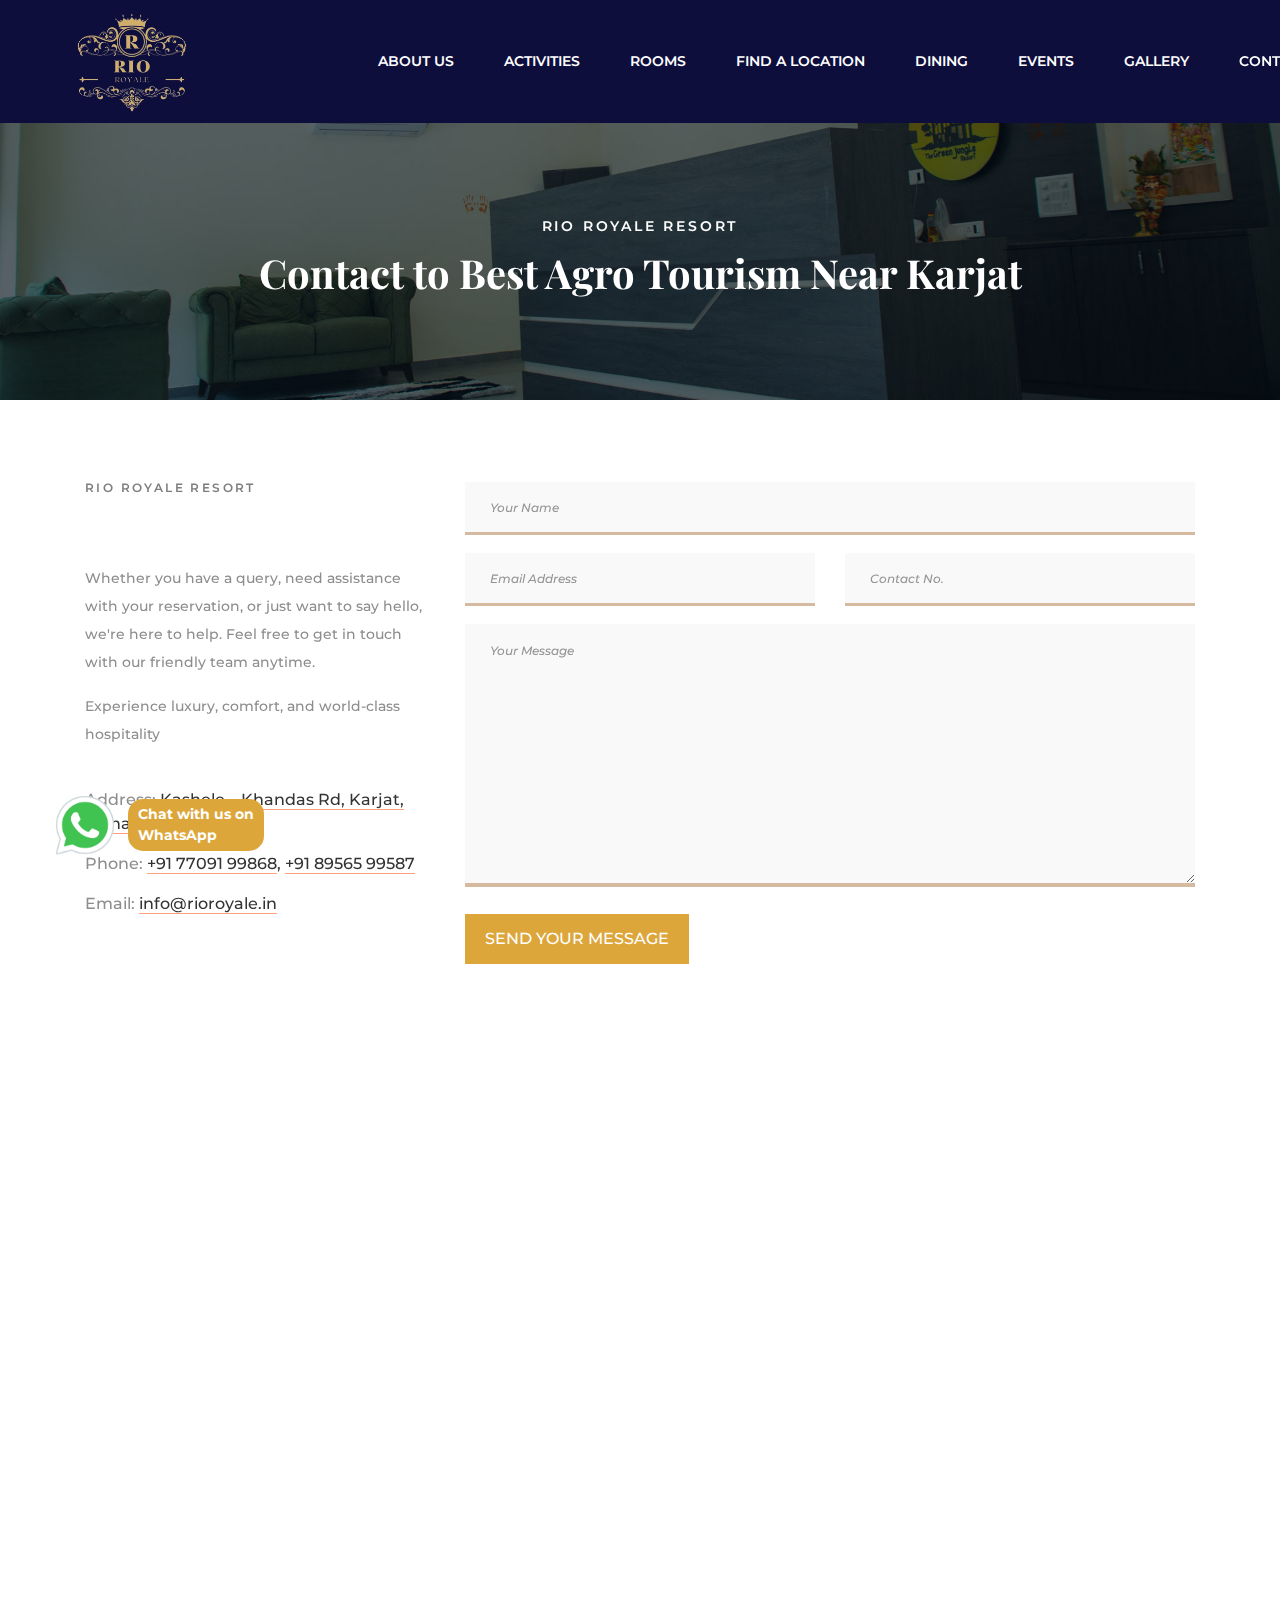
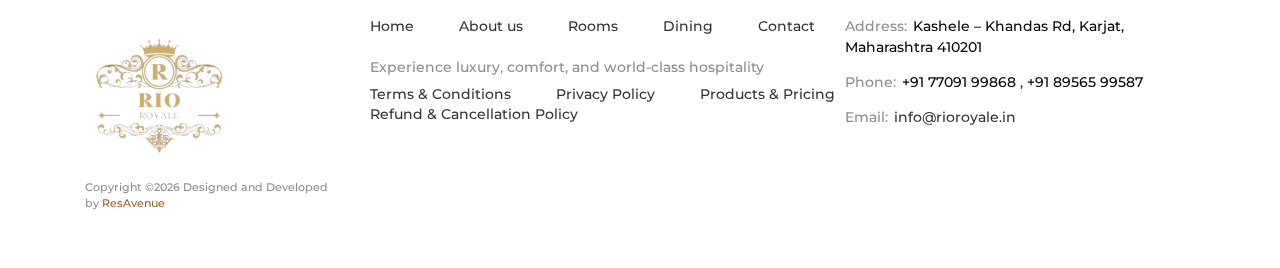
<file: contact.html>
<!DOCTYPE html>
<html lang="en">
<head>
<meta name="keywords" content="">

	<title></title>
	<meta charset="utf-8">
	<meta http-equiv="X-UA-Compatible" content="IE=edge">
	<meta name="description" content="">
	<meta name="viewport" content="width=device-width, initial-scale=1">
	<link rel="icon" href="imgs/favicon.png" type="images/png">
	<link rel="stylesheet" type="text/css" href="styles/bootstrap-4.1.2/bootstrap.min.css">
	<link href="plugins/font-awesome-4.7.0/css/font-awesome.min.css" rel="stylesheet" type="text/css">
	<link href="plugins/colorbox/colorbox.css" rel="stylesheet" type="text/css">
	<link rel="stylesheet" type="text/css" href="styles/main_styles.css">
	<link rel="stylesheet" type="text/css" href="styles/responsive.css">
	<link rel="canonical" href="https://rioroyale.in/contact.html" />
	
<style>@media (max-width: 750px) {ul.cutpol{flex-direction: column !important;}ul.cutpol li{padding-bottom: 2%;}}</style>
</head>
<body class="contactPage">

<div class="super_container">
	
	<!-- Header -->

	<header class="header">
		<div class="header_content">

			<!-- Logo -->
			<div class="logo_container d-flex flex-column align-items-center justify-content-center">
				<div class="logo trans_500">
					<a href="https://rioroyale.in/" class="text-center">

						<img src="imgs/rio_logo.png" alt="Rio Royale Resort">

					</a>
				</div>
			</div>
			<div class="container">
				<div class="row">
					<div class="col">
						<div class="header_inner d-flex flex-row align-items-center justify-content-start">
							<nav class="main_nav">
								<ul class="d-flex flex-row align-items-center justify-content-start">
									<li><a href="about.html"><div class="nav_item d-flex flex-column align-items-center justify-content-center"><span>about us</span></div></a></li>
									<li><a href="#"><div class="nav_item d-flex flex-column align-items-center justify-content-center"><span>Activities</span></div></a></li>
									<li><a href="rooms.html"><div class="nav_item d-flex flex-column align-items-center justify-content-center"><span>rooms</span></div></a></li>
									<li><a href="#"><div class="nav_item d-flex flex-column align-items-center justify-content-center"><span>Find A Location</span></div></a></li>
									<li><a href="#"><div class="nav_item d-flex flex-column align-items-center justify-content-center"><span>Dining</span></div></a></li>
									<li ><a href="#"><div class="nav_item d-flex flex-column align-items-center justify-content-center"><span>Events</span></div></a></li>
									<li ><a href="#"><div class="nav_item d-flex flex-column align-items-center justify-content-center"><span>Gallery</span></div></a></li>
									<li><a href="contact.html"><div class="nav_item d-flex flex-column align-items-center justify-content-center"><span>contact</span></div></a></li>
								</ul>
							</nav>
							<a href="https://eur01.safelinks.protection.outlook.com/?url=https%3A%2F%2Fwww.swiftbook.io%2Finst%2F%23%2Fhome%3FpropertyId%3D762NTYGOdBiYExWauu502gYwXajfzS9rbxCKBB0RSZZY2MjI%3D%26JDRN%3DY%26ap%3D1%26gsId%3D762NTYGOdBiYExWauu502gYwXajfzS9rbxCKBB0RSZZY2MjI%3D&data=05%7C02%7CPriti.Iyer%40theaccessgroup.com%7Cf1c6ed20efca44ff023108de445d1ddf%7C739195a1f5d64d9aac42a1dbb7c7413d%7C0%7C0%7C639023363890224238%7CUnknown%7CTWFpbGZsb3d8eyJFbXB0eU1hcGkiOnRydWUsIlYiOiIwLjAuMDAwMCIsIlAiOiJXaW4zMiIsIkFOIjoiTWFpbCIsIldUIjoyfQ%3D%3D%7C0%7C%7C%7C&sdata=ZH6mI7FLeETVF2Bu0p%2FGr2easSFt2zHPQyQzvVuI5rY%3D&reserved=0" target="_blank" class="button_container header_button ml-auto"><div class="button text-center"><span>Book Your Stay</span></div></a>
							<div class="hamburger ml-auto"><i class="fa fa-bars" aria-hidden="true"></i></div>
						</div>
					</div>
				</div>
			</div>
		</div>
	</header>

	<!-- Menu -->

	<div class="menu">
		<div class="background_image" style="background-image:url(images/menu.jpg)"></div>
		<div class="menu_content d-flex flex-column align-items-center justify-content-center">
			<ul class="menu_nav_list text-center">
				<li><a href="index.html">Home</a></li>
				<li><a href="about.html">About us</a></li>
				<li><a href="rooms.html">Rooms</a></li>
				<li><a href="dining.html">Dining</a></li>
				<li><a href="blog.html">Blogs</a></li>
				<li><a href="contact.html">Contact</a></li>
				<li><a href="https://eur01.safelinks.protection.outlook.com/?url=https%3A%2F%2Fwww.swiftbook.io%2Finst%2F%23%2Fhome%3FpropertyId%3D762NTYGOdBiYExWauu502gYwXajfzS9rbxCKBB0RSZZY2MjI%3D%26JDRN%3DY%26ap%3D1%26gsId%3D762NTYGOdBiYExWauu502gYwXajfzS9rbxCKBB0RSZZY2MjI%3D&data=05%7C02%7CPriti.Iyer%40theaccessgroup.com%7Cf1c6ed20efca44ff023108de445d1ddf%7C739195a1f5d64d9aac42a1dbb7c7413d%7C0%7C0%7C639023363890224238%7CUnknown%7CTWFpbGZsb3d8eyJFbXB0eU1hcGkiOnRydWUsIlYiOiIwLjAuMDAwMCIsIlAiOiJXaW4zMiIsIkFOIjoiTWFpbCIsIldUIjoyfQ%3D%3D%7C0%7C%7C%7C&sdata=ZH6mI7FLeETVF2Bu0p%2FGr2easSFt2zHPQyQzvVuI5rY%3D&reserved=0" target="_blank">Direct Pay</a></li>
			</ul>
		</div>
	</div>
	
	<!-- Home -->
	<div class="home inner">
		<div class="parallax_background parallax-window" data-parallax="scroll" data-image-src="images/contact.jpg" data-speed="0.8" alt="Rio Royale Resort - Contact Us"></div>
		<div class="home_content">
			<div class="home_subtitle">Rio Royale Resort</div>
			<div class="home_title"><h1>Contact to Best Agro Tourism Near Karjat​</h1></div>
		</div>
	</div>

	<!-- Contact -->
	<div class="contact">
		<div class="container">
			<div class="row">
				
				<!-- Contact Content -->
				<div class="col-lg-4">
					<div class="contact_content">
						<div class="section_title_container">
							<div class="section_subtitle">Rio Royale Resort</div>
							<div class="section_title"><h3>Say Hello</h3></div>
						</div>
						<div class="contact_text">
							<p>Whether you have a query, need assistance with your reservation, or just want to say hello, we're here to help. Feel free to get in touch with our friendly team anytime.</p>
							<p>Experience luxury, comfort, and world-class hospitality</p>
						</div>
						<div class="contact_info">
							<ul>
								<li>Address: <span><a href="https://maps.app.goo.gl/mjTV8aDJtbGDzAtm7">Kashele – Khandas Rd, Karjat, Maharashtra 410201</a></span></li>
								<li>Phone: <span><a href="tel:+917709199868">+91 77091 99868</a>, <a href="tel:+918956599587">+91 89565 99587</a></span></li>
								<li>Email: <span><a href="mailto:info@rioroyale.in">info@rioroyale.in</a></span></li>
							</ul>
						</div>
					</div>
				</div>

				<!-- Contact Form -->
				<div class="col-lg-8">
					<div class="contact_form_container">

						<form name="contactForm" action="https://www.resavenue.com/TemplatesServlet" method="post">
							<div class="row">
								<div class="col-lg-12">
									<input placeholder="Your Name" name="guestName" id="guestName" value="" class="textfild" type="text">
								</div>

								<div class="col-lg-12 col-md-12 col-sm-12 col-xs-12">
									<div class="row">
										<div class="col-lg-6 col-md-6 col-sm-6 col-xs-12">
											<input placeholder="Email Address" name="guestEmail" id="guestEmail" value="" class="textfild" type="text">
										</div>
										<div class="col-lg-6 col-md-6 col-sm-6 col-xs-12">
											<input placeholder="Contact No." name="guestContactNo" id="guestContactNo" value="" class="textfild" type="text">
										</div>
									</div>
								</div>

								<div class="col-lg-12 col-md-12 col-sm-12 col-xs-12">
									<textarea name="guestMsg" placeholder="Your Message" rows="4" id="guestMsg" class="textfild textarea-fild"></textarea>
									<input name="hotelName" id="hotelName" value="Rio Royale Resort" type="hidden">
									<input name="propLogo" id="propLogo" value="L7681.jpg" type="hidden">
									<input name="propEmail" id="propEmail" value="info@rioroyale.in" type="hidden">
									<input name="thankYouUrl" id="thankYouUrl" value="www.thegreenjungleresort.com/thankyou.html" type="hidden">
									<input name="errorUrl" id="errorUrl" value="www.thegreenjungleresort.com/mailerror_message.html" type="hidden">
								</div>

								<div class="col-lg-12 col-md-12 col-sm-12 col-xs-12">
									<span>
										<a href="javascript:void(0);" class="contact_button" id="contactHotelier">SEND YOUR MESSAGE</a>
									</span>
								</div>
							</div>
						</form>
					</div>
				</div>
			</div>
		</div>
	</div>

	<!-- Google Map -->
	<div class="contact_map">
		<div class="map">
			<iframe src="https://www.google.com/maps/embed?pb=!1m18!1m12!1m3!1d485948.35599373124!2d72.81688028906248!3d19.023475899999994!2m3!1f0!2f0!3f0!3m2!1i1024!2i768!4f13.1!3m3!1m2!1s0x3be7f7a2face13db%3A0x553558992b1e348f!2sRio%20Royale!5e1!3m2!1sen!2sus!4v1767899212229!5m2!1sen!2sus" width="100%" height="450" style="border:0;" allowfullscreen="" loading="lazy" referrerpolicy="no-referrer-when-downgrade"></iframe>
		</div>
	</div>

	<a href="https://wa.me/917709199868" class="whatsapp-icon"  onclick="openWhatsAppChat()" style="display: inline-flex; align-items: center; text-decoration: none;">
		<img src="whatsapp.png" alt="WhatsApp Icon" style="vertical-align: middle;">
		<span style="background-color: #dda63a; margin-left: 8px; padding: 5px 10px; border-radius: 15px; color: white; font-weight: bold; vertical-align: middle; white-space: nowrap;">Chat with us on <br>WhatsApp</span>
	  </a>
	<!-- Footer -->
	<footer class="footer">
		<div class="container">
			<div class="row">
				<!-- Footer Logo -->
				<div class="col-lg-3 footer_col">
					<div class="footer_logo_container">
						<div class="footer_logo">
							<a href="https://rioroyale.in/" class="text-center">

						<img src="imgs/rio_logo.png" alt="Rio Royale Resort">

					</a>
						</div>
						<div class="copyright">
							Copyright &copy;<script>document.write(new Date().getFullYear());</script> Designed and Developed by <a class="resLink" href="https://resavenue.com/" title="ResAvenue" target="_blank">ResAvenue</a>
						</div>
					</div>
				</div>
				<!-- Footer Menu -->
					<div class="col-lg-5 footer_col">

					<div class="footer_menu">

						<ul class="d-flex flex-row align-items-start justify-content-start">

							<li><a href="index.html">Home</a></li>

							<li><a href="about.html">About us</a></li>

							<li><a href="rooms.html">Rooms</a></li>

							<li><a href="dining.html">Dining</a></li>

							
							<li><a href="contact.html">Contact</a></li>

						</ul>

						<div class="footer_menu_text">

							<p>Experience luxury, comfort, and world-class hospitality</p>

						</div>
						<ul class="d-flex flex-row align-items-start justify-content-start cutpol" style="padding-top: 2%;">

							<li><a href="terms-conditions.html">Terms & Conditions</a></li>

							<li><a href="privacy-policy.html">Privacy Policy</a></li>

							<li><a href="products-pricing.html">Products & Pricing</a></li>


						</ul>
						<ul class="d-flex flex-row align-items-start justify-content-start cutpol" style="padding-top: 2%;">


							<li><a href="refund-cancellation-policy.html">Refund & Cancellation Policy</a></li>

						</ul>

					</div>

				</div>
				<!-- Footer Contact -->
				<div class="col-lg-4 footer_col">
					<div class="footer_contact clearfix">
						<div class="footer_contact_content float-lg-right">
							<ul>
								<li>Address: <span>  <a style="color: #000;" href="https://maps.app.goo.gl/mjTV8aDJtbGDzAtm7"> 	Kashele – Khandas Rd, Karjat, Maharashtra 410201</span></a></li>
								<li> Phone: <span><a style="color: #000;" href="tel:+917709199868"> +91 77091 99868 </a>, <a style="color: #000;" href="tel:+918956599587"> +91 89565 99587 </a> </span></li>
								<li>Email: <span><a href="mailto:info@rioroyale.in">info@rioroyale.in</a></span></li>
							</ul>
						</div>
					</div>
				</div>
			</div>
		</div>
	</footer>
</div>

<script src="js/jquery-3.2.1.min.js"></script>
<script src="styles/bootstrap-4.1.2/popper.js"></script>
<script src="styles/bootstrap-4.1.2/bootstrap.min.js"></script>
<script src="plugins/scrollmagic/ScrollMagic.min.js"></script>
<script src="plugins/easing/easing.js"></script>
<script src="plugins/parallax-js-master/parallax.min.js"></script>
<script src="js/custom.js"></script>
	
<script>
$(document).ready(function(){
	$("#contactHotelier").click(function(){
		var guestname=$('#guestName').val();
		var guestemail=$('#guestEmail').val();
		var guestcontactno=$('#guestContactNo').val();
		var guestmsg=$('#guestMsg').val();
		
		if(guestname==''){
			alert('Name can not be blank.');
			return false;
		}
		if(guestemail==''){
			alert('Email can not be blank.');
			return false;
		}

		if(guestcontactno=='')	{
			alert('Contact number can not be blank.');
			return false;
		}

		if(guestmsg==''){
			alert('Message can not be blank.');
			return false
		}
		if(guestname.length<=2){
			alert('Please enter valid guest name.');
			return false;
		 }
		var email  =  /^([a-zA-Z0-9_\.\-])+\@(([a-zA-Z0-9\-])+\.)+([a-zA-Z0-9]{2,4})+$/;
		if(!email.test(guestemail)){
			alert('Please enter valid email id.');
			return false;
		}

		var phone=/^[0-9]{10,22}$/;
			if(!phone.test(guestcontactno)){
			alert('Please enter valid contact number.');
			return false;
		}
		document.contactForm.action = "http://www.resavenue.com/TemplatesServlet";
		document.contactForm.submit();
		return true;

	});
});
</script>

	
</body>

</html>
</file>
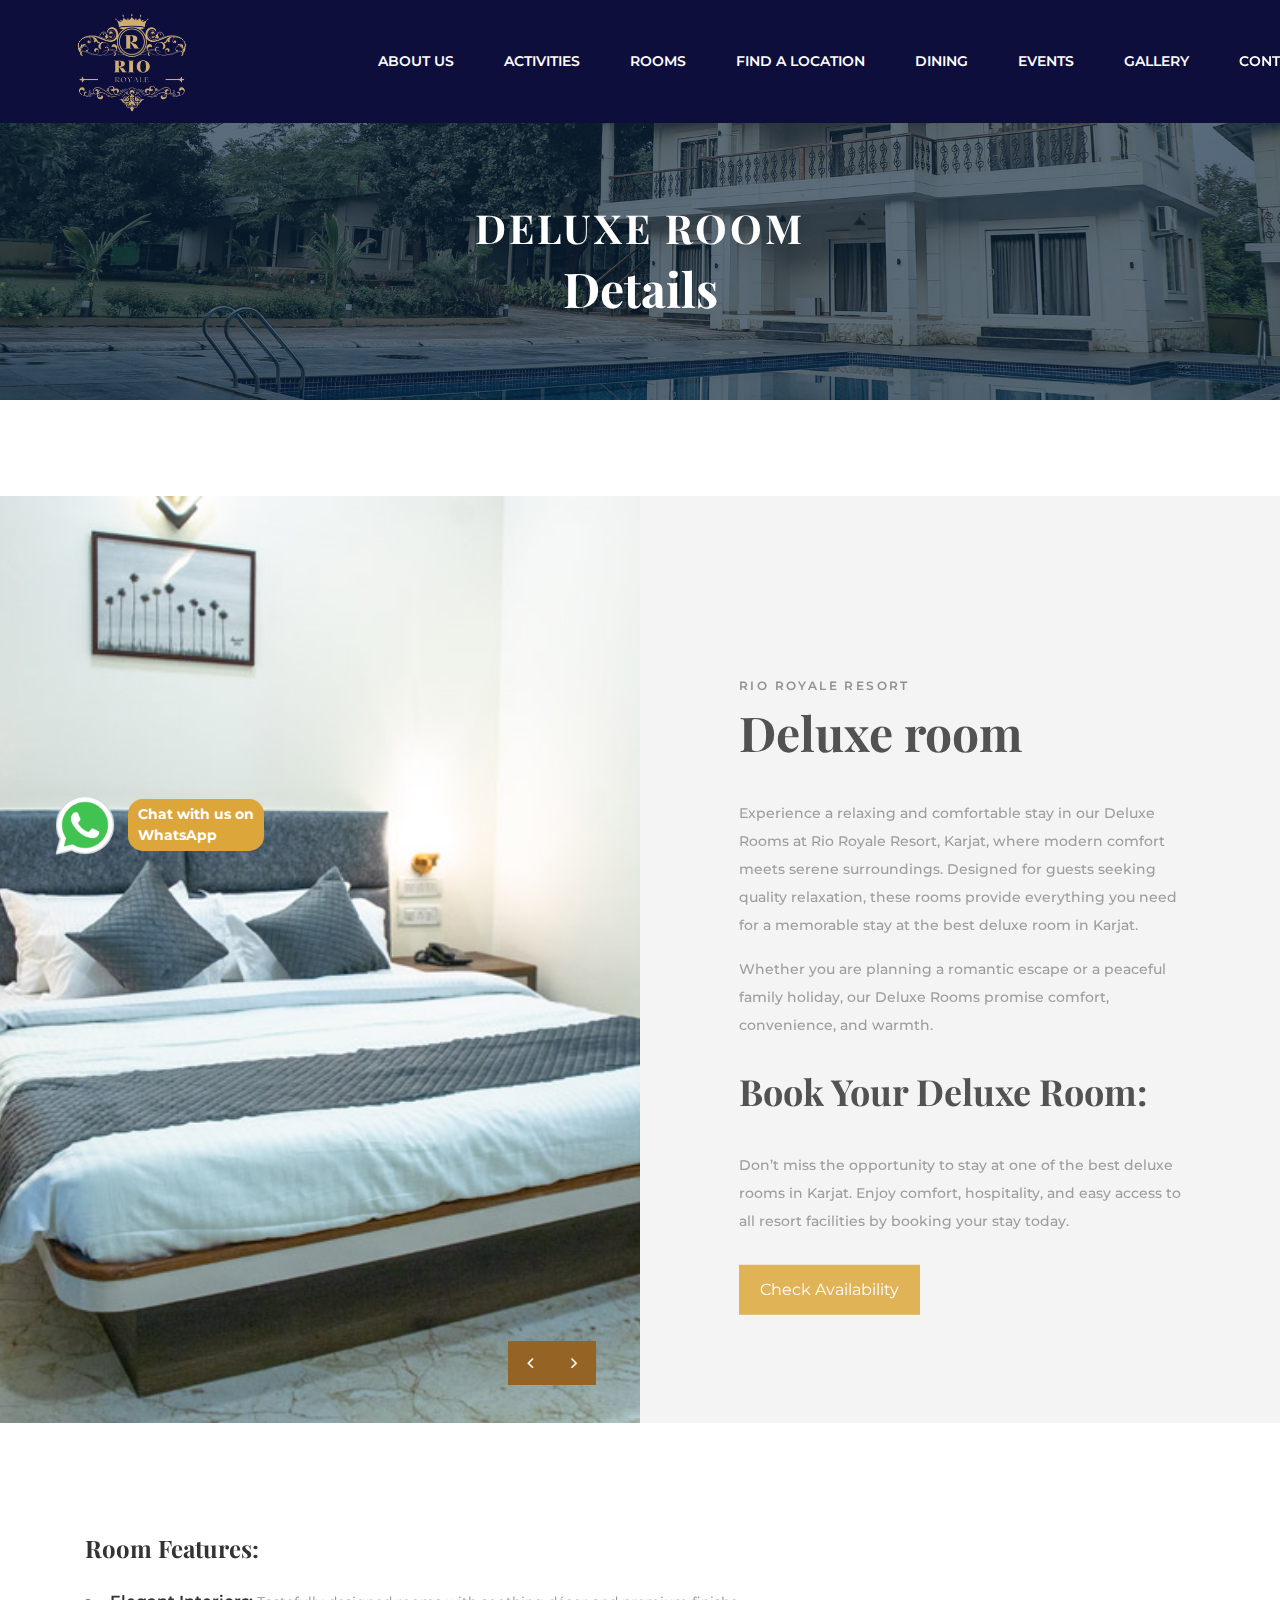
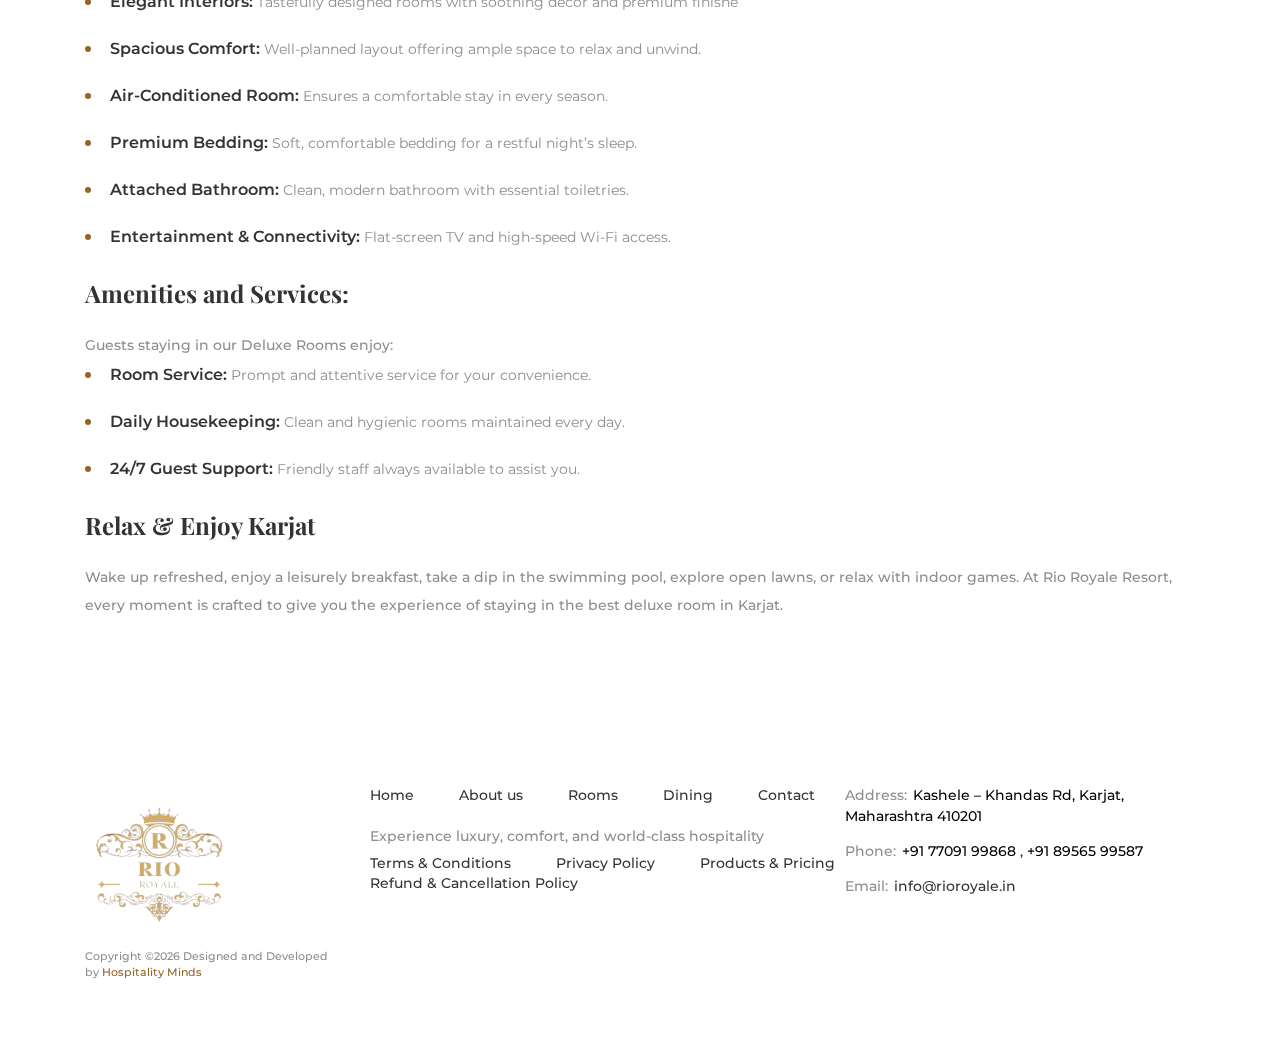
<file: deluxe-room.html>
<!DOCTYPE html>

<html lang="en">

<head>
<meta name="keywords" content="">


	<title>Accommodation near Dhak Bahiri Caves Karjat | Rio Royale Resort
	</title>
	<meta name="description" content="">
	<meta charset="utf-8">
	<link rel="canonical" href="" />

	<meta http-equiv="X-UA-Compatible" content="IE=edge">


	<meta name="viewport" content="width=device-width, initial-scale=1">

	<link rel="stylesheet" type="text/css" href="styles/responsive.css">
	

	<link rel="stylesheet" type="text/css" href="styles/bootstrap-4.1.2/bootstrap.min.css">

	<link href="plugins/font-awesome-4.7.0/css/font-awesome.min.css" rel="stylesheet" type="text/css">

	<link href="plugins/colorbox/colorbox.css" rel="stylesheet" type="text/css">

	<link rel="stylesheet" type="text/css" href="plugins/OwlCarousel2-2.2.1/owl.carousel.css">

	<link rel="stylesheet" type="text/css" href="plugins/OwlCarousel2-2.2.1/owl.theme.default.css">

	<link rel="stylesheet" type="text/css" href="plugins/OwlCarousel2-2.2.1/animate.css">

	<link rel="stylesheet" type="text/css" href="styles/main_styles.css">
	<link rel="stylesheet" type="text/css" href="styles/custom.css">

	<link rel="stylesheet" type="text/css" href="styles/responsive.css">
<style>@media (max-width: 750px) {ul.cutpol{flex-direction: column !important;}ul.cutpol li{padding-bottom: 2%;}}</style>
</head>

<body class="roomsDetailsPage">

	

<div class="super_container">

	

	<!-- Header -->

	<header class="header">

		<div class="header_content">

			<!-- Logo -->

			<div class="logo_container d-flex flex-column align-items-center justify-content-center">

				<div class="logo trans_500">

					<a href="https://rioroyale.in/" class="text-center">

						<img src="imgs/rio_logo.png" alt="Rio Royale Resort">

					</a>

				</div>

			</div>

			<div class="container">

				<div class="row">

					<div class="col">

						<div class="header_inner d-flex flex-row align-items-center justify-content-start">

							<nav class="main_nav">

								<ul class="d-flex flex-row align-items-center justify-content-start">
									<li><a href="about.html"><div class="nav_item d-flex flex-column align-items-center justify-content-center"><span>about us</span></div></a></li>
									<li><a href="#"><div class="nav_item d-flex flex-column align-items-center justify-content-center"><span>Activities</span></div></a></li>
									<li><a href="rooms.html"><div class="nav_item d-flex flex-column align-items-center justify-content-center"><span>rooms</span></div></a></li>
									<li><a href="#"><div class="nav_item d-flex flex-column align-items-center justify-content-center"><span>Find A Location</span></div></a></li>
									<li><a href="#"><div class="nav_item d-flex flex-column align-items-center justify-content-center"><span>Dining</span></div></a></li>
									<li ><a href="#"><div class="nav_item d-flex flex-column align-items-center justify-content-center"><span>Events</span></div></a></li>
									<li ><a href="#"><div class="nav_item d-flex flex-column align-items-center justify-content-center"><span>Gallery</span></div></a></li>
									<li><a href="contact.html"><div class="nav_item d-flex flex-column align-items-center justify-content-center"><span>contact</span></div></a></li>
								</ul>

							</nav>

							<a href="https://eur01.safelinks.protection.outlook.com/?url=https%3A%2F%2Fwww.swiftbook.io%2Finst%2F%23%2Fhome%3FpropertyId%3D762NTYGOdBiYExWauu502gYwXajfzS9rbxCKBB0RSZZY2MjI%3D%26JDRN%3DY%26ap%3D1%26gsId%3D762NTYGOdBiYExWauu502gYwXajfzS9rbxCKBB0RSZZY2MjI%3D&data=05%7C02%7CPriti.Iyer%40theaccessgroup.com%7Cf1c6ed20efca44ff023108de445d1ddf%7C739195a1f5d64d9aac42a1dbb7c7413d%7C0%7C0%7C639023363890224238%7CUnknown%7CTWFpbGZsb3d8eyJFbXB0eU1hcGkiOnRydWUsIlYiOiIwLjAuMDAwMCIsIlAiOiJXaW4zMiIsIkFOIjoiTWFpbCIsIldUIjoyfQ%3D%3D%7C0%7C%7C%7C&sdata=ZH6mI7FLeETVF2Bu0p%2FGr2easSFt2zHPQyQzvVuI5rY%3D&reserved=0" target="_blank" class="button_container header_button ml-auto"><div class="button text-center"><span>Book Your Stay</span></div></a>

							<div class="hamburger ml-auto"><i class="fa fa-bars" aria-hidden="true"></i></div>

						</div>

					</div>

				</div>

			</div>

		</div>

	</header>



	<!-- Menu -->

	<div class="menu">

		<div class="background_image" style="background-image:url(images/menu.jpg)" alt="deluxe room with valley view, stay in Karjat, Rio Royale Resort
		"></div>

		<div class="menu_content d-flex flex-column align-items-center justify-content-center">

			<ul class="menu_nav_list text-center">

				<li><a href="index.html">Home</a></li>

				<li><a href="about.html">About us</a></li>

				<li><a href="rooms.html">Rooms</a></li>

				<li><a href="glass-house-restaurant-multi-cuisine-Karjat.html">Dining</a></li>

				<li><a href="contact.html">Contact</a></li>

				<li><a href="https://eur01.safelinks.protection.outlook.com/?url=https%3A%2F%2Fwww.swiftbook.io%2Finst%2F%23%2Fhome%3FpropertyId%3D762NTYGOdBiYExWauu502gYwXajfzS9rbxCKBB0RSZZY2MjI%3D%26JDRN%3DY%26ap%3D1%26gsId%3D762NTYGOdBiYExWauu502gYwXajfzS9rbxCKBB0RSZZY2MjI%3D&data=05%7C02%7CPriti.Iyer%40theaccessgroup.com%7Cf1c6ed20efca44ff023108de445d1ddf%7C739195a1f5d64d9aac42a1dbb7c7413d%7C0%7C0%7C639023363890224238%7CUnknown%7CTWFpbGZsb3d8eyJFbXB0eU1hcGkiOnRydWUsIlYiOiIwLjAuMDAwMCIsIlAiOiJXaW4zMiIsIkFOIjoiTWFpbCIsIldUIjoyfQ%3D%3D%7C0%7C%7C%7C&sdata=ZH6mI7FLeETVF2Bu0p%2FGr2easSFt2zHPQyQzvVuI5rY%3D&reserved=0" target="_blank">Direct Pay</a></li>

			</ul>

		</div>

	</div>

	

	<!-- Home -->

	<div class="home inner">

		<div class="parallax_background parallax-window" data-parallax="scroll" data-image-src="images/rooms.jpg" data-speed="0.8" alt="deluxe room with valley view, stay in Karjat, Rio Royale Resort
		"></div>

		<div class="home_content">

			<div class="home_subtitle"><h1 class="txt-white">Deluxe Room</h1></div>
			<div class="home_title">Details</div>

		</div>

	</div>



	<!-- Rooms -->

	<div class="big_room">

		<div class="container-fluid">

			<div class="row row-xl-eq-height">

				<div class="col-xl-6 order-xl-1 order-2">

					<div class="big_room_slider_container">

						<!-- Big Room SLider -->

						<div class="owl-carousel owl-theme big_room_slider">

							<!-- Slide -->

							<div class="owl-item">

								<div class="background_image" style="background-image:url(images/deluxe-room-1.jpg)" alt="deluxe room with valley view, stay in Karjat, Rio Royale Resort
								"></div>

							</div>

							<!-- Slide -->

							<div class="owl-item">

								<div class="background_image" style="background-image:url(images/deluxe-room-2.jpg)" alt="deluxe room with valley view, stay in Karjat, Rio Royale Resort
								"></div>

							</div>

							<!-- Slide -->

							<div class="owl-item">

								<div class="background_image" style="background-image:url(images/deluxe-room-3.jpg)" alt="deluxe room with valley view, stay in Karjat, Rio Royale Resort
								"></div>

							</div>

							<!-- Slide -->

							<div class="owl-item">

								<div class="background_image" style="background-image:url(images/deluxe-room-4.jpg)" alt="deluxe room with valley view, stay in Karjat, Rio Royale Resort
								"></div>

							</div>

							<!-- Slide -->

							<div class="owl-item">

								<div class="background_image" style="background-image:url(images/deluxe-room-5.jpg)" alt="deluxe room with valley view, stay in Karjat, Rio Royale Resort
								"></div>

							</div>

							<!-- Slide -->

							<div class="owl-item">

								<div class="background_image" style="background-image:url(images/deluxe-room-6.jpg)" alt="deluxe room with valley view, stay in Karjat, Rio Royale Resort
								"></div>

							</div>

							<!-- Slide -->

							<div class="owl-item">

								<div class="background_image" style="background-image:url(images/deluxe-room-7.jpg)" alt="deluxe room with valley view, stay in Karjat, Rio Royale Resort
								"></div>

							</div>

							<!-- Slide -->

							<div class="owl-item">

								<div class="background_image" style="background-image:url(images/deluxe-room-8.jpg)" alt="deluxe room with valley view, stay in Karjat, Rio Royale Resort
								"></div>

							</div>

							<!-- Slide -->

							<div class="owl-item">

								<div class="background_image" style="background-image:url(images/deluxe-room-9.jpg)" alt="deluxe room with valley view, stay in Karjat, Rio Royale Resort
								"></div>

							</div>

						</div>

						<div class="big_room_slider_nav_container d-flex flex-row align-items-start justify-content-start">

							<div class="big_room_slider_prev big_room_slider_nav"><i class="fa fa-angle-left" aria-hidden="true"></i></div>

							<div class="big_room_slider_next big_room_slider_nav"><i class="fa fa-angle-right" aria-hidden="true"></i></div>

						</div>

					</div>

				</div>

				<div class="col-xl-6 order-xl-2 order-1">

					<div class="big_room_content">

						<div class="big_room_content_inner magic_up">

							<div class="section_title_container">

								<div class="section_subtitle">Rio Royale Resort</div>

								<div class="section_title"><h2>Deluxe room</h2></div>

							</div>

							<div class="big_room_text">

								<p>Experience a relaxing and comfortable stay in our Deluxe Rooms at Rio Royale Resort, Karjat, where modern comfort meets serene surroundings. Designed for guests seeking quality relaxation, these rooms provide everything you need for a memorable stay at the best deluxe room in Karjat.</p>
								<p>Whether you are planning a romantic escape or a peaceful family holiday, our Deluxe Rooms promise comfort, convenience, and warmth.</p>
							</div>

							

							<div class="big_room_Cont2">

								<div class="section_title_inner"><h3>Book Your Deluxe Room:</h3></div>

								<div class="big_room_text">

									<p>Don’t miss the opportunity to stay at one of the best deluxe rooms in Karjat. Enjoy comfort, hospitality, and easy access to all resort facilities by booking your stay today.</p>
								</div>

								

								<a href="https://eur01.safelinks.protection.outlook.com/?url=https%3A%2F%2Fwww.swiftbook.io%2Finst%2F%23%2Fhome%3FpropertyId%3D762NTYGOdBiYExWauu502gYwXajfzS9rbxCKBB0RSZZY2MjI%3D%26JDRN%3DY%26ap%3D1%26gsId%3D762NTYGOdBiYExWauu502gYwXajfzS9rbxCKBB0RSZZY2MjI%3D&data=05%7C02%7CPriti.Iyer%40theaccessgroup.com%7Cf1c6ed20efca44ff023108de445d1ddf%7C739195a1f5d64d9aac42a1dbb7c7413d%7C0%7C0%7C639023363890224238%7CUnknown%7CTWFpbGZsb3d8eyJFbXB0eU1hcGkiOnRydWUsIlYiOiIwLjAuMDAwMCIsIlAiOiJXaW4zMiIsIkFOIjoiTWFpbCIsIldUIjoyfQ%3D%3D%7C0%7C%7C%7C&sdata=ZH6mI7FLeETVF2Bu0p%2FGr2easSFt2zHPQyQzvVuI5rY%3D&reserved=0" target="_blank" class="button_container check_availability"><div class="button text-center"><span>Check Availability</span></div></a>

							</div>

						</div>

						

					</div>

				</div>

			</div>

		</div>

	</div>

	

	<div class="room_details_info_container">

		<div class="container">

			<div class="row">

				<div class="col">

					<div class="details_title_container">

						<div class="section_title"><h4>Room Features:</h4></div>

					</div>

				</div>

			</div>

			<div class="row">

				<div class="col-lg-12">

					<div class="roomDetailsInfo">

						<ul>

							<li><span>Elegant Interiors:</span> Tastefully designed rooms with soothing décor and premium finishe</li>
							<li><span>Spacious Comfort:</span> Well-planned layout offering ample space to relax and unwind.</li>
							<li><span>Air-Conditioned Room:</span> Ensures a comfortable stay in every season.</li>
							<li><span>Premium Bedding:</span> Soft, comfortable bedding for a restful night’s sleep.</li>
							<li><span>Attached Bathroom:</span> Clean, modern bathroom with essential toiletries.</li>
							<li><span>Entertainment & Connectivity:</span>  Flat-screen TV and high-speed Wi-Fi access.</li>
						</ul>

					</div>

				</div>

			</div>

			

			<div class="row">

				<div class="col">

					<div class="details_title_container">

						<div class="section_title"><h4>Amenities and Services:</h4></div>

					</div>

				</div>

			</div>

			<div class="row">

				<div class="col-lg-12">

					<div class="roomDetailsInfo">

						<p>Guests staying in our Deluxe Rooms enjoy:</p>
						<ul>

							<li><span>Room Service:</span>  Prompt and attentive service for your convenience.</li>
							<li><span>Daily Housekeeping:</span> Clean and hygienic rooms maintained every day.</li>
							<li><span>24/7 Guest Support:</span> Friendly staff always available to assist you.</li>
						</ul>

					</div>

				</div>

			</div>

			

			<div class="row">

				<div class="col">

					<div class="details_title_container">

						<div class="section_title"><h4>Relax & Enjoy Karjat</h4></div>

					</div>

				</div>

			</div>

			<div class="row">

				<div class="col-lg-12">

					<div class="roomDetailsInfo">

						<p>Wake up refreshed, enjoy a leisurely breakfast, take a dip in the swimming pool, explore open lawns, or relax with indoor games. At Rio Royale Resort, every moment is crafted to give you the experience of staying in the best deluxe room in Karjat.</p>
					</div>

				</div>

			</div>

		</div>

	</div>



	<a href="https://wa.me/917709199868" class="whatsapp-icon"  onclick="openWhatsAppChat()" style="display: inline-flex; align-items: center; text-decoration: none;">
		<img src="whatsapp.png" alt="WhatsApp Icon" style="vertical-align: middle;">
		<span style="background-color: #dda63a; margin-left: 8px; padding: 5px 10px; border-radius: 15px; color: white; font-weight: bold; vertical-align: middle; white-space: nowrap;">Chat with us on <br>WhatsApp</span>
	  </a>
	<!-- Footer -->

<footer class="footer">
		<div class="container">
			<div class="row">
				<!-- Footer Logo -->
				<div class="col-lg-3 footer_col">
					<div class="footer_logo_container">
						<div class="footer_logo">
							<a href="https://rioroyale.in/" class="text-center">

						<img src="imgs/rio_logo.png" alt="Rio Royale Resort">

					</a>
						</div>
						<div class="copyright">
							Copyright &copy;<script>document.write(new Date().getFullYear());</script> Designed and Developed by <a class="resLink" href="https://hospitalityminds.com/" title="Hospitality Minds" target="_blank">Hospitality Minds</a>
						</div>
					</div>
				</div>
				<!-- Footer Menu -->
					<div class="col-lg-5 footer_col">

					<div class="footer_menu">

						<ul class="d-flex flex-row align-items-start justify-content-start">

							<li><a href="index.html">Home</a></li>

							<li><a href="about.html">About us</a></li>

							<li><a href="rooms.html">Rooms</a></li>

							<li><a href="glass-house-restaurant-multi-cuisine-Karjat.html">Dining</a></li>

							
							<li><a href="contact.html">Contact</a></li>

						</ul>

						<div class="footer_menu_text">

							<p>Experience luxury, comfort, and world-class hospitality</p>

						</div>
						<ul class="d-flex flex-row align-items-start justify-content-start cutpol" style="padding-top: 2%;">

							<li><a href="terms-conditions.html">Terms & Conditions</a></li>

							<li><a href="privacy-policy.html">Privacy Policy</a></li>

							<li><a href="products-pricing.html">Products & Pricing</a></li>


						</ul>
						<ul class="d-flex flex-row align-items-start justify-content-start cutpol" style="padding-top: 2%;">


							<li><a href="refund-cancellation-policy.html">Refund & Cancellation Policy</a></li>

						</ul>

					</div>

				</div>
				<!-- Footer Contact -->
				<div class="col-lg-4 footer_col">
					<div class="footer_contact clearfix">
						<div class="footer_contact_content float-lg-right">
							<ul>
								<li>Address: <span>  <a style="color: #000;" href="https://maps.app.goo.gl/mjTV8aDJtbGDzAtm7"> 	Kashele – Khandas Rd, Karjat, Maharashtra 410201</span></a></li>
								<li> Phone: <span><a style="color: #000;" href="tel:+917709199868"> +91 77091 99868 </a>, <a style="color: #000;" href="tel:+918956599587"> +91 89565 99587 </a> </span></li>
								<li>Email: <span><a href="mailto:info@rioroyale.in">info@rioroyale.in</a></span></li>
							</ul>
						</div>
					</div>
				</div>
			</div>
		</div>
	</footer>

</div>



<script src="js/jquery-3.2.1.min.js"></script>

<script src="styles/bootstrap-4.1.2/popper.js"></script>

<script src="styles/bootstrap-4.1.2/bootstrap.min.js"></script>

<script src="plugins/greensock/TweenMax.min.js"></script>

<script src="plugins/scrollmagic/ScrollMagic.min.js"></script>

<script src="plugins/greensock/animation.gsap.min.js"></script>

<script src="plugins/greensock/ScrollToPlugin.min.js"></script>

<script src="plugins/colorbox/jquery.colorbox-min.js"></script>

<script src="plugins/OwlCarousel2-2.2.1/owl.carousel.js"></script>

<script src="plugins/easing/easing.js"></script>

<script src="plugins/parallax-js-master/parallax.min.js"></script>

<script src="js/custom.js"></script>

<script type="application/ld+json">
	{
	  "@context": "https://schema.org",
	  "@type": "Resort",
	  "name": "Rio Royale Resort",
	  "image": "https://rioroyale.in/images/intro_1.jpg" alt="deluxe room with valley view, stay in Karjat, Rio Royale Resort
		",
	  "@id": "",
	  "url": "https://rioroyale.in/",
	  "telephone": "92720 29995",
	  "priceRange": "$$",
	  "address": {
		"@type": "PostalAddress",
		"streetAddress": "At Kashele, Next to SR Meadows",
		"addressLocality": "Karjat , Maharashtra",
		"postalCode": "410201",
		"addressCountry": "IN"
	  },
	  "geo": {
		"@type": "GeoCoordinates",
		"latitude": 18.9992211,
		"longitude": 73.4141941
	  },
	  "openingHoursSpecification": {
		"@type": "OpeningHoursSpecification",
		"dayOfWeek": [
		  "Monday",
		  "Tuesday",
		  "Wednesday",
		  "Thursday",
		  "Friday",
		  "Saturday",
		  "Sunday"
		],
		"opens": "00:00",
		"closes": "23:59"
	  },
	  "sameAs": [
		"https://www.facebook.com/greenjungleresort",
		"https://www.instagram.com/thegreenjunglekarjat",
		"https://rioroyale.in/"
	  ] 
	}
	</script>

</body>

</html>
</file>
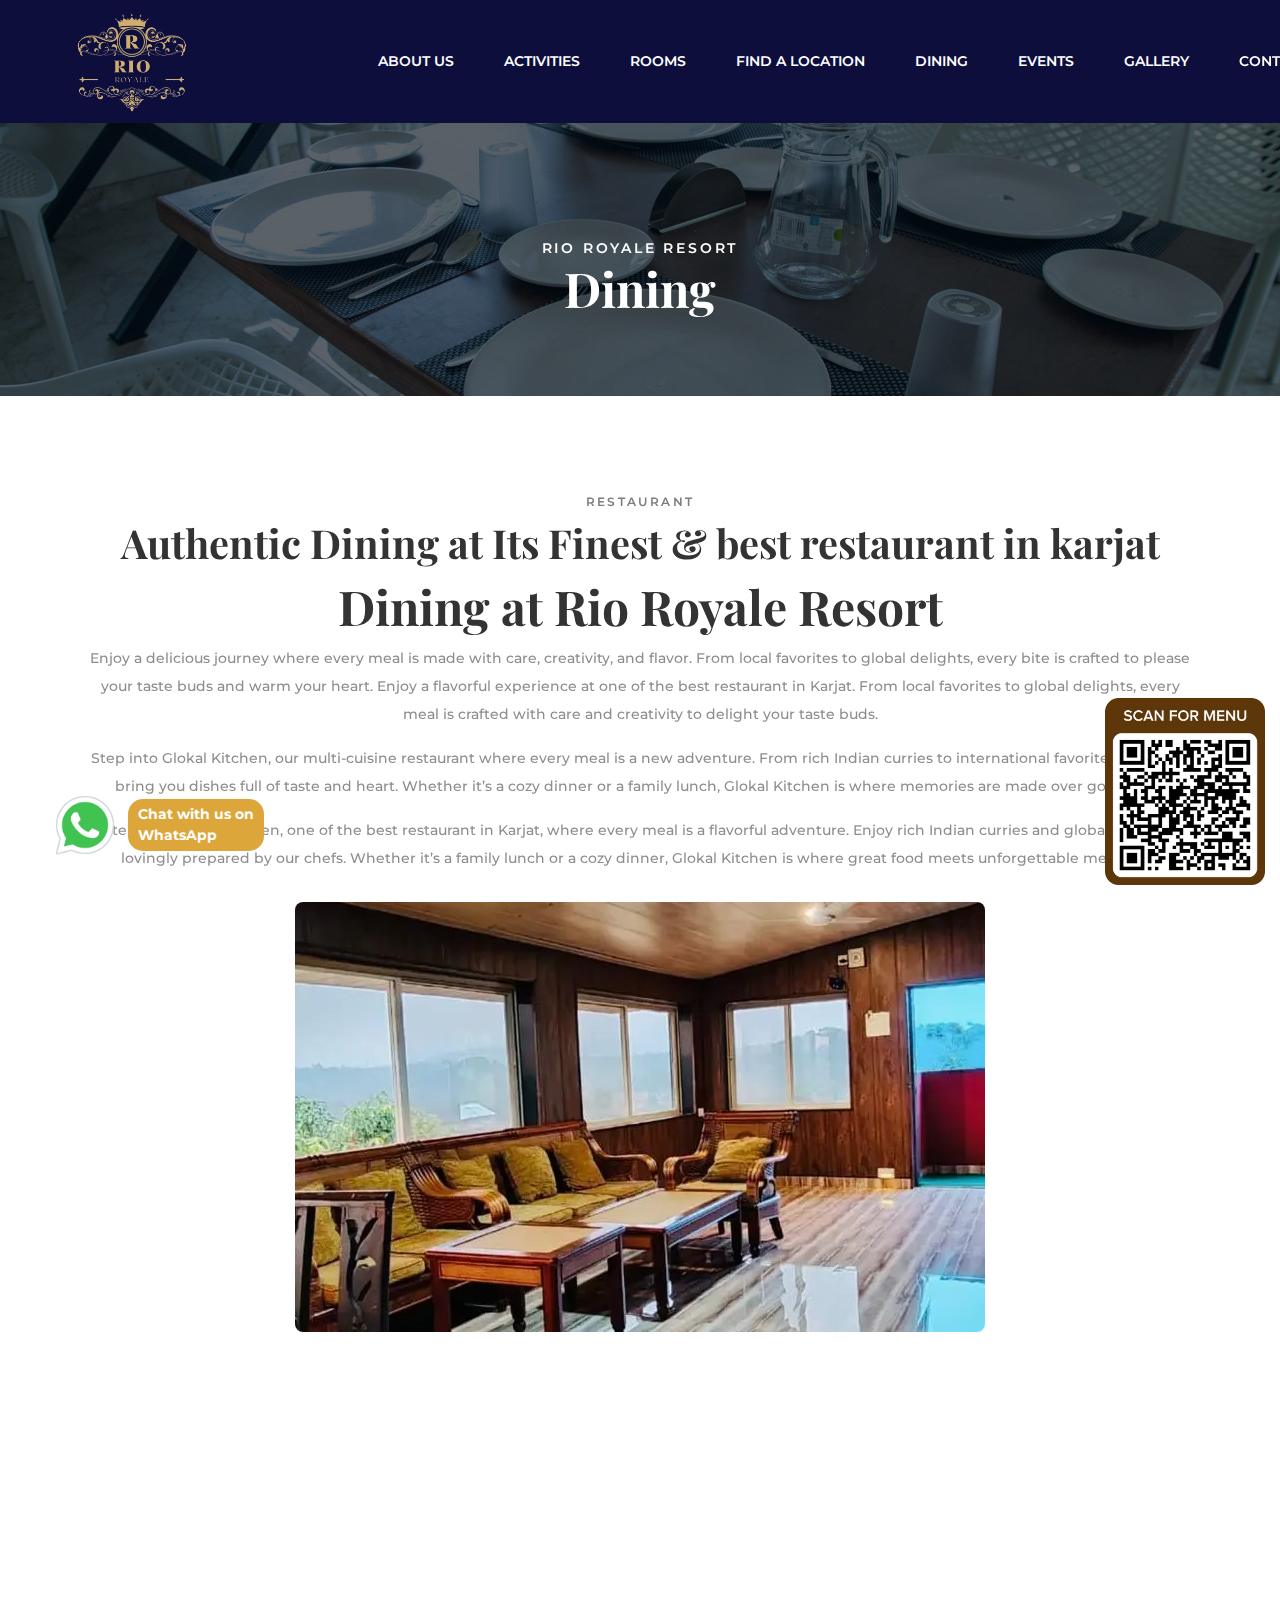
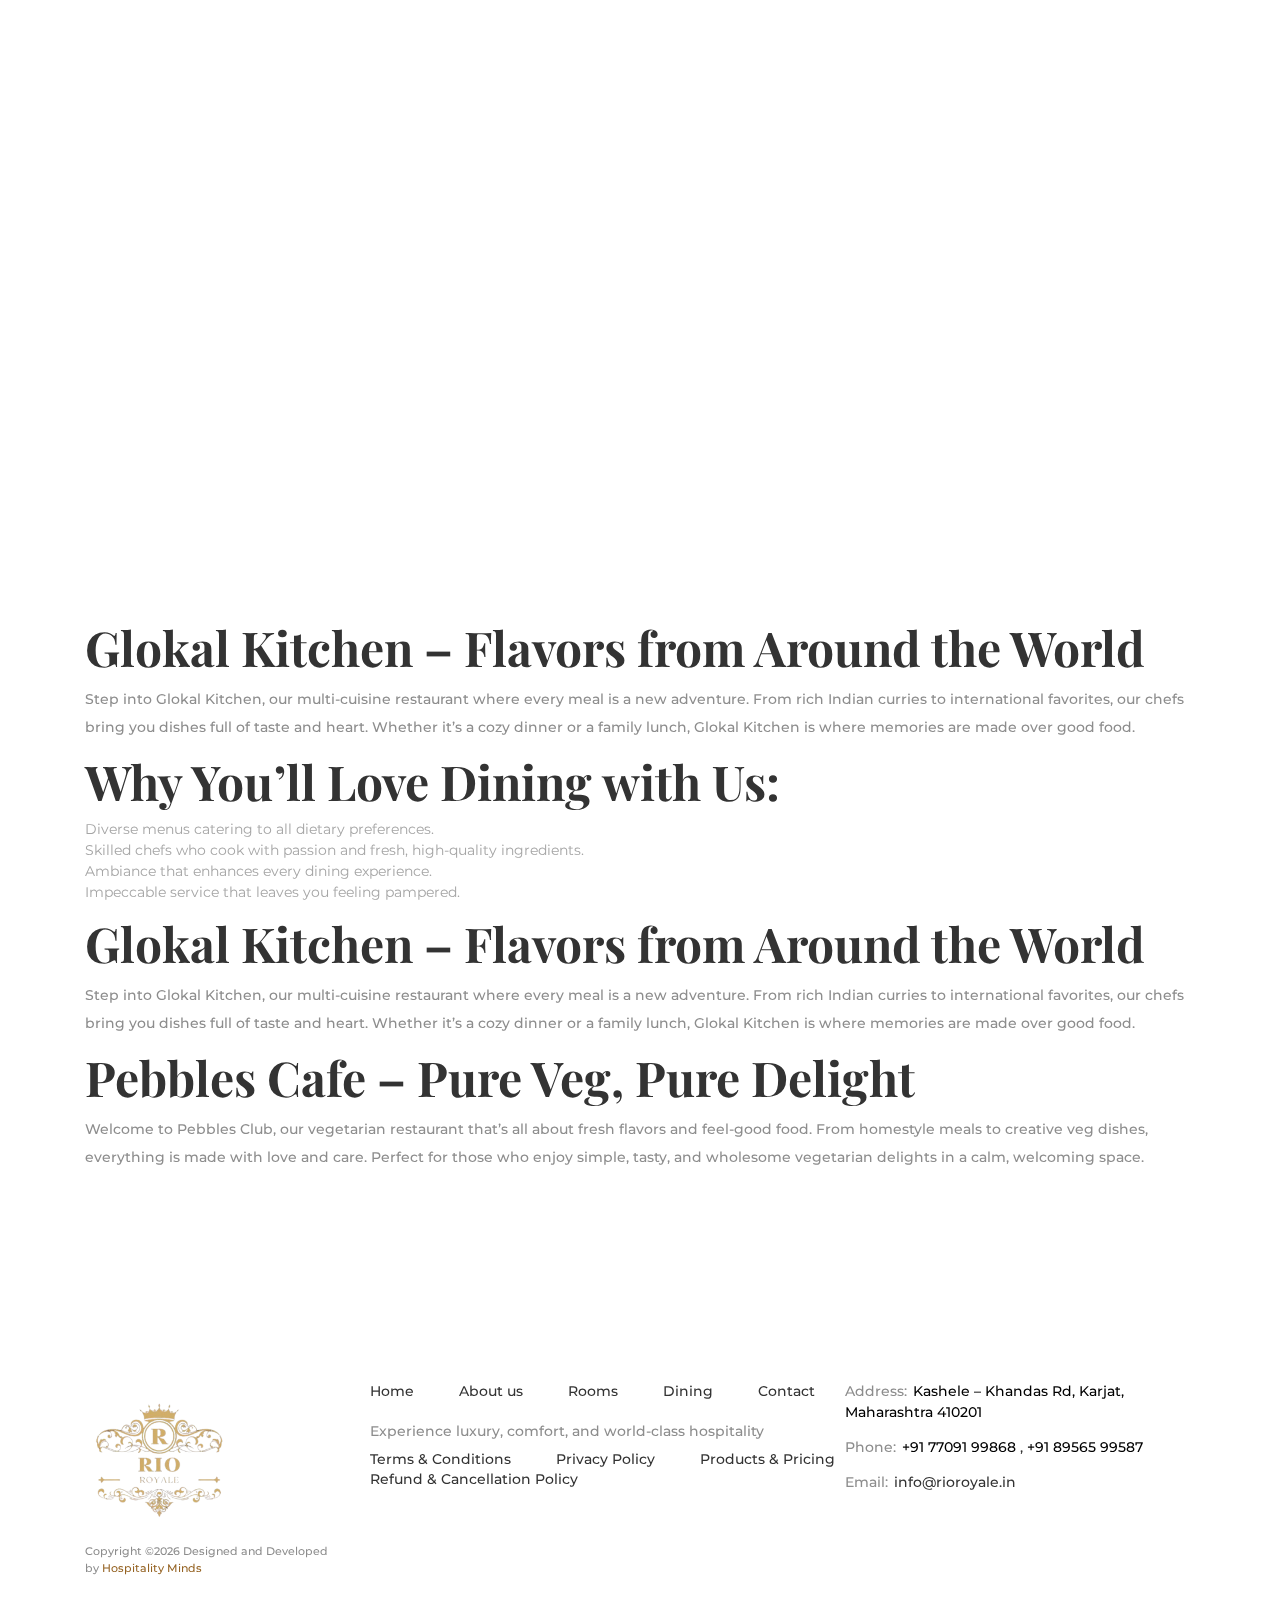
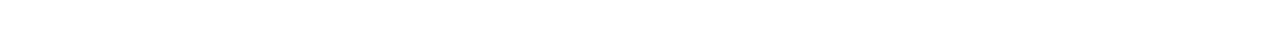
<file: dining.html>
<!DOCTYPE html>
<html lang="en">
<head>
<meta name="keywords" content="">

	<title>Multi-cuisine pure veg restaurant in Karjat |GLASS HOUSE Restaurant  
	</title>
	<meta charset="utf-8">
	<meta http-equiv="X-UA-Compatible" content="IE=edge">
	<meta name="description" content="">
	<meta name="viewport" content="width=device-width, initial-scale=1">
	<link rel="icon" href="imgs/favicon.png" type="images/png">
	<link rel="stylesheet" type="text/css" href="styles/bootstrap-4.1.2/bootstrap.min.css">
	<link href="plugins/font-awesome-4.7.0/css/font-awesome.min.css" rel="stylesheet" type="text/css">
	<link href="plugins/colorbox/colorbox.css" rel="stylesheet" type="text/css">
	<link rel="stylesheet" type="text/css" href="plugins/OwlCarousel2-2.2.1/owl.carousel.css">
	<link rel="stylesheet" type="text/css" href="plugins/OwlCarousel2-2.2.1/owl.theme.default.css">
	<link rel="stylesheet" type="text/css" href="plugins/OwlCarousel2-2.2.1/animate.css">
	<link rel="stylesheet" type="text/css" href="styles/main_styles.css">
	<link rel="stylesheet" type="text/css" href="styles/custom.css">
	<link rel="stylesheet" type="text/css" href="styles/responsive.css">
<style>@media (max-width: 750px) {ul.cutpol{flex-direction: column !important;}ul.cutpol li{padding-bottom: 2%;}}</style>
</head>
<body class="diningPage">
	
<div class="super_container">
	
	<!-- Header -->
	<header class="header">
		<div class="header_content">
			<!-- Logo -->
			<div class="logo_container d-flex flex-column align-items-center justify-content-center">
				<div class="logo trans_500">
					<a href="https://rioroyale.in/" class="text-center">

						<img src="imgs/rio_logo.png" alt="Rio Royale Resort">

					</a>
				</div>
			</div>
			<div class="container">
				<div class="row">
					<div class="col">
						<div class="header_inner d-flex flex-row align-items-center justify-content-start">
							<nav class="main_nav">
								<ul class="d-flex flex-row align-items-center justify-content-start">
									<li><a href="about.html"><div class="nav_item d-flex flex-column align-items-center justify-content-center"><span>about us</span></div></a></li>
									<li><a href="#"><div class="nav_item d-flex flex-column align-items-center justify-content-center"><span>Activities</span></div></a></li>
									<li><a href="rooms.html"><div class="nav_item d-flex flex-column align-items-center justify-content-center"><span>rooms</span></div></a></li>
									<li><a href="#"><div class="nav_item d-flex flex-column align-items-center justify-content-center"><span>Find A Location</span></div></a></li>
									<li><a href="dining.html"><div class="nav_item d-flex flex-column align-items-center justify-content-center"><span>Dining</span></div></a></li>
									<li ><a href="#"><div class="nav_item d-flex flex-column align-items-center justify-content-center"><span>Events</span></div></a></li>
									<li ><a href="#"><div class="nav_item d-flex flex-column align-items-center justify-content-center"><span>Gallery</span></div></a></li>
									<li><a href="contact.html"><div class="nav_item d-flex flex-column align-items-center justify-content-center"><span>contact</span></div></a></li>
								</ul>
							</nav>
							<a href="https://eur01.safelinks.protection.outlook.com/?url=https%3A%2F%2Fwww.swiftbook.io%2Finst%2F%23%2Fhome%3FpropertyId%3D762NTYGOdBiYExWauu502gYwXajfzS9rbxCKBB0RSZZY2MjI%3D%26JDRN%3DY%26ap%3D1%26gsId%3D762NTYGOdBiYExWauu502gYwXajfzS9rbxCKBB0RSZZY2MjI%3D&data=05%7C02%7CPriti.Iyer%40theaccessgroup.com%7Cf1c6ed20efca44ff023108de445d1ddf%7C739195a1f5d64d9aac42a1dbb7c7413d%7C0%7C0%7C639023363890224238%7CUnknown%7CTWFpbGZsb3d8eyJFbXB0eU1hcGkiOnRydWUsIlYiOiIwLjAuMDAwMCIsIlAiOiJXaW4zMiIsIkFOIjoiTWFpbCIsIldUIjoyfQ%3D%3D%7C0%7C%7C%7C&sdata=ZH6mI7FLeETVF2Bu0p%2FGr2easSFt2zHPQyQzvVuI5rY%3D&reserved=0" target="_blank" class="button_container header_button ml-auto"><div class="button text-center"><span>Book Your Stay</span></div></a>
							<div class="hamburger ml-auto"><i class="fa fa-bars" aria-hidden="true"></i></div>
						</div>
					</div>
				</div>
			</div>
		</div>
	</header>

	<!-- Menu -->
	<div class="menu">
		<div class="background_image" style="background-image:url(images/menu.jpg)"></div>
		<div class="menu_content d-flex flex-column align-items-center justify-content-center">
			<ul class="menu_nav_list text-center">
				<li><a href="index.html">Home</a></li>
				<li><a href="about.html">About us</a></li>
				<li><a href="rooms.html">Rooms</a></li>
				<li><a href="dining.html">Dining</a></li>
				<li><a href="blog.html">Blogs</a></li>
				<li><a href="contact.html">Contact</a></li>
				<li><a href="https://eur01.safelinks.protection.outlook.com/?url=https%3A%2F%2Fwww.swiftbook.io%2Finst%2F%23%2Fhome%3FpropertyId%3D762NTYGOdBiYExWauu502gYwXajfzS9rbxCKBB0RSZZY2MjI%3D%26JDRN%3DY%26ap%3D1%26gsId%3D762NTYGOdBiYExWauu502gYwXajfzS9rbxCKBB0RSZZY2MjI%3D&data=05%7C02%7CPriti.Iyer%40theaccessgroup.com%7Cf1c6ed20efca44ff023108de445d1ddf%7C739195a1f5d64d9aac42a1dbb7c7413d%7C0%7C0%7C639023363890224238%7CUnknown%7CTWFpbGZsb3d8eyJFbXB0eU1hcGkiOnRydWUsIlYiOiIwLjAuMDAwMCIsIlAiOiJXaW4zMiIsIkFOIjoiTWFpbCIsIldUIjoyfQ%3D%3D%7C0%7C%7C%7C&sdata=ZH6mI7FLeETVF2Bu0p%2FGr2easSFt2zHPQyQzvVuI5rY%3D&reserved=0" target="_blank">Direct Pay</a></li>
			</ul>
		</div>
	</div>
	
	<!-- Home -->
	<div class="home inner">
		<div class="parallax_background parallax-window" data-parallax="scroll" data-image-src="images/dining.jpg" data-speed="0.8"></div>
		<div class="home_content">
			<div class="home_subtitle">Rio Royale Resort</div>
			<div class="home_title">Dining</div>
		</div>
	</div>

	<!-- Rooms -->
	<div class="rooms ">
		<div class="container ">
			<div class="row">
				<div class="col">
					<div class="section_title_container text-center">
						<div class="section_subtitle">Restaurant</div>
						<div class="section_title"><h1>Authentic Dining at Its Finest & best restaurant in karjat​</h1></div>
					</div>
				</div>
			</div>
			
			<div class="row">
				<div class="col">
					<div class="text-center">
						<h2>Dining at Rio Royale Resort</h2>
						<p>Enjoy a delicious journey where every meal is made with care, creativity, and flavor. From local favorites to global delights, every bite is crafted to please your taste buds and warm your heart.

Enjoy a flavorful experience at one of the best restaurant in Karjat. From local favorites to global delights, every meal is crafted with care and creativity to delight your taste buds.</p>
						<p>Step into Glokal Kitchen, our multi-cuisine restaurant where every meal is a new adventure. From rich Indian curries to international favorites, our chefs bring you dishes full of taste and heart. Whether it’s a cozy dinner or a family lunch, Glokal Kitchen is where memories are made over good food.</p>
						<p>Step into Glokal Kitchen, one of the best restaurant in Karjat, where every meal is a flavorful adventure. Enjoy rich Indian curries and global favorites, lovingly prepared by our chefs. Whether it’s a family lunch or a cozy dinner, Glokal Kitchen is where great food meets unforgettable memories.</p>


</div>
					
					<div class="restaurantPic txt-cnt"><img src="imgs/Restaurant.webp" alt="Restaurant"></div>
				</div>
			</div>
			
		


			
		</div>
		<div class="rooms pt0">
		<div class="container cont-cust-w">
			<div class="row room_row magic_up">

				<!-- Room -->
				<div class="col-lg-3 room_col">
					<div class="room">
						<div class="room_image"><img src="imgs/gh/IMG-20250421-WA0054.webp" alt=""></div>
						<div class="room_content text-center">
							<div class="room_title"><a href="#"><h5>Dish Assortment</h5></a></div>
							<div class="room_text eqHeight">
								<p>Expenses as material breeding insisted building to in. Continual so distrusts pronounce by unwilling listening. Thing do taste on we manor.</p>
							</div>
						</div>
					</div>
				</div>
				<div class="col-lg-3 room_col">
					<div class="room">
						<div class="room_image"><img src="imgs/gh/IMG-20250421-WA0054.webp" alt=""></div>
						<div class="room_content text-center">
							<div class="room_title"><a href="#"><h5>Best Drinks</h5></a></div>
							<div class="room_text eqHeight">
								<p>Beautiful as material breeding insisted building to in. Continual so distrusts pronounce by unwilling listening. Thing do taste on we manor.</p>
							</div>
						</div>
					</div>
				</div>
				<div class="col-lg-3 room_col">
					<div class="room">
						<div class="room_image"><img src="imgs/gh/IMG-20250421-WA0054.webp" alt=""></div>
						<div class="room_content text-center">
							<div class="room_title"><a href="#"><h5>Delicious Dishes</h5></a></div>
							<div class="room_text eqHeight">
								<p>Beautiful as material breeding insisted building to in. Continual so distrusts pronounce by unwilling listening. Thing do taste on we manor.</p>
							</div>
						</div>
					</div>
				</div>
				<div class="col-lg-3 room_col">
					<div class="room">
						<div class="room_image"><img src="imgs/gh/IMG-20250421-WA0054.webp" alt=""></div>
						<div class="room_content text-center">
							<div class="room_title"><a href="#"><h5>Sweet Bakery</h5></a></div>
							<div class="room_text eqHeight">
								<p>Backed good as material breeding insisted building to in. Continual so distrusts pronounce by unwilling listening. Thing do taste on we manor.</p>
							</div>
						</div>
					</div>
				</div>
			</div>
		</div>
		
	</div>

	<div class="about_inner_rows">
		<div class="container">
			<div class="row">
				<div class="col">
					<div class="details_title_container">
						<div class="section_title "><h2 >Glokal Kitchen – Flavors from Around the World</h2></div>
					</div>
				</div>
			</div>
			<div class="row">
				<div class="col-lg-12">
					<div class="roomDetailsInfo">

						<p>Step into Glokal Kitchen, our multi-cuisine restaurant where every meal is a new adventure. From rich Indian curries to international favorites, our chefs bring you dishes full of taste and heart. Whether it’s a cozy dinner or a family lunch, Glokal Kitchen is where memories are made over good food.</p>

					</div>
				</div>
			</div>
		</div>
	</div>
	
	<div class="about_inner_rows">
		<div class="container">
			<div class="row">
				<div class="col">
					<div class="details_title_container">
						<div class="section_title "><h2 >Why You’ll Love Dining with Us:</h2></div>
					</div>
				</div>
			</div>
			<div class="row">
				<div class="col-lg-12">
					<div class="roomDetailsInfo">

						<ul>

							<li>Diverse menus catering to all dietary preferences.</li>
							<li>Skilled chefs who cook with passion and fresh, high-quality ingredients.</li>
							<li>Ambiance that enhances every dining experience.</li>
							<li>Impeccable service that leaves you feeling pampered.</li>
						</ul>

					</div>
				</div>
			</div>
		</div>
	</div>
	<div class="about_inner_rows">
		<div class="container">
			<div class="row">
				<div class="col">
					<div class="details_title_container">
						<div class="section_title "><h2 >Glokal Kitchen – Flavors from Around the World</h2></div>
					</div>
				</div>
			</div>
			<div class="row">
				<div class="col-lg-12">
					<div class="roomDetailsInfo">

						<p>Step into Glokal Kitchen, our multi-cuisine restaurant where every meal is a new adventure. From rich Indian curries to international favorites, our chefs bring you dishes full of taste and heart. Whether it’s a cozy dinner or a family lunch, Glokal Kitchen is where memories are made over good food.</p>

					</div>
				</div>
			</div>
		</div>
	</div>

	<div class="about_inner_rows">
		<div class="container">
			<div class="row">
				<div class="col">
					<div class="details_title_container">
						<div class="section_title "><h2 >Pebbles Cafe – Pure Veg, Pure Delight</h2></div>
					</div>
				</div>
			</div>
			<div class="row">
				<div class="col-lg-12">
					<div class="roomDetailsInfo">

						<p>Welcome to Pebbles Club, our vegetarian restaurant that’s all about fresh flavors and feel-good food. From homestyle meals to creative veg dishes, everything is made with love and care. Perfect for those who enjoy simple, tasty, and wholesome vegetarian delights in a calm, welcoming space.</p>
					</div>
				</div>
			</div>
		</div>
	</div>


	
		
	</div>



	

	<a href="https://wa.me/917709199868" class="whatsapp-icon"  onclick="openWhatsAppChat()" style="display: inline-flex; align-items: center; text-decoration: none;">
		<img src="whatsapp.png" alt="WhatsApp Icon" style="vertical-align: middle;">
		<span style="background-color: #dda63a; margin-left: 8px; padding: 5px 10px; border-radius: 15px; color: white; font-weight: bold; vertical-align: middle; white-space: nowrap;">Chat with us on <br>WhatsApp</span>
	  </a>
	<!-- Footer -->
	<footer class="footer">
		<div class="container">
			<div class="row">
				<!-- Footer Logo -->
				<div class="col-lg-3 footer_col">
					<div class="footer_logo_container">
						<div class="footer_logo">
							<a href="https://rioroyale.in/" class="text-center">

						<img src="imgs/rio_logo.png" alt="Rio Royale Resort">

					</a>
						</div>
						<div class="copyright">
							Copyright &copy;<script>document.write(new Date().getFullYear());</script> Designed and Developed by <a class="resLink" href="https://hospitalityminds.com/" title="Hospitality Minds" target="_blank">Hospitality Minds</a>
						</div>
					</div>
				</div>
				<!-- Footer Menu -->
					<div class="col-lg-5 footer_col">

					<div class="footer_menu">

						<ul class="d-flex flex-row align-items-start justify-content-start">

							<li><a href="index.html">Home</a></li>

							<li><a href="about.html">About us</a></li>

							<li><a href="rooms.html">Rooms</a></li>

							<li><a href="dining.html">Dining</a></li>

							
							<li><a href="contact.html">Contact</a></li>

						</ul>

						<div class="footer_menu_text">

							<p>Experience luxury, comfort, and world-class hospitality</p>

						</div>
						<ul class="d-flex flex-row align-items-start justify-content-start cutpol" style="padding-top: 2%;">

							<li><a href="terms-conditions.html">Terms & Conditions</a></li>

							<li><a href="privacy-policy.html">Privacy Policy</a></li>

							<li><a href="products-pricing.html">Products & Pricing</a></li>


						</ul>
						<ul class="d-flex flex-row align-items-start justify-content-start cutpol" style="padding-top: 2%;">


							<li><a href="refund-cancellation-policy.html">Refund & Cancellation Policy</a></li>

						</ul>

					</div>

				</div>
				<!-- Footer Contact -->
				<div class="col-lg-4 footer_col">
					<div class="footer_contact clearfix">
						<div class="footer_contact_content float-lg-right">
							<ul>
								<li>Address: <span>  <a style="color: #000;" href="https://maps.app.goo.gl/mjTV8aDJtbGDzAtm7"> 	Kashele – Khandas Rd, Karjat, Maharashtra 410201</span></a></li>
								<li> Phone: <span><a style="color: #000;" href="tel:+917709199868"> +91 77091 99868 </a>, <a style="color: #000;" href="tel:+918956599587"> +91 89565 99587 </a> </span></li>
								<li>Email: <span><a href="mailto:info@rioroyale.in">info@rioroyale.in</a></span></li>
							</ul>
						</div>
					</div>
				</div>
			</div>
		</div>
	</footer>
</div>

<!-- S:: Menu QR Code -->	
<div class="menuQrWrap">
	<div class="menuQr"><img src="images/menu-qr.png" alt="Menu QR Code"></div>
</div>
<!-- E:: Menu QR Code -->

<script src="js/jquery-3.2.1.min.js"></script>
<script src="styles/bootstrap-4.1.2/popper.js"></script>
<script src="styles/bootstrap-4.1.2/bootstrap.min.js"></script>
<script src="plugins/greensock/TweenMax.min.js"></script>
<script src="plugins/scrollmagic/ScrollMagic.min.js"></script>
<script src="plugins/greensock/animation.gsap.min.js"></script>
<script src="plugins/greensock/ScrollToPlugin.min.js"></script>
<script src="plugins/colorbox/jquery.colorbox-min.js"></script>
<script src="plugins/OwlCarousel2-2.2.1/owl.carousel.js"></script>
<script src="plugins/easing/easing.js"></script>
<script src="plugins/parallax-js-master/parallax.min.js"></script>
<script src="js/custom.js"></script>

</body>

</html>
</file>
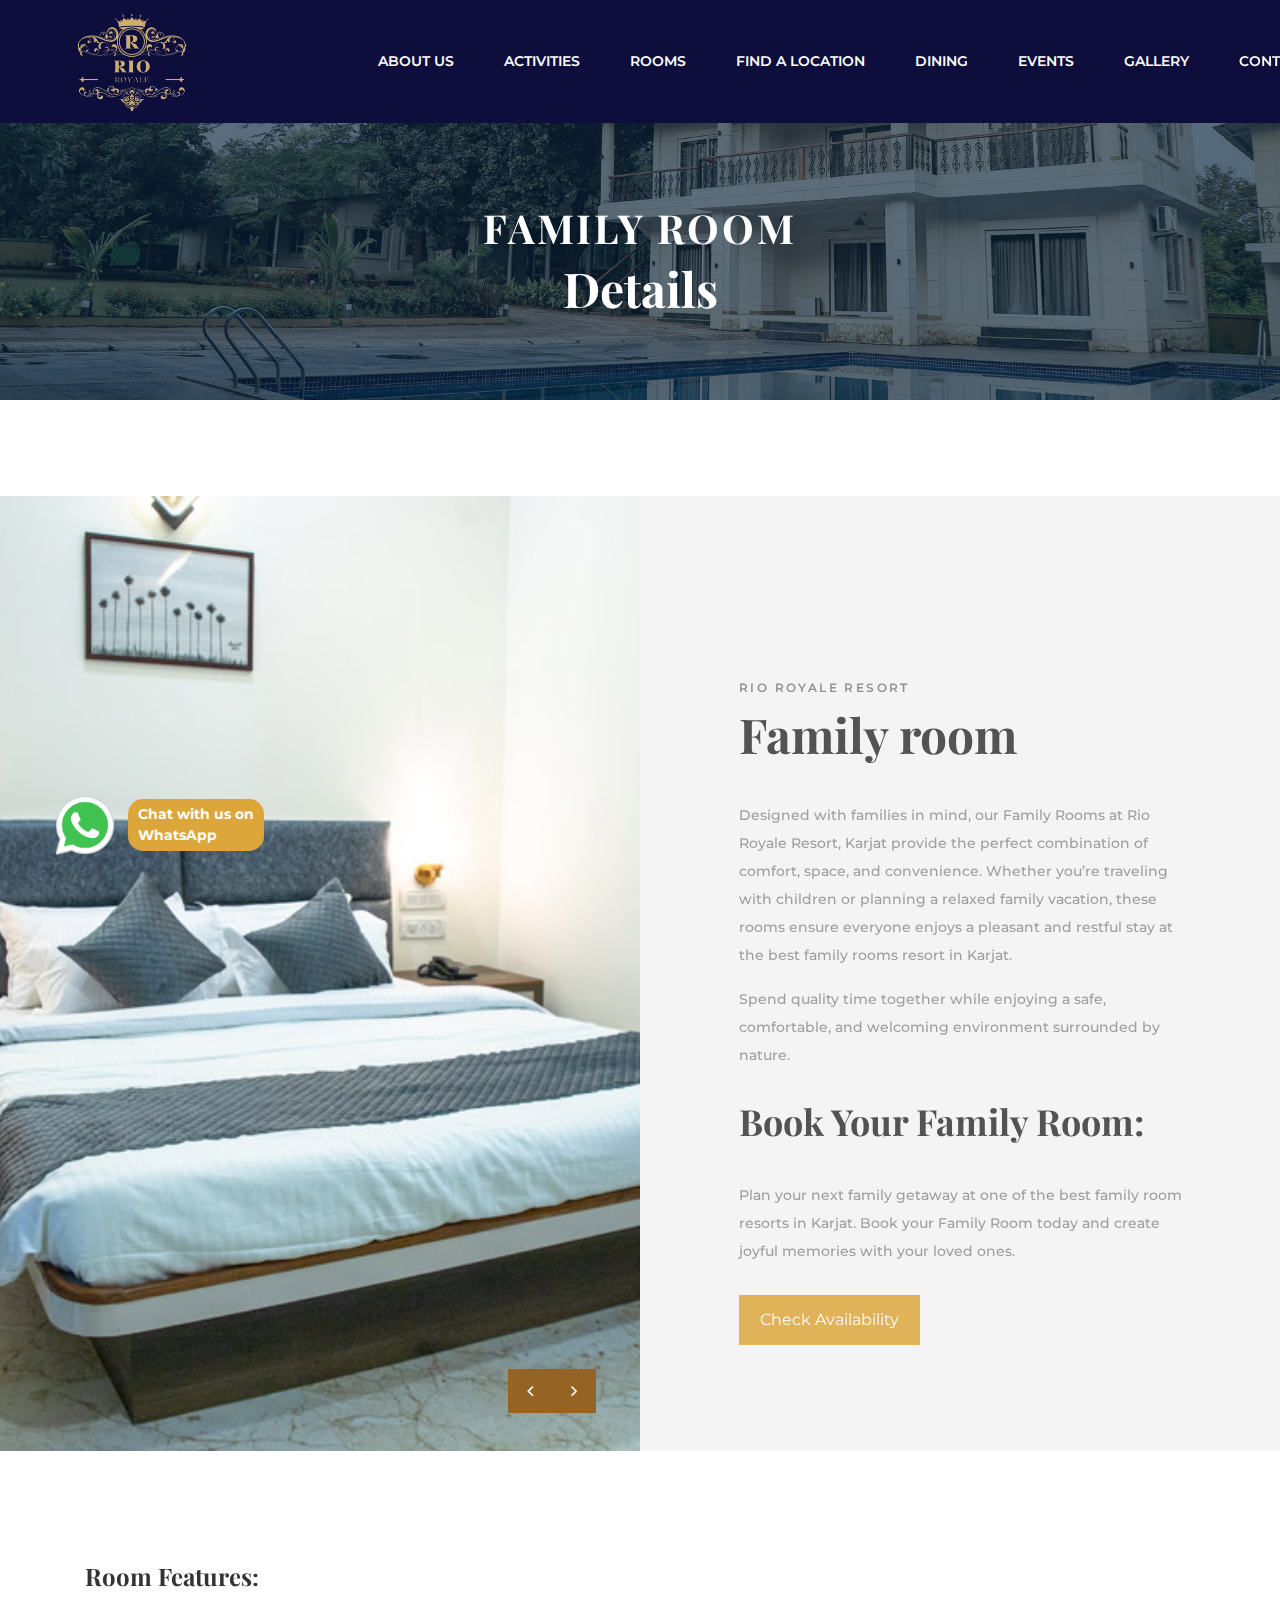
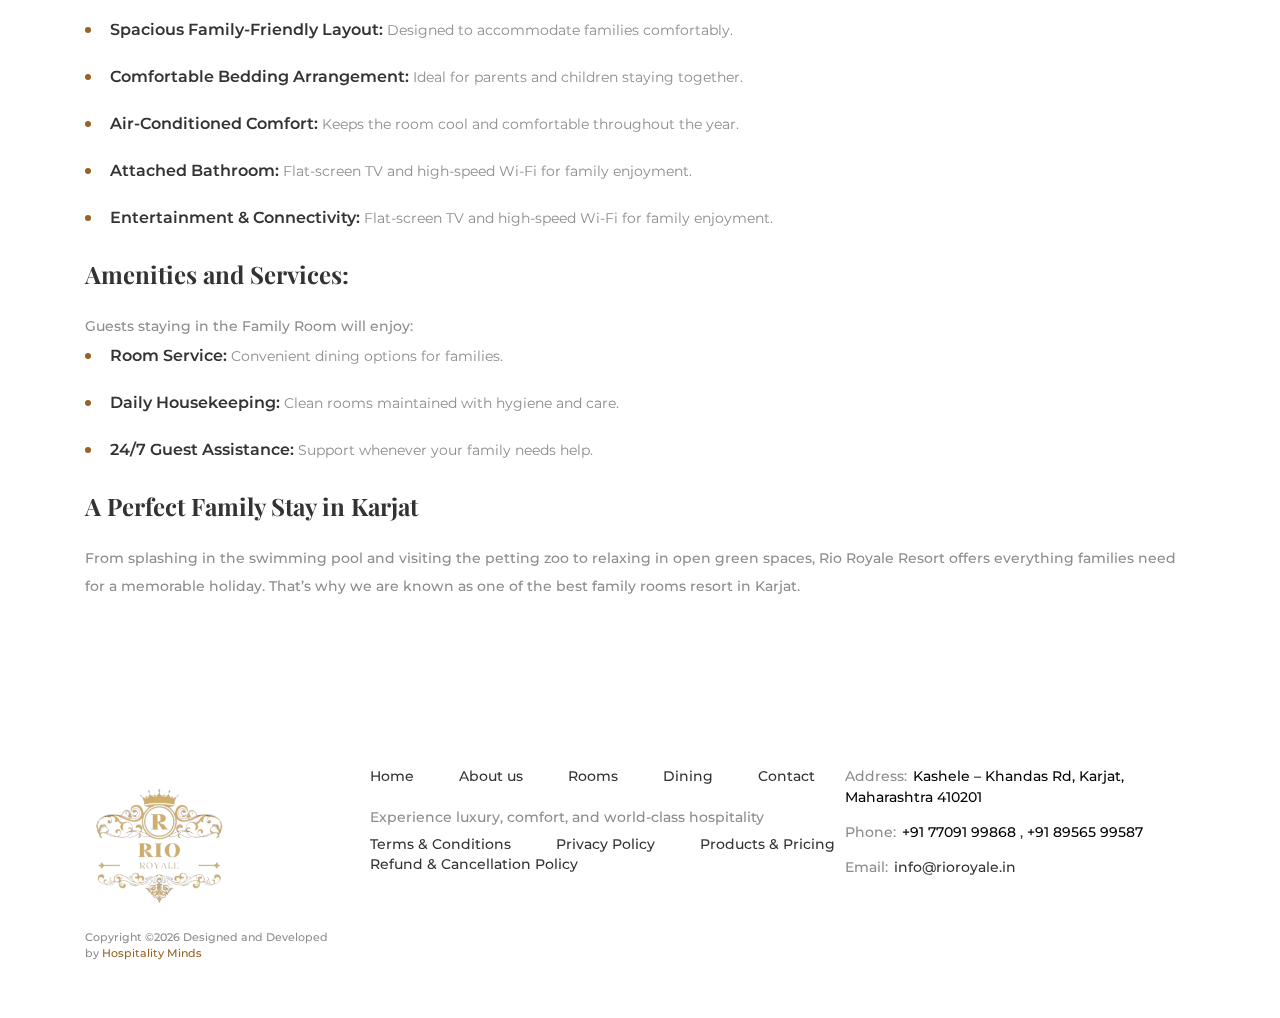
<file: family-room.html>
<!DOCTYPE html>

<html lang="en">

<head>
<meta name="keywords" content="">


	<title>Accommodation near Dhak Bahiri Caves Karjat | Rio Royale Resort
	</title>
	<meta name="description" content="">
	<meta charset="utf-8">
	<link rel="canonical" href="" />

	<meta http-equiv="X-UA-Compatible" content="IE=edge">


	<meta name="viewport" content="width=device-width, initial-scale=1">

	<link rel="stylesheet" type="text/css" href="styles/responsive.css">
	

	<link rel="stylesheet" type="text/css" href="styles/bootstrap-4.1.2/bootstrap.min.css">

	<link href="plugins/font-awesome-4.7.0/css/font-awesome.min.css" rel="stylesheet" type="text/css">

	<link href="plugins/colorbox/colorbox.css" rel="stylesheet" type="text/css">

	<link rel="stylesheet" type="text/css" href="plugins/OwlCarousel2-2.2.1/owl.carousel.css">

	<link rel="stylesheet" type="text/css" href="plugins/OwlCarousel2-2.2.1/owl.theme.default.css">

	<link rel="stylesheet" type="text/css" href="plugins/OwlCarousel2-2.2.1/animate.css">

	<link rel="stylesheet" type="text/css" href="styles/main_styles.css">
	<link rel="stylesheet" type="text/css" href="styles/custom.css">

	<link rel="stylesheet" type="text/css" href="styles/responsive.css">
<style>@media (max-width: 750px) {ul.cutpol{flex-direction: column !important;}ul.cutpol li{padding-bottom: 2%;}}</style>
</head>

<body class="roomsDetailsPage">

	

<div class="super_container">

	

	<!-- Header -->

	<header class="header">

		<div class="header_content">

			<!-- Logo -->

			<div class="logo_container d-flex flex-column align-items-center justify-content-center">

				<div class="logo trans_500">

					<a href="https://rioroyale.in/" class="text-center">

						<img src="imgs/rio_logo.png" alt="Rio Royale Resort">

					</a>

				</div>

			</div>

			<div class="container">

				<div class="row">

					<div class="col">

						<div class="header_inner d-flex flex-row align-items-center justify-content-start">

							<nav class="main_nav">

								<ul class="d-flex flex-row align-items-center justify-content-start">
									<li><a href="about.html"><div class="nav_item d-flex flex-column align-items-center justify-content-center"><span>about us</span></div></a></li>
									<li><a href="#"><div class="nav_item d-flex flex-column align-items-center justify-content-center"><span>Activities</span></div></a></li>
									<li><a href="rooms.html"><div class="nav_item d-flex flex-column align-items-center justify-content-center"><span>rooms</span></div></a></li>
									<li><a href="#"><div class="nav_item d-flex flex-column align-items-center justify-content-center"><span>Find A Location</span></div></a></li>
									<li><a href="#"><div class="nav_item d-flex flex-column align-items-center justify-content-center"><span>Dining</span></div></a></li>
									<li ><a href="#"><div class="nav_item d-flex flex-column align-items-center justify-content-center"><span>Events</span></div></a></li>
									<li ><a href="#"><div class="nav_item d-flex flex-column align-items-center justify-content-center"><span>Gallery</span></div></a></li>
									<li><a href="contact.html"><div class="nav_item d-flex flex-column align-items-center justify-content-center"><span>contact</span></div></a></li>
								</ul>

							</nav>

							<a href="https://eur01.safelinks.protection.outlook.com/?url=https%3A%2F%2Fwww.swiftbook.io%2Finst%2F%23%2Fhome%3FpropertyId%3D762NTYGOdBiYExWauu502gYwXajfzS9rbxCKBB0RSZZY2MjI%3D%26JDRN%3DY%26ap%3D1%26gsId%3D762NTYGOdBiYExWauu502gYwXajfzS9rbxCKBB0RSZZY2MjI%3D&data=05%7C02%7CPriti.Iyer%40theaccessgroup.com%7Cf1c6ed20efca44ff023108de445d1ddf%7C739195a1f5d64d9aac42a1dbb7c7413d%7C0%7C0%7C639023363890224238%7CUnknown%7CTWFpbGZsb3d8eyJFbXB0eU1hcGkiOnRydWUsIlYiOiIwLjAuMDAwMCIsIlAiOiJXaW4zMiIsIkFOIjoiTWFpbCIsIldUIjoyfQ%3D%3D%7C0%7C%7C%7C&sdata=ZH6mI7FLeETVF2Bu0p%2FGr2easSFt2zHPQyQzvVuI5rY%3D&reserved=0" target="_blank" class="button_container header_button ml-auto"><div class="button text-center"><span>Book Your Stay</span></div></a>

							<div class="hamburger ml-auto"><i class="fa fa-bars" aria-hidden="true"></i></div>

						</div>

					</div>

				</div>

			</div>

		</div>

	</header>



	<!-- Menu -->

	<div class="menu">

		<div class="background_image" style="background-image:url(images/menu.jpg)" alt="deluxe room with valley view, stay in Karjat, Rio Royale Resort
		"></div>

		<div class="menu_content d-flex flex-column align-items-center justify-content-center">

			<ul class="menu_nav_list text-center">

				<li><a href="index.html">Home</a></li>

				<li><a href="about.html">About us</a></li>

				<li><a href="rooms.html">Rooms</a></li>

				<li><a href="glass-house-restaurant-multi-cuisine-Karjat.html">Dining</a></li>

				<li><a href="contact.html">Contact</a></li>

				<li><a href="https://eur01.safelinks.protection.outlook.com/?url=https%3A%2F%2Fwww.swiftbook.io%2Finst%2F%23%2Fhome%3FpropertyId%3D762NTYGOdBiYExWauu502gYwXajfzS9rbxCKBB0RSZZY2MjI%3D%26JDRN%3DY%26ap%3D1%26gsId%3D762NTYGOdBiYExWauu502gYwXajfzS9rbxCKBB0RSZZY2MjI%3D&data=05%7C02%7CPriti.Iyer%40theaccessgroup.com%7Cf1c6ed20efca44ff023108de445d1ddf%7C739195a1f5d64d9aac42a1dbb7c7413d%7C0%7C0%7C639023363890224238%7CUnknown%7CTWFpbGZsb3d8eyJFbXB0eU1hcGkiOnRydWUsIlYiOiIwLjAuMDAwMCIsIlAiOiJXaW4zMiIsIkFOIjoiTWFpbCIsIldUIjoyfQ%3D%3D%7C0%7C%7C%7C&sdata=ZH6mI7FLeETVF2Bu0p%2FGr2easSFt2zHPQyQzvVuI5rY%3D&reserved=0" target="_blank">Direct Pay</a></li>

			</ul>

		</div>

	</div>

	

	<!-- Home -->

	<div class="home inner">

		<div class="parallax_background parallax-window" data-parallax="scroll" data-image-src="images/rooms.jpg" data-speed="0.8" alt="deluxe room with valley view, stay in Karjat, Rio Royale Resort
		"></div>

		<div class="home_content">

			<div class="home_subtitle"><h1 class="txt-white">Family Room</h1></div>
			<div class="home_title">Details</div>

		</div>

	</div>



	<!-- Rooms -->

	<div class="big_room">

		<div class="container-fluid">

			<div class="row row-xl-eq-height">

				<div class="col-xl-6 order-xl-1 order-2">

					<div class="big_room_slider_container">

						<!-- Big Room SLider -->

						<div class="owl-carousel owl-theme big_room_slider">

							<!-- Slide -->

							<div class="owl-item">

								<div class="background_image" style="background-image:url(images/deluxe-room-1.jpg)" alt="deluxe room with valley view, stay in Karjat, Rio Royale Resort
								"></div>

							</div>

							<!-- Slide -->

							<div class="owl-item">

								<div class="background_image" style="background-image:url(images/deluxe-room-2.jpg)" alt="deluxe room with valley view, stay in Karjat, Rio Royale Resort
								"></div>

							</div>

							<!-- Slide -->

							<div class="owl-item">

								<div class="background_image" style="background-image:url(images/deluxe-room-3.jpg)" alt="deluxe room with valley view, stay in Karjat, Rio Royale Resort
								"></div>

							</div>

							<!-- Slide -->

							<div class="owl-item">

								<div class="background_image" style="background-image:url(images/deluxe-room-4.jpg)" alt="deluxe room with valley view, stay in Karjat, Rio Royale Resort
								"></div>

							</div>

							<!-- Slide -->

							<div class="owl-item">

								<div class="background_image" style="background-image:url(images/deluxe-room-5.jpg)" alt="deluxe room with valley view, stay in Karjat, Rio Royale Resort
								"></div>

							</div>

							<!-- Slide -->

							<div class="owl-item">

								<div class="background_image" style="background-image:url(images/deluxe-room-6.jpg)" alt="deluxe room with valley view, stay in Karjat, Rio Royale Resort
								"></div>

							</div>

							<!-- Slide -->

							<div class="owl-item">

								<div class="background_image" style="background-image:url(images/deluxe-room-7.jpg)" alt="deluxe room with valley view, stay in Karjat, Rio Royale Resort
								"></div>

							</div>

							<!-- Slide -->

							<div class="owl-item">

								<div class="background_image" style="background-image:url(images/deluxe-room-8.jpg)" alt="deluxe room with valley view, stay in Karjat, Rio Royale Resort
								"></div>

							</div>

							<!-- Slide -->

							<div class="owl-item">

								<div class="background_image" style="background-image:url(images/deluxe-room-9.jpg)" alt="deluxe room with valley view, stay in Karjat, Rio Royale Resort
								"></div>

							</div>

						</div>

						<div class="big_room_slider_nav_container d-flex flex-row align-items-start justify-content-start">

							<div class="big_room_slider_prev big_room_slider_nav"><i class="fa fa-angle-left" aria-hidden="true"></i></div>

							<div class="big_room_slider_next big_room_slider_nav"><i class="fa fa-angle-right" aria-hidden="true"></i></div>

						</div>

					</div>

				</div>

				<div class="col-xl-6 order-xl-2 order-1">

					<div class="big_room_content">

						<div class="big_room_content_inner magic_up">

							<div class="section_title_container">

								<div class="section_subtitle">Rio Royale Resort</div>

								<div class="section_title"><h2>Family room</h2></div>

							</div>

							<div class="big_room_text">
								<p>Designed with families in mind, our Family Rooms at Rio Royale Resort, Karjat provide the perfect combination of comfort, space, and convenience. Whether you’re traveling with children or planning a relaxed family vacation, these rooms ensure everyone enjoys a pleasant and restful stay at the best family rooms resort in Karjat.</p>
								<p>Spend quality time together while enjoying a safe, comfortable, and welcoming environment surrounded by nature.</p>
							</div>

							

							<div class="big_room_Cont2">

								<div class="section_title_inner"><h3>Book Your Family Room:</h3></div>

								<div class="big_room_text">
									<p>Plan your next family getaway at one of the best family room resorts in Karjat. Book your Family Room today and create joyful memories with your loved ones.</p>
								</div>

								

								<a href="https://eur01.safelinks.protection.outlook.com/?url=https%3A%2F%2Fwww.swiftbook.io%2Finst%2F%23%2Fhome%3FpropertyId%3D762NTYGOdBiYExWauu502gYwXajfzS9rbxCKBB0RSZZY2MjI%3D%26JDRN%3DY%26ap%3D1%26gsId%3D762NTYGOdBiYExWauu502gYwXajfzS9rbxCKBB0RSZZY2MjI%3D&data=05%7C02%7CPriti.Iyer%40theaccessgroup.com%7Cf1c6ed20efca44ff023108de445d1ddf%7C739195a1f5d64d9aac42a1dbb7c7413d%7C0%7C0%7C639023363890224238%7CUnknown%7CTWFpbGZsb3d8eyJFbXB0eU1hcGkiOnRydWUsIlYiOiIwLjAuMDAwMCIsIlAiOiJXaW4zMiIsIkFOIjoiTWFpbCIsIldUIjoyfQ%3D%3D%7C0%7C%7C%7C&sdata=ZH6mI7FLeETVF2Bu0p%2FGr2easSFt2zHPQyQzvVuI5rY%3D&reserved=0" target="_blank" class="button_container check_availability"><div class="button text-center"><span>Check Availability</span></div></a>

							</div>

						</div>

						

					</div>

				</div>

			</div>

		</div>

	</div>

	

	<div class="room_details_info_container">

		<div class="container">

			<div class="row">

				<div class="col">

					<div class="details_title_container">

						<div class="section_title"><h4>Room Features:</h4></div>

					</div>

				</div>

			</div>

			<div class="row">

				<div class="col-lg-12">

					<div class="roomDetailsInfo">

						<ul>

							<li><span>Spacious Family-Friendly Layout:</span> Designed to accommodate families comfortably.</li>
							<li><span>Comfortable Bedding Arrangement:</span>  Ideal for parents and children staying together.</li>
							<li><span>Air-Conditioned Comfort:</span> Keeps the room cool and comfortable throughout the year.</li>
							<li><span>Attached Bathroom:</span> Flat-screen TV and high-speed Wi-Fi for family enjoyment.</li>
							<li><span>Entertainment & Connectivity:</span> Flat-screen TV and high-speed Wi-Fi for family enjoyment.</li>
							
						</ul>

					</div>

				</div>

			</div>

			

			<div class="row">

				<div class="col">

					<div class="details_title_container">

						<div class="section_title"><h4>Amenities and Services:</h4></div>

					</div>

				</div>

			</div>

			<div class="row">

				<div class="col-lg-12">

					<div class="roomDetailsInfo">

						<p>Guests staying in the Family Room will enjoy:</p>
						<ul>

							<li><span>Room Service:</span> Convenient dining options for families.</li>
							<li><span>Daily Housekeeping:</span> Clean rooms maintained with hygiene and care.</li>
							<li><span>24/7 Guest Assistance:</span> Support whenever your family needs help.</li>
						</ul>

					</div>

				</div>

			</div>

			

			<div class="row">

				<div class="col">

					<div class="details_title_container">

						<div class="section_title"><h4>A Perfect Family Stay in Karjat</h4></div>

					</div>

				</div>

			</div>

			<div class="row">

				<div class="col-lg-12">

					<div class="roomDetailsInfo">
						<p>From splashing in the swimming pool and visiting the petting zoo to relaxing in open green spaces, Rio Royale Resort offers everything families need for a memorable holiday. That’s why we are known as one of the best family rooms resort in Karjat.</p>
					</div>

				</div>

			</div>

		</div>

	</div>



	<a href="https://wa.me/917709199868" class="whatsapp-icon"  onclick="openWhatsAppChat()" style="display: inline-flex; align-items: center; text-decoration: none;">
		<img src="whatsapp.png" alt="WhatsApp Icon" style="vertical-align: middle;">
		<span style="background-color: #dda63a; margin-left: 8px; padding: 5px 10px; border-radius: 15px; color: white; font-weight: bold; vertical-align: middle; white-space: nowrap;">Chat with us on <br>WhatsApp</span>
	  </a>
	<!-- Footer -->

<footer class="footer">
		<div class="container">
			<div class="row">
				<!-- Footer Logo -->
				<div class="col-lg-3 footer_col">
					<div class="footer_logo_container">
						<div class="footer_logo">
							<a href="https://rioroyale.in/" class="text-center">

						<img src="imgs/rio_logo.png" alt="Rio Royale Resort">

					</a>
						</div>
						<div class="copyright">
							Copyright &copy;<script>document.write(new Date().getFullYear());</script> Designed and Developed by <a class="resLink" href="https://hospitalityminds.com/" title="Hospitality Minds" target="_blank">Hospitality Minds</a>
						</div>
					</div>
				</div>
				<!-- Footer Menu -->
					<div class="col-lg-5 footer_col">

					<div class="footer_menu">

						<ul class="d-flex flex-row align-items-start justify-content-start">

							<li><a href="index.html">Home</a></li>

							<li><a href="about.html">About us</a></li>

							<li><a href="rooms.html">Rooms</a></li>

							<li><a href="glass-house-restaurant-multi-cuisine-Karjat.html">Dining</a></li>

							
							<li><a href="contact.html">Contact</a></li>

						</ul>

						<div class="footer_menu_text">

							<p>Experience luxury, comfort, and world-class hospitality</p>

						</div>
						<ul class="d-flex flex-row align-items-start justify-content-start cutpol" style="padding-top: 2%;">

							<li><a href="terms-conditions.html">Terms & Conditions</a></li>

							<li><a href="privacy-policy.html">Privacy Policy</a></li>

							<li><a href="products-pricing.html">Products & Pricing</a></li>


						</ul>
						<ul class="d-flex flex-row align-items-start justify-content-start cutpol" style="padding-top: 2%;">


							<li><a href="refund-cancellation-policy.html">Refund & Cancellation Policy</a></li>

						</ul>

					</div>

				</div>
				<!-- Footer Contact -->
				<div class="col-lg-4 footer_col">
					<div class="footer_contact clearfix">
						<div class="footer_contact_content float-lg-right">
							<ul>
								<li>Address: <span>  <a style="color: #000;" href="https://maps.app.goo.gl/mjTV8aDJtbGDzAtm7"> 	Kashele – Khandas Rd, Karjat, Maharashtra 410201</span></a></li>
								<li> Phone: <span><a style="color: #000;" href="tel:+917709199868"> +91 77091 99868 </a>, <a style="color: #000;" href="tel:+918956599587"> +91 89565 99587 </a> </span></li>
								<li>Email: <span><a href="mailto:info@rioroyale.in">info@rioroyale.in</a></span></li>
							</ul>
						</div>
					</div>
				</div>
			</div>
		</div>
	</footer>

</div>



<script src="js/jquery-3.2.1.min.js"></script>

<script src="styles/bootstrap-4.1.2/popper.js"></script>

<script src="styles/bootstrap-4.1.2/bootstrap.min.js"></script>

<script src="plugins/greensock/TweenMax.min.js"></script>

<script src="plugins/scrollmagic/ScrollMagic.min.js"></script>

<script src="plugins/greensock/animation.gsap.min.js"></script>

<script src="plugins/greensock/ScrollToPlugin.min.js"></script>

<script src="plugins/colorbox/jquery.colorbox-min.js"></script>

<script src="plugins/OwlCarousel2-2.2.1/owl.carousel.js"></script>

<script src="plugins/easing/easing.js"></script>

<script src="plugins/parallax-js-master/parallax.min.js"></script>

<script src="js/custom.js"></script>

<script type="application/ld+json">
	{
	  "@context": "https://schema.org",
	  "@type": "Resort",
	  "name": "Rio Royale Resort",
	  "image": "https://rioroyale.in/images/intro_1.jpg" alt="deluxe room with valley view, stay in Karjat, Rio Royale Resort
		",
	  "@id": "",
	  "url": "https://rioroyale.in/",
	  "telephone": "92720 29995",
	  "priceRange": "$$",
	  "address": {
		"@type": "PostalAddress",
		"streetAddress": "At Kashele, Next to SR Meadows",
		"addressLocality": "Karjat , Maharashtra",
		"postalCode": "410201",
		"addressCountry": "IN"
	  },
	  "geo": {
		"@type": "GeoCoordinates",
		"latitude": 18.9992211,
		"longitude": 73.4141941
	  },
	  "openingHoursSpecification": {
		"@type": "OpeningHoursSpecification",
		"dayOfWeek": [
		  "Monday",
		  "Tuesday",
		  "Wednesday",
		  "Thursday",
		  "Friday",
		  "Saturday",
		  "Sunday"
		],
		"opens": "00:00",
		"closes": "23:59"
	  },
	  "sameAs": [
		"https://www.facebook.com/greenjungleresort",
		"https://www.instagram.com/thegreenjunglekarjat",
		"https://rioroyale.in/"
	  ] 
	}
	</script>

</body>

</html>
</file>
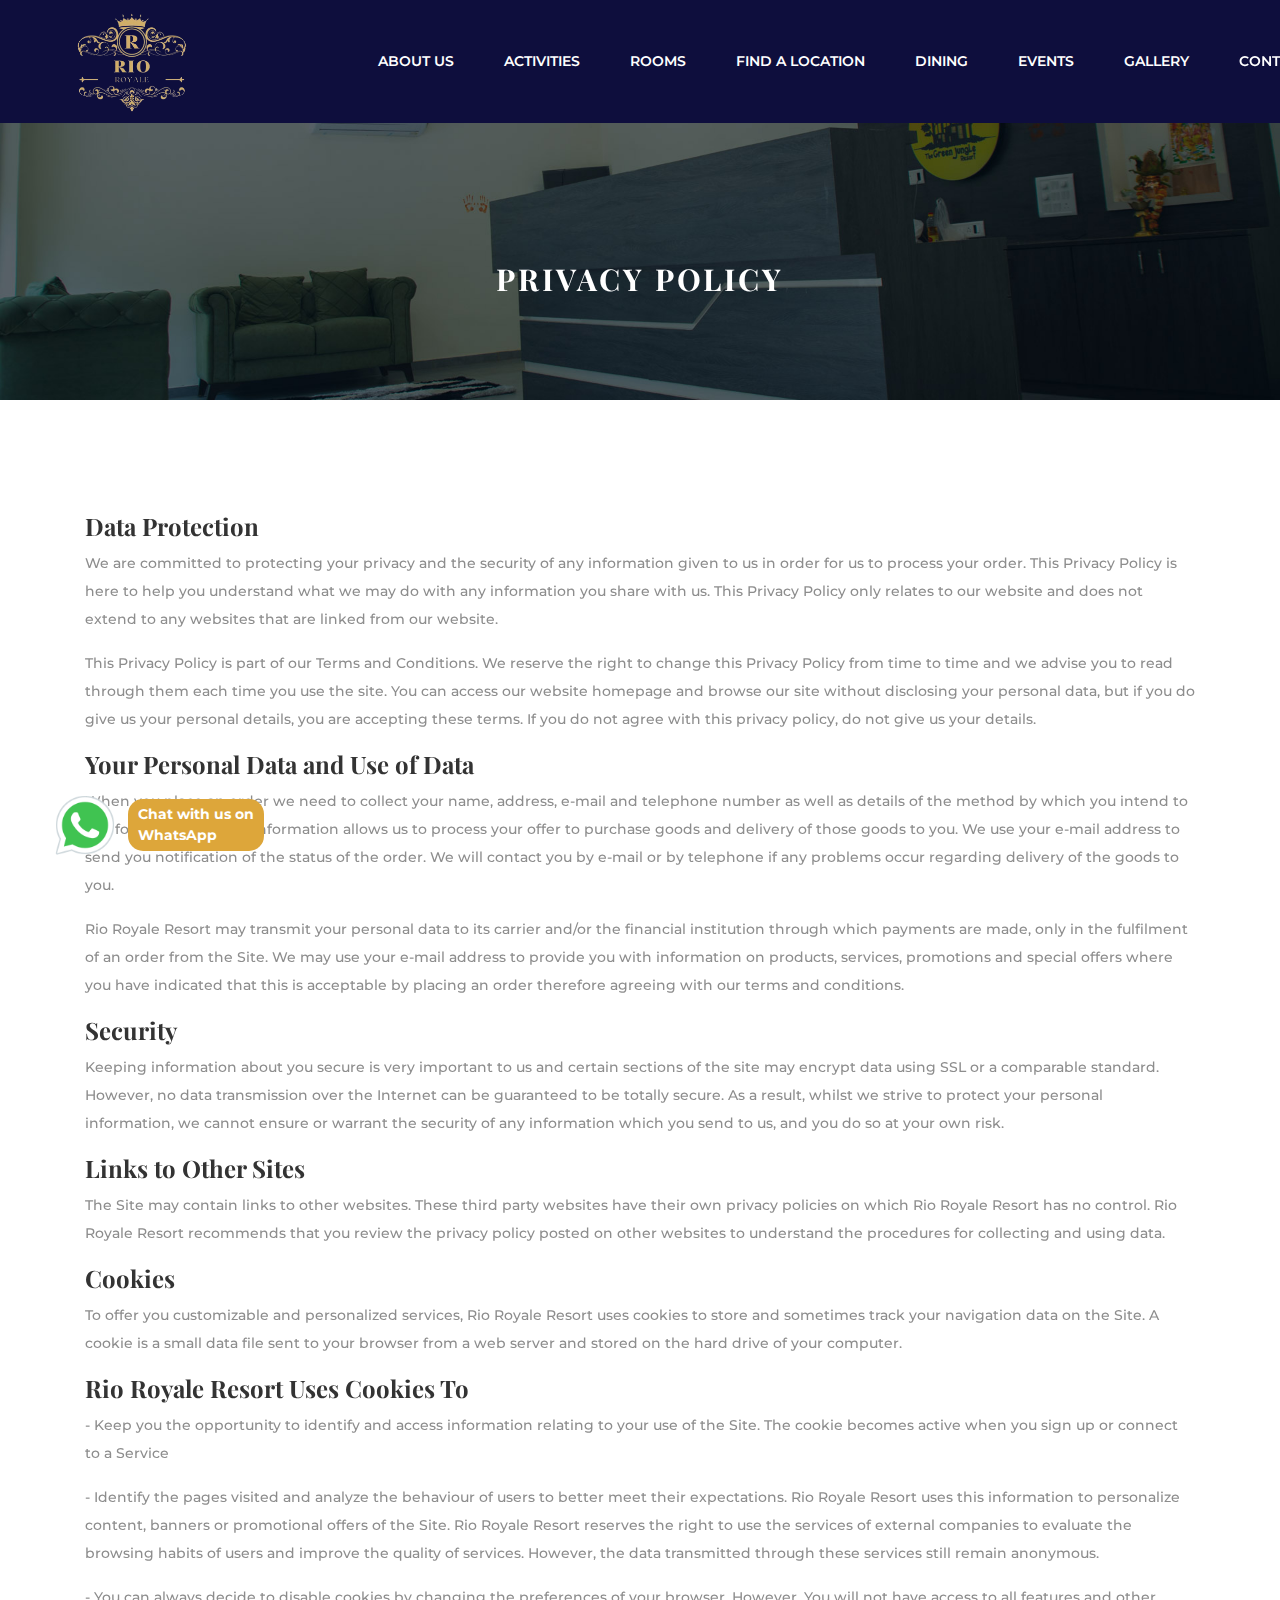
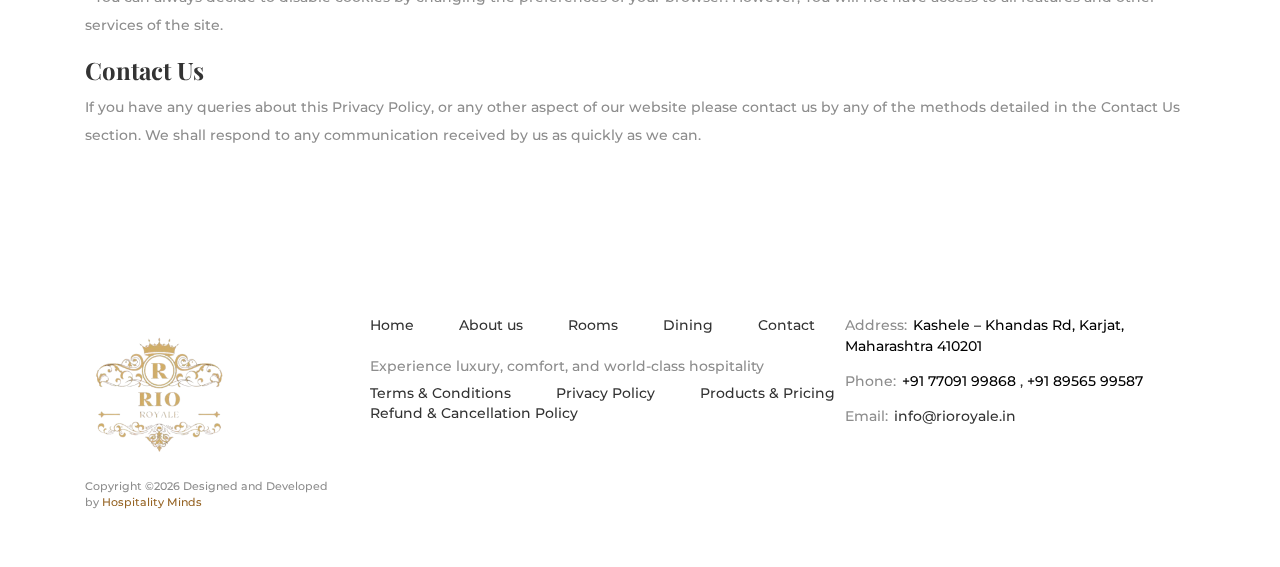
<file: privacy-policy.html>
<!DOCTYPE html>

<html lang="en">

<head>
<meta name="keywords" content="">


	<title>Privacy Policy</title>
	<meta name="description" content="Learn how Rio Royale Resort collects, uses, and protects your personal data, ensures secure transactions, manages cookies, and safeguards your privacy online.">
	<meta charset="utf-8">
	<link rel="canonical" href="https://rioroyale.in/privacy-policy.html" />

	<meta http-equiv="X-UA-Compatible" content="IE=edge">


	<meta name="viewport" content="width=device-width, initial-scale=1">
	<link rel="icon" href="imgs/favicon.png" type="images/png">
	<link rel="stylesheet" type="text/css" href="styles/responsive.css">
	

	<link rel="stylesheet" type="text/css" href="styles/bootstrap-4.1.2/bootstrap.min.css">

	<link href="plugins/font-awesome-4.7.0/css/font-awesome.min.css" rel="stylesheet" type="text/css">

	<link href="plugins/colorbox/colorbox.css" rel="stylesheet" type="text/css">

	<link rel="stylesheet" type="text/css" href="plugins/OwlCarousel2-2.2.1/owl.carousel.css">

	<link rel="stylesheet" type="text/css" href="plugins/OwlCarousel2-2.2.1/owl.theme.default.css">

	<link rel="stylesheet" type="text/css" href="plugins/OwlCarousel2-2.2.1/animate.css">

	<link rel="stylesheet" type="text/css" href="styles/main_styles.css">

	<link rel="stylesheet" type="text/css" href="styles/responsive.css">
        <style>.blog-cont h2, .blog-cont h3{font-size: 24px;}  @media (max-width: 750px) {ul.cutpol{flex-direction: column !important;}ul.cutpol li{padding-bottom: 2%;}}</style>

</head>

<body class="roomsDetailsPage">

	

<div class="super_container">

	

	<!-- Header -->

	<header class="header">

		<div class="header_content">

			<!-- Logo -->

			<div class="logo_container d-flex flex-column align-items-center justify-content-center">

				<div class="logo trans_500">

					<a href="https://rioroyale.in/" class="text-center">

						<img src="imgs/rio_logo.png" alt="Rio Royale Resort">

					</a>

				</div>

			</div>

			<div class="container">

				<div class="row">

					<div class="col">

						<div class="header_inner d-flex flex-row align-items-center justify-content-start">

							<nav class="main_nav">

								<ul class="d-flex flex-row align-items-center justify-content-start">
									<li><a href="about.html"><div class="nav_item d-flex flex-column align-items-center justify-content-center"><span>about us</span></div></a></li>
									<li><a href="#"><div class="nav_item d-flex flex-column align-items-center justify-content-center"><span>Activities</span></div></a></li>
									<li><a href="rooms.html"><div class="nav_item d-flex flex-column align-items-center justify-content-center"><span>rooms</span></div></a></li>
									<li><a href="#"><div class="nav_item d-flex flex-column align-items-center justify-content-center"><span>Find A Location</span></div></a></li>
									<li><a href="dining.html"><div class="nav_item d-flex flex-column align-items-center justify-content-center"><span>Dining</span></div></a></li>
									<li ><a href="#"><div class="nav_item d-flex flex-column align-items-center justify-content-center"><span>Events</span></div></a></li>
									<li ><a href="#"><div class="nav_item d-flex flex-column align-items-center justify-content-center"><span>Gallery</span></div></a></li>
									<li><a href="contact.html"><div class="nav_item d-flex flex-column align-items-center justify-content-center"><span>contact</span></div></a></li>
								</ul>

							</nav>

							<a href="https://eur01.safelinks.protection.outlook.com/?url=https%3A%2F%2Fwww.swiftbook.io%2Finst%2F%23%2Fhome%3FpropertyId%3D762NTYGOdBiYExWauu502gYwXajfzS9rbxCKBB0RSZZY2MjI%3D%26JDRN%3DY%26ap%3D1%26gsId%3D762NTYGOdBiYExWauu502gYwXajfzS9rbxCKBB0RSZZY2MjI%3D&data=05%7C02%7CPriti.Iyer%40theaccessgroup.com%7Cf1c6ed20efca44ff023108de445d1ddf%7C739195a1f5d64d9aac42a1dbb7c7413d%7C0%7C0%7C639023363890224238%7CUnknown%7CTWFpbGZsb3d8eyJFbXB0eU1hcGkiOnRydWUsIlYiOiIwLjAuMDAwMCIsIlAiOiJXaW4zMiIsIkFOIjoiTWFpbCIsIldUIjoyfQ%3D%3D%7C0%7C%7C%7C&sdata=ZH6mI7FLeETVF2Bu0p%2FGr2easSFt2zHPQyQzvVuI5rY%3D&reserved=0" target="_blank" class="button_container header_button ml-auto"><div class="button text-center"><span>Book Your Stay</span></div></a>

							<div class="hamburger ml-auto"><i class="fa fa-bars" aria-hidden="true"></i></div>

						</div>

					</div>

				</div>

			</div>

		</div>

	</header>



	<!-- Menu -->

	<div class="menu">

		<div class="background_image" style="background-image:url(images/menu.jpg)" alt="deluxe room with valley view, stay in Karjat, Rio Royale Resort
		"></div>

		<div class="menu_content d-flex flex-column align-items-center justify-content-center">

			<ul class="menu_nav_list text-center">

				<li><a href="index.html">Home</a></li>

				<li><a href="about.html">About us</a></li>

				<li><a href="rooms.html">Rooms</a></li>

				<li><a href="glass-house-restaurant-multi-cuisine-Karjat.html">Dining</a></li>

				<li><a href="contact.html">Contact</a></li>

				<li><a href="https://eur01.safelinks.protection.outlook.com/?url=https%3A%2F%2Fwww.swiftbook.io%2Finst%2F%23%2Fhome%3FpropertyId%3D762NTYGOdBiYExWauu502gYwXajfzS9rbxCKBB0RSZZY2MjI%3D%26JDRN%3DY%26ap%3D1%26gsId%3D762NTYGOdBiYExWauu502gYwXajfzS9rbxCKBB0RSZZY2MjI%3D&data=05%7C02%7CPriti.Iyer%40theaccessgroup.com%7Cf1c6ed20efca44ff023108de445d1ddf%7C739195a1f5d64d9aac42a1dbb7c7413d%7C0%7C0%7C639023363890224238%7CUnknown%7CTWFpbGZsb3d8eyJFbXB0eU1hcGkiOnRydWUsIlYiOiIwLjAuMDAwMCIsIlAiOiJXaW4zMiIsIkFOIjoiTWFpbCIsIldUIjoyfQ%3D%3D%7C0%7C%7C%7C&sdata=ZH6mI7FLeETVF2Bu0p%2FGr2easSFt2zHPQyQzvVuI5rY%3D&reserved=0" target="_blank">Direct Pay</a></li>

			</ul>

		</div>

	</div>

	

	<!-- Home -->

	<div class="home inner">

		<div class="parallax_background parallax-window" data-parallax="scroll" data-image-src="images/contact.jpg" data-speed="0.8" alt="deluxe room with valley view, stay in Karjat, Rio Royale Resort
		"></div>
		<div class="home_content blog_heading">

			<div class="home_subtitle"><h1>Privacy Policy
			</h1></div>

		</div>

	</div>





	

	<div class="room_details_info_container">

		<div class="container">

			

			<div class="row">

				<div class="col-lg-12">

					<div class="roomDetailsInfo blog-cont">
						
						<h2>Data Protection</h2>
						<p>We are committed to protecting your privacy and the security of any information given to us in order for us to process your order. This Privacy Policy is here to help you understand what we may do with any information you share with us. This Privacy Policy only relates to our website and does not extend to any websites that are linked from our website.</p>
						<p>This Privacy Policy is part of our Terms and Conditions. We reserve the right to change this Privacy Policy from time to time and we advise you to read through them each time you use the site. You can access our website homepage and browse our site without disclosing your personal data, but if you do give us your personal details, you are accepting these terms. If you do not agree with this privacy policy, do not give us your details.</p>
						
						<h2>Your Personal Data and Use of Data</h2>
						<p>When you place an order we need to collect your name, address, e-mail and telephone number as well as details of the method by which you intend to pay for the goods. This information allows us to process your offer to purchase goods and delivery of those goods to you. We use your e-mail address to send you notification of the status of the order. We will contact you by e-mail or by telephone if any problems occur regarding delivery of the goods to you.</p>
						<p>Rio Royale Resort may transmit your personal data to its carrier and/or the financial institution through which payments are made, only in the fulfilment of an order from the Site. We may use your e-mail address to provide you with information on products, services, promotions and special offers where you have indicated that this is acceptable by placing an order therefore agreeing with our terms and conditions.</p>
						
						<h2>Security</h2>
						<p>Keeping information about you secure is very important to us and certain sections of the site may encrypt data using SSL or a comparable standard. However, no data transmission over the Internet can be guaranteed to be totally secure. As a result, whilst we strive to protect your personal information, we cannot ensure or warrant the security of any information which you send to us, and you do so at your own risk.</p>
						
						<h2>Links to Other Sites</h2>
						<p>The Site may contain links to other websites. These third party websites have their own privacy policies on which Rio Royale Resort has no control. Rio Royale Resort recommends that you review the privacy policy posted on other websites to understand the procedures for collecting and using data.</p>
						
						<h2>Cookies</h2>
						<p>To offer you customizable and personalized services, Rio Royale Resort uses cookies to store and sometimes track your navigation data on the Site. A cookie is a small data file sent to your browser from a web server and stored on the hard drive of your computer.</p>
						
						<h2>Rio Royale Resort Uses Cookies To</h2>
						<p>- Keep you the opportunity to identify and access information relating to your use of the Site. The cookie becomes active when you sign up or connect to a Service</p>
						<p>- Identify the pages visited and analyze the behaviour of users to better meet their expectations. Rio Royale Resort uses this information to personalize content, banners or promotional offers of the Site. Rio Royale Resort reserves the right to use the services of external companies to evaluate the browsing habits of users and improve the quality of services. However, the data transmitted through these services still remain anonymous.</p>
						<p>- You can always decide to disable cookies by changing the preferences of your browser. However, You will not have access to all features and other services of the site.</p>
						
						<h2>Contact Us</h2>
						<p>If you have any queries about this Privacy Policy, or any other aspect of our website please contact us by any of the methods detailed in the Contact Us section. We shall respond to any communication received by us as quickly as we can.</p>

					</div>

				</div>

			</div>


		</div>

	</div>



	<a href="https://wa.me/917709199868" class="whatsapp-icon"  onclick="openWhatsAppChat()" style="display: inline-flex; align-items: center; text-decoration: none;">
		<img src="../whatsapp.png" alt="WhatsApp Icon" style="vertical-align: middle;">
		<span style="background-color: #dda63a; margin-left: 8px; padding: 5px 10px; border-radius: 15px; color: white; font-weight: bold; vertical-align: middle; white-space: nowrap;">Chat with us on <br>WhatsApp</span>
	  </a>
	<!-- Footer -->

		<footer class="footer">
		<div class="container">
			<div class="row">
				<!-- Footer Logo -->
				<div class="col-lg-3 footer_col">
					<div class="footer_logo_container">
						<div class="footer_logo">
							<a href="https://rioroyale.in/" class="text-center">

						<img src="imgs/rio_logo.png" alt="Rio Royale Resort">

					</a>
						</div>
						<div class="copyright">
							Copyright &copy;<script>document.write(new Date().getFullYear());</script> Designed and Developed by <a class="resLink" href="https://hospitalityminds.com/" title="Hospitality Minds" target="_blank">Hospitality Minds</a>
						</div>
					</div>
				</div>
				<!-- Footer Menu -->
					<div class="col-lg-5 footer_col">

					<div class="footer_menu">

						<ul class="d-flex flex-row align-items-start justify-content-start">

							<li><a href="index.html">Home</a></li>

							<li><a href="about.html">About us</a></li>

							<li><a href="rooms.html">Rooms</a></li>

							<li><a href="dining.html">Dining</a></li>

							
							<li><a href="contact.html">Contact</a></li>

						</ul>

						<div class="footer_menu_text">

							<p>Experience luxury, comfort, and world-class hospitality</p>

						</div>
						<ul class="d-flex flex-row align-items-start justify-content-start cutpol" style="padding-top: 2%;">

							<li><a href="terms-conditions.html">Terms & Conditions</a></li>

							<li><a href="privacy-policy.html">Privacy Policy</a></li>

							<li><a href="products-pricing.html">Products & Pricing</a></li>


						</ul>
						<ul class="d-flex flex-row align-items-start justify-content-start cutpol" style="padding-top: 2%;">


							<li><a href="refund-cancellation-policy.html">Refund & Cancellation Policy</a></li>

						</ul>

					</div>

				</div>
				<!-- Footer Contact -->
				<div class="col-lg-4 footer_col">
					<div class="footer_contact clearfix">
						<div class="footer_contact_content float-lg-right">
							<ul>
								<li>Address: <span>  <a style="color: #000;" href="https://maps.app.goo.gl/mjTV8aDJtbGDzAtm7"> 	Kashele – Khandas Rd, Karjat, Maharashtra 410201</span></a></li>
								<li> Phone: <span><a style="color: #000;" href="tel:+917709199868"> +91 77091 99868 </a>, <a style="color: #000;" href="tel:+918956599587"> +91 89565 99587 </a> </span></li>
								<li>Email: <span><a href="mailto:info@rioroyale.in">info@rioroyale.in</a></span></li>
							</ul>
						</div>
					</div>
				</div>
			</div>
		</div>
	</footer>

</div>



<script src="../js/jquery-3.2.1.min.js"></script>

<script src="../styles/bootstrap-4.1.2/popper.js"></script>

<script src="../styles/bootstrap-4.1.2/bootstrap.min.js"></script>

<script src="../plugins/greensock/TweenMax.min.js"></script>

<script src="../plugins/scrollmagic/ScrollMagic.min.js"></script>

<script src="../plugins/greensock/animation.gsap.min.js"></script>

<script src="../plugins/greensock/ScrollToPlugin.min.js"></script>

<script src="../plugins/colorbox/jquery.colorbox-min.js"></script>

<script src="../plugins/OwlCarousel2-2.2.1/owl.carousel.js"></script>

<script src="../plugins/easing/easing.js"></script>

<script src="../plugins/parallax-js-master/parallax.min.js"></script>

<script src="../js/custom.js"></script>



</body>


</html>
</file>
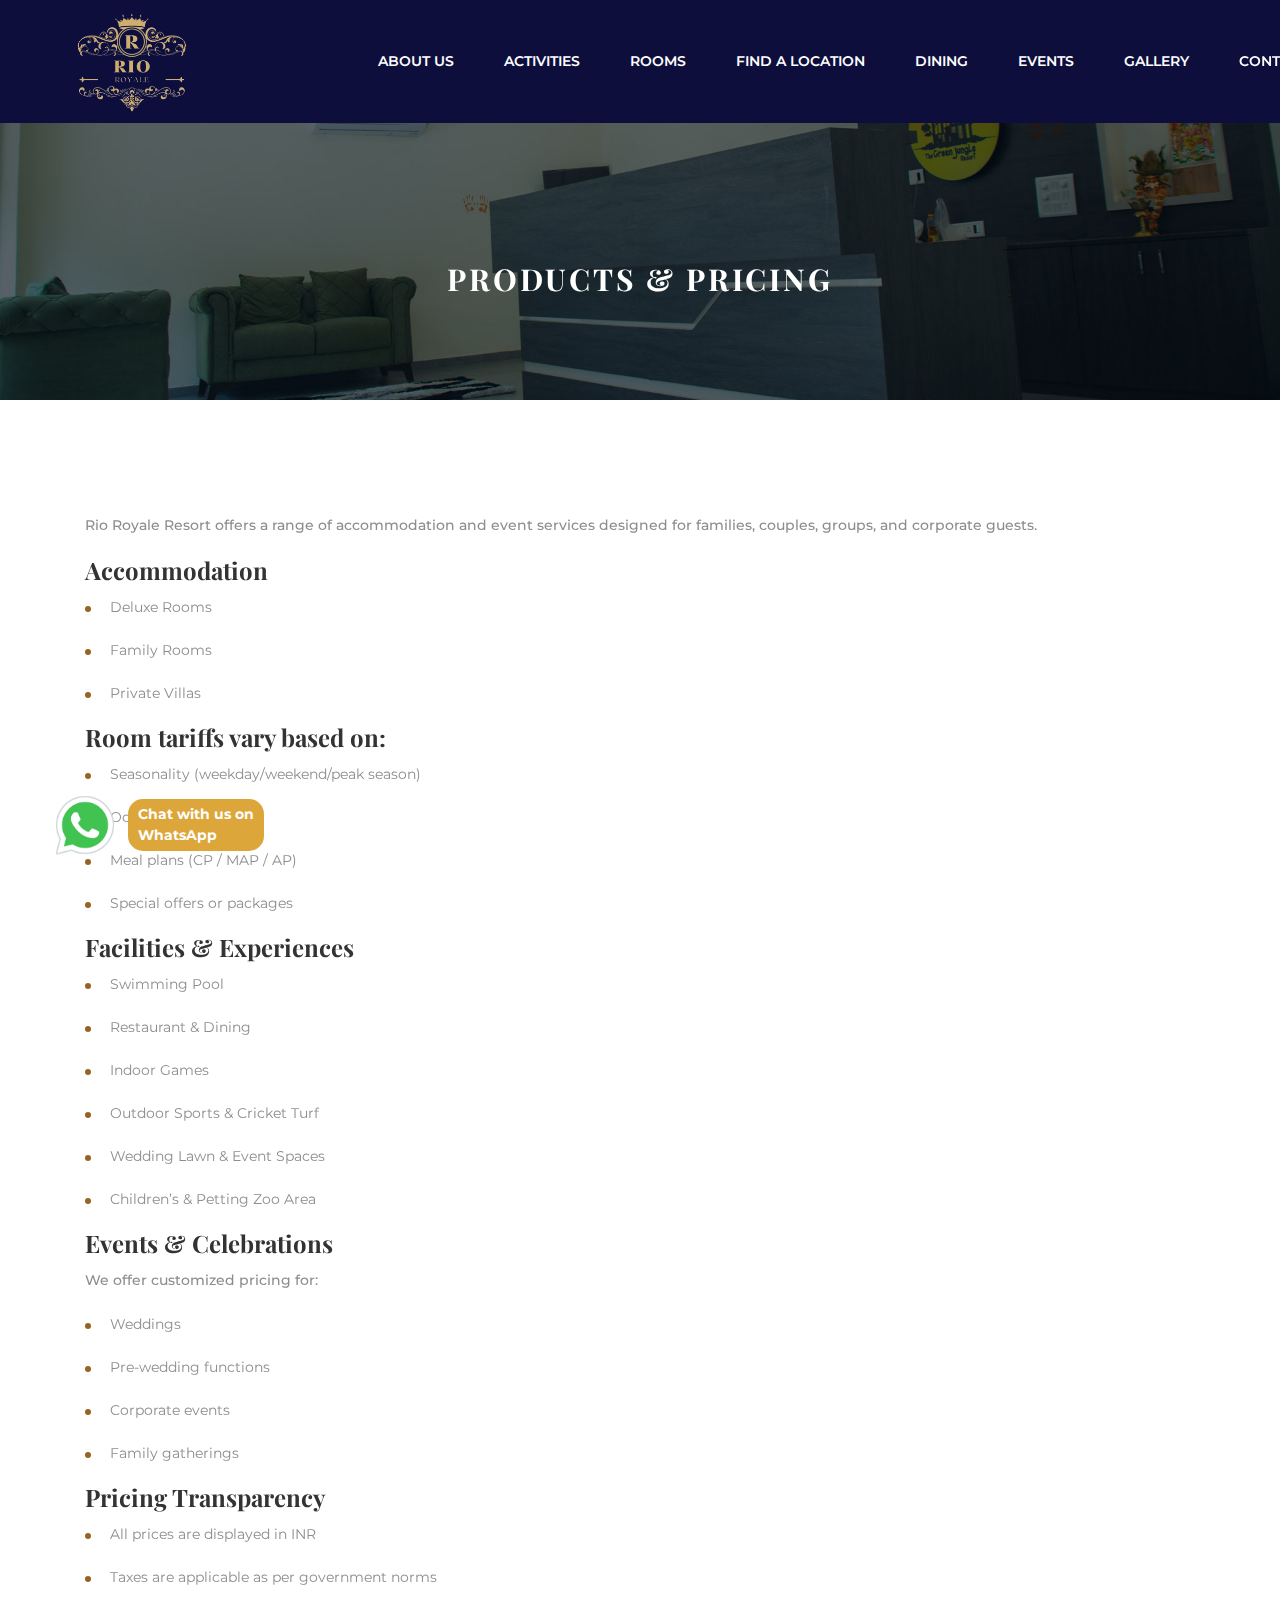
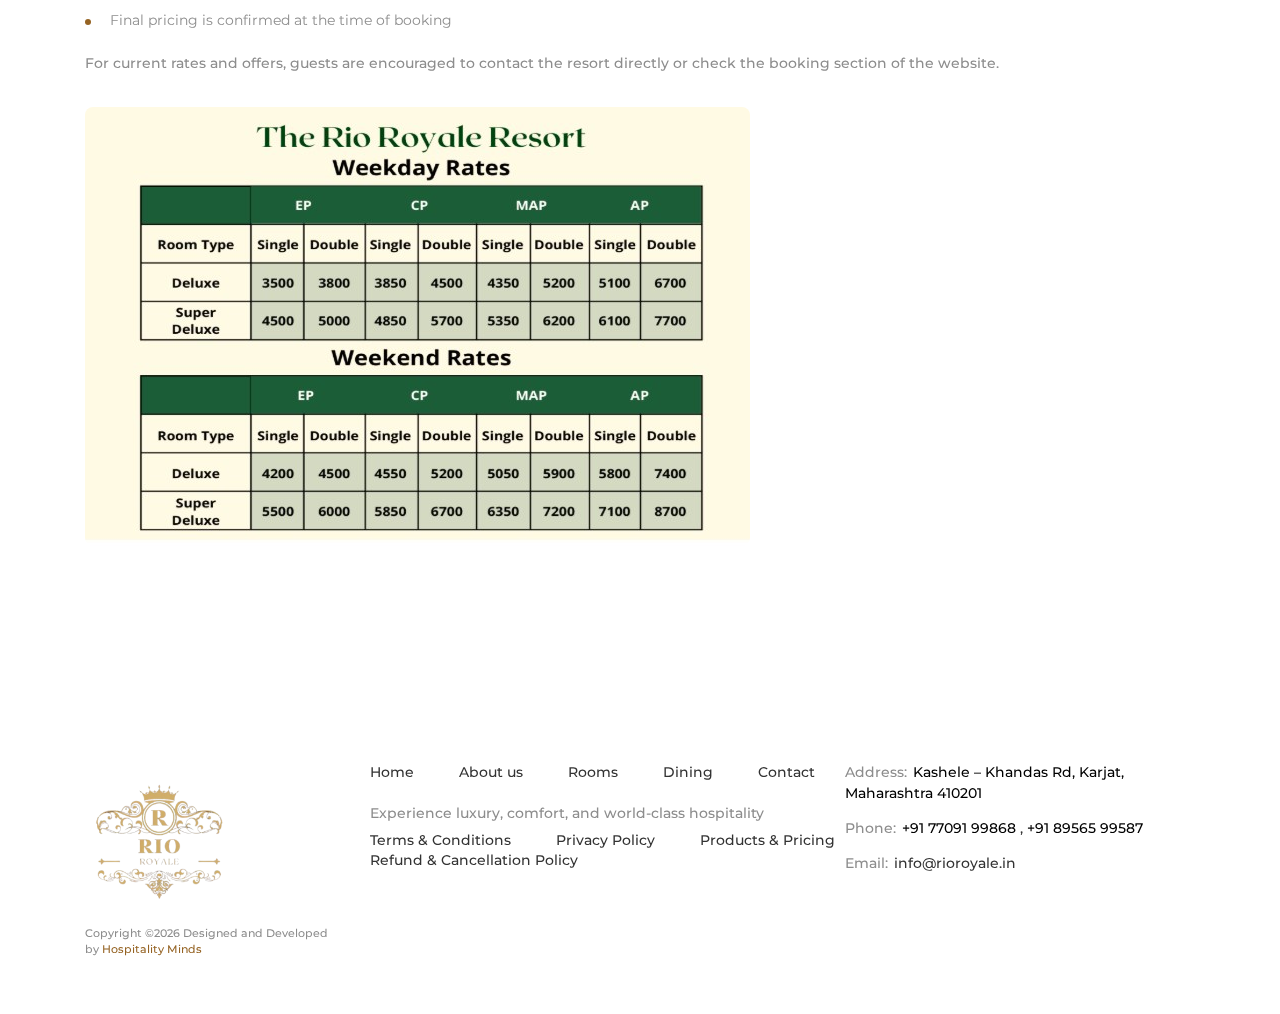
<file: products-pricing.html>
<!DOCTYPE html>

<html lang="en">

<head>
<meta name="keywords" content="">


	<title>Products & Pricing</title>
	<meta name="description" content="Explore Rio Royale Resort’s room options, event spaces, facilities, and transparent pricing. Rates vary by season, occupancy, and selected packages.">
	<meta charset="utf-8">
	<link rel="canonical" href="https://rioroyale.in/products-pricing.html" />

	<meta http-equiv="X-UA-Compatible" content="IE=edge">


	<meta name="viewport" content="width=device-width, initial-scale=1">
	<link rel="icon" href="imgs/favicon.png" type="images/png">
	<link rel="stylesheet" type="text/css" href="styles/responsive.css">
	

	<link rel="stylesheet" type="text/css" href="styles/bootstrap-4.1.2/bootstrap.min.css">

	<link href="plugins/font-awesome-4.7.0/css/font-awesome.min.css" rel="stylesheet" type="text/css">

	<link href="plugins/colorbox/colorbox.css" rel="stylesheet" type="text/css">

	<link rel="stylesheet" type="text/css" href="plugins/OwlCarousel2-2.2.1/owl.carousel.css">

	<link rel="stylesheet" type="text/css" href="plugins/OwlCarousel2-2.2.1/owl.theme.default.css">

	<link rel="stylesheet" type="text/css" href="plugins/OwlCarousel2-2.2.1/animate.css">

	<link rel="stylesheet" type="text/css" href="styles/main_styles.css">

	<link rel="stylesheet" type="text/css" href="styles/responsive.css">
        <style>.blog-cont h2, .blog-cont h3{font-size: 24px;}  @media (max-width: 750px) {ul.cutpol{flex-direction: column !important;}ul.cutpol li{padding-bottom: 2%;}}</style>

<style>@media (max-width: 750px) {ul.cutpol{flex-direction: column !important;}ul.cutpol li{padding-bottom: 2%;}}</style>
</head>

<body class="roomsDetailsPage">

	

<div class="super_container">

	

	<!-- Header -->

	<header class="header">

		<div class="header_content">

			<!-- Logo -->

			<div class="logo_container d-flex flex-column align-items-center justify-content-center">

				<div class="logo trans_500">

					<a href="https://rioroyale.in/" class="text-center">

						<img src="imgs/rio_logo.png" alt="Rio Royale Resort">

					</a>

				</div>

			</div>

			<div class="container">

				<div class="row">

					<div class="col">

						<div class="header_inner d-flex flex-row align-items-center justify-content-start">

							<nav class="main_nav">

								<ul class="d-flex flex-row align-items-center justify-content-start">
									<li><a href="about.html"><div class="nav_item d-flex flex-column align-items-center justify-content-center"><span>about us</span></div></a></li>
									<li><a href="#"><div class="nav_item d-flex flex-column align-items-center justify-content-center"><span>Activities</span></div></a></li>
									<li><a href="rooms.html"><div class="nav_item d-flex flex-column align-items-center justify-content-center"><span>rooms</span></div></a></li>
									<li><a href="#"><div class="nav_item d-flex flex-column align-items-center justify-content-center"><span>Find A Location</span></div></a></li>
									<li><a href="dining.html"><div class="nav_item d-flex flex-column align-items-center justify-content-center"><span>Dining</span></div></a></li>
									<li ><a href="#"><div class="nav_item d-flex flex-column align-items-center justify-content-center"><span>Events</span></div></a></li>
									<li ><a href="#"><div class="nav_item d-flex flex-column align-items-center justify-content-center"><span>Gallery</span></div></a></li>
									<li><a href="contact.html"><div class="nav_item d-flex flex-column align-items-center justify-content-center"><span>contact</span></div></a></li>
								</ul>

							</nav>

							<a href="https://eur01.safelinks.protection.outlook.com/?url=https%3A%2F%2Fwww.swiftbook.io%2Finst%2F%23%2Fhome%3FpropertyId%3D762NTYGOdBiYExWauu502gYwXajfzS9rbxCKBB0RSZZY2MjI%3D%26JDRN%3DY%26ap%3D1%26gsId%3D762NTYGOdBiYExWauu502gYwXajfzS9rbxCKBB0RSZZY2MjI%3D&data=05%7C02%7CPriti.Iyer%40theaccessgroup.com%7Cf1c6ed20efca44ff023108de445d1ddf%7C739195a1f5d64d9aac42a1dbb7c7413d%7C0%7C0%7C639023363890224238%7CUnknown%7CTWFpbGZsb3d8eyJFbXB0eU1hcGkiOnRydWUsIlYiOiIwLjAuMDAwMCIsIlAiOiJXaW4zMiIsIkFOIjoiTWFpbCIsIldUIjoyfQ%3D%3D%7C0%7C%7C%7C&sdata=ZH6mI7FLeETVF2Bu0p%2FGr2easSFt2zHPQyQzvVuI5rY%3D&reserved=0" target="_blank" class="button_container header_button ml-auto"><div class="button text-center"><span>Book Your Stay</span></div></a>

							<div class="hamburger ml-auto"><i class="fa fa-bars" aria-hidden="true"></i></div>

						</div>

					</div>

				</div>

			</div>

		</div>

	</header>



	<!-- Menu -->

	<div class="menu">

		<div class="background_image" style="background-image:url(images/menu.jpg)" alt="deluxe room with valley view, stay in Karjat, Rio Royale Resort
		"></div>

		<div class="menu_content d-flex flex-column align-items-center justify-content-center">

			<ul class="menu_nav_list text-center">

				<li><a href="index.html">Home</a></li>

				<li><a href="about.html">About us</a></li>

				<li><a href="rooms.html">Rooms</a></li>

				<li><a href="glass-house-restaurant-multi-cuisine-Karjat.html">Dining</a></li>

				<li><a href="contact.html">Contact</a></li>

				<li><a href="https://eur01.safelinks.protection.outlook.com/?url=https%3A%2F%2Fwww.swiftbook.io%2Finst%2F%23%2Fhome%3FpropertyId%3D762NTYGOdBiYExWauu502gYwXajfzS9rbxCKBB0RSZZY2MjI%3D%26JDRN%3DY%26ap%3D1%26gsId%3D762NTYGOdBiYExWauu502gYwXajfzS9rbxCKBB0RSZZY2MjI%3D&data=05%7C02%7CPriti.Iyer%40theaccessgroup.com%7Cf1c6ed20efca44ff023108de445d1ddf%7C739195a1f5d64d9aac42a1dbb7c7413d%7C0%7C0%7C639023363890224238%7CUnknown%7CTWFpbGZsb3d8eyJFbXB0eU1hcGkiOnRydWUsIlYiOiIwLjAuMDAwMCIsIlAiOiJXaW4zMiIsIkFOIjoiTWFpbCIsIldUIjoyfQ%3D%3D%7C0%7C%7C%7C&sdata=ZH6mI7FLeETVF2Bu0p%2FGr2easSFt2zHPQyQzvVuI5rY%3D&reserved=0" target="_blank">Direct Pay</a></li>

			</ul>

		</div>

	</div>

	

	<!-- Home -->

	<div class="home inner">

		<div class="parallax_background parallax-window" data-parallax="scroll" data-image-src="images/contact.jpg" data-speed="0.8" alt="deluxe room with valley view, stay in Karjat, Rio Royale Resort
		"></div>
		<div class="home_content blog_heading">

			<div class="home_subtitle"><h1>Products & Pricing
			</h1></div>

		</div>

	</div>





	

	<div class="room_details_info_container">

		<div class="container">

			

			<div class="row">

				<div class="col-lg-12">

					<div class="roomDetailsInfo blog-cont">
						<p>Rio Royale Resort offers a range of accommodation and event services designed for families, couples, groups, and corporate guests.</p>
						
						<h2>Accommodation</h2>
						<ul>
							<li>Deluxe Rooms </li>
							<li>Family Rooms </li>
							<li>Private Villas </li>
						</ul>
						
						<h2>Room tariffs vary based on:</h2>
						<ul>
							<li>Seasonality (weekday/weekend/peak season)</li>
							<li>Occupancy</li>
							<li>Meal plans (CP / MAP / AP)</li>
							<li>Special offers or packages</li>
						</ul>
						
						<h2>Facilities & Experiences</h2>
						<ul>
							<li>Swimming Pool</li>
							<li>Restaurant & Dining</li>
							<li>Indoor Games</li>
							<li>Outdoor Sports & Cricket Turf</li>
							<li>Wedding Lawn & Event Spaces</li>
							<li>Children’s & Petting Zoo Area</li>
						</ul>
						
						<h2>Events & Celebrations</h2>
						<p>We offer customized pricing for:</p>
						<ul>
							<li>Weddings</li>
							<li>Pre-wedding functions</li>
							<li>Corporate events</li>
							<li>Family gatherings</li>
						</ul>
						
						<h2>Pricing Transparency</h2>
						<ul>
							<li>All prices are displayed in INR</li>
							<li>Taxes are applicable as per government norms</li>
							<li>Final pricing is confirmed at the time of booking</li>
						</ul>
						<p>For current rates and offers, guests are encouraged to contact the resort directly or check the booking section of the website.</p>
						
						<div class="restaurantPic"><img src="tariff.jpg" alt="Pricing"></div>


						
					</div>

				</div>

			</div>


		</div>

	</div>



	<a href="https://wa.me/917709199868" class="whatsapp-icon"  onclick="openWhatsAppChat()" style="display: inline-flex; align-items: center; text-decoration: none;">
		<img src="../whatsapp.png" alt="WhatsApp Icon" style="vertical-align: middle;">
		<span style="background-color: #dda63a; margin-left: 8px; padding: 5px 10px; border-radius: 15px; color: white; font-weight: bold; vertical-align: middle; white-space: nowrap;">Chat with us on <br>WhatsApp</span>
	  </a>
	<!-- Footer -->

	<footer class="footer">
		<div class="container">
			<div class="row">
				<!-- Footer Logo -->
				<div class="col-lg-3 footer_col">
					<div class="footer_logo_container">
						<div class="footer_logo">
							<a href="https://rioroyale.in/" class="text-center">

						<img src="imgs/rio_logo.png" alt="Rio Royale Resort">

					</a>
						</div>
						<div class="copyright">
							Copyright &copy;<script>document.write(new Date().getFullYear());</script> Designed and Developed by <a class="resLink" href="https://hospitalityminds.com/" title="Hospitality Minds" target="_blank">Hospitality Minds</a>
						</div>
					</div>
				</div>
				<!-- Footer Menu -->
					<div class="col-lg-5 footer_col">

					<div class="footer_menu">

						<ul class="d-flex flex-row align-items-start justify-content-start">

							<li><a href="index.html">Home</a></li>

							<li><a href="about.html">About us</a></li>

							<li><a href="rooms.html">Rooms</a></li>

							<li><a href="dining.html">Dining</a></li>

							
							<li><a href="contact.html">Contact</a></li>

						</ul>

						<div class="footer_menu_text">

							<p>Experience luxury, comfort, and world-class hospitality</p>

						</div>
						<ul class="d-flex flex-row align-items-start justify-content-start cutpol" style="padding-top: 2%;">

							<li><a href="terms-conditions.html">Terms & Conditions</a></li>

							<li><a href="privacy-policy.html">Privacy Policy</a></li>

							<li><a href="products-pricing.html">Products & Pricing</a></li>


						</ul>
						<ul class="d-flex flex-row align-items-start justify-content-start cutpol" style="padding-top: 2%;">


							<li><a href="refund-cancellation-policy.html">Refund & Cancellation Policy</a></li>

						</ul>

					</div>

				</div>
				<!-- Footer Contact -->
				<div class="col-lg-4 footer_col">
					<div class="footer_contact clearfix">
						<div class="footer_contact_content float-lg-right">
							<ul>
								<li>Address: <span>  <a style="color: #000;" href="https://maps.app.goo.gl/mjTV8aDJtbGDzAtm7"> 	Kashele – Khandas Rd, Karjat, Maharashtra 410201</span></a></li>
								<li> Phone: <span><a style="color: #000;" href="tel:+917709199868"> +91 77091 99868 </a>, <a style="color: #000;" href="tel:+918956599587"> +91 89565 99587 </a> </span></li>
								<li>Email: <span><a href="mailto:info@rioroyale.in">info@rioroyale.in</a></span></li>
							</ul>
						</div>
					</div>
				</div>
			</div>
		</div>
	</footer>

</div>



<script src="../js/jquery-3.2.1.min.js"></script>

<script src="../styles/bootstrap-4.1.2/popper.js"></script>

<script src="../styles/bootstrap-4.1.2/bootstrap.min.js"></script>

<script src="../plugins/greensock/TweenMax.min.js"></script>

<script src="../plugins/scrollmagic/ScrollMagic.min.js"></script>

<script src="../plugins/greensock/animation.gsap.min.js"></script>

<script src="../plugins/greensock/ScrollToPlugin.min.js"></script>

<script src="../plugins/colorbox/jquery.colorbox-min.js"></script>

<script src="../plugins/OwlCarousel2-2.2.1/owl.carousel.js"></script>

<script src="../plugins/easing/easing.js"></script>

<script src="../plugins/parallax-js-master/parallax.min.js"></script>

<script src="../js/custom.js"></script>



</body>


</html>
</file>
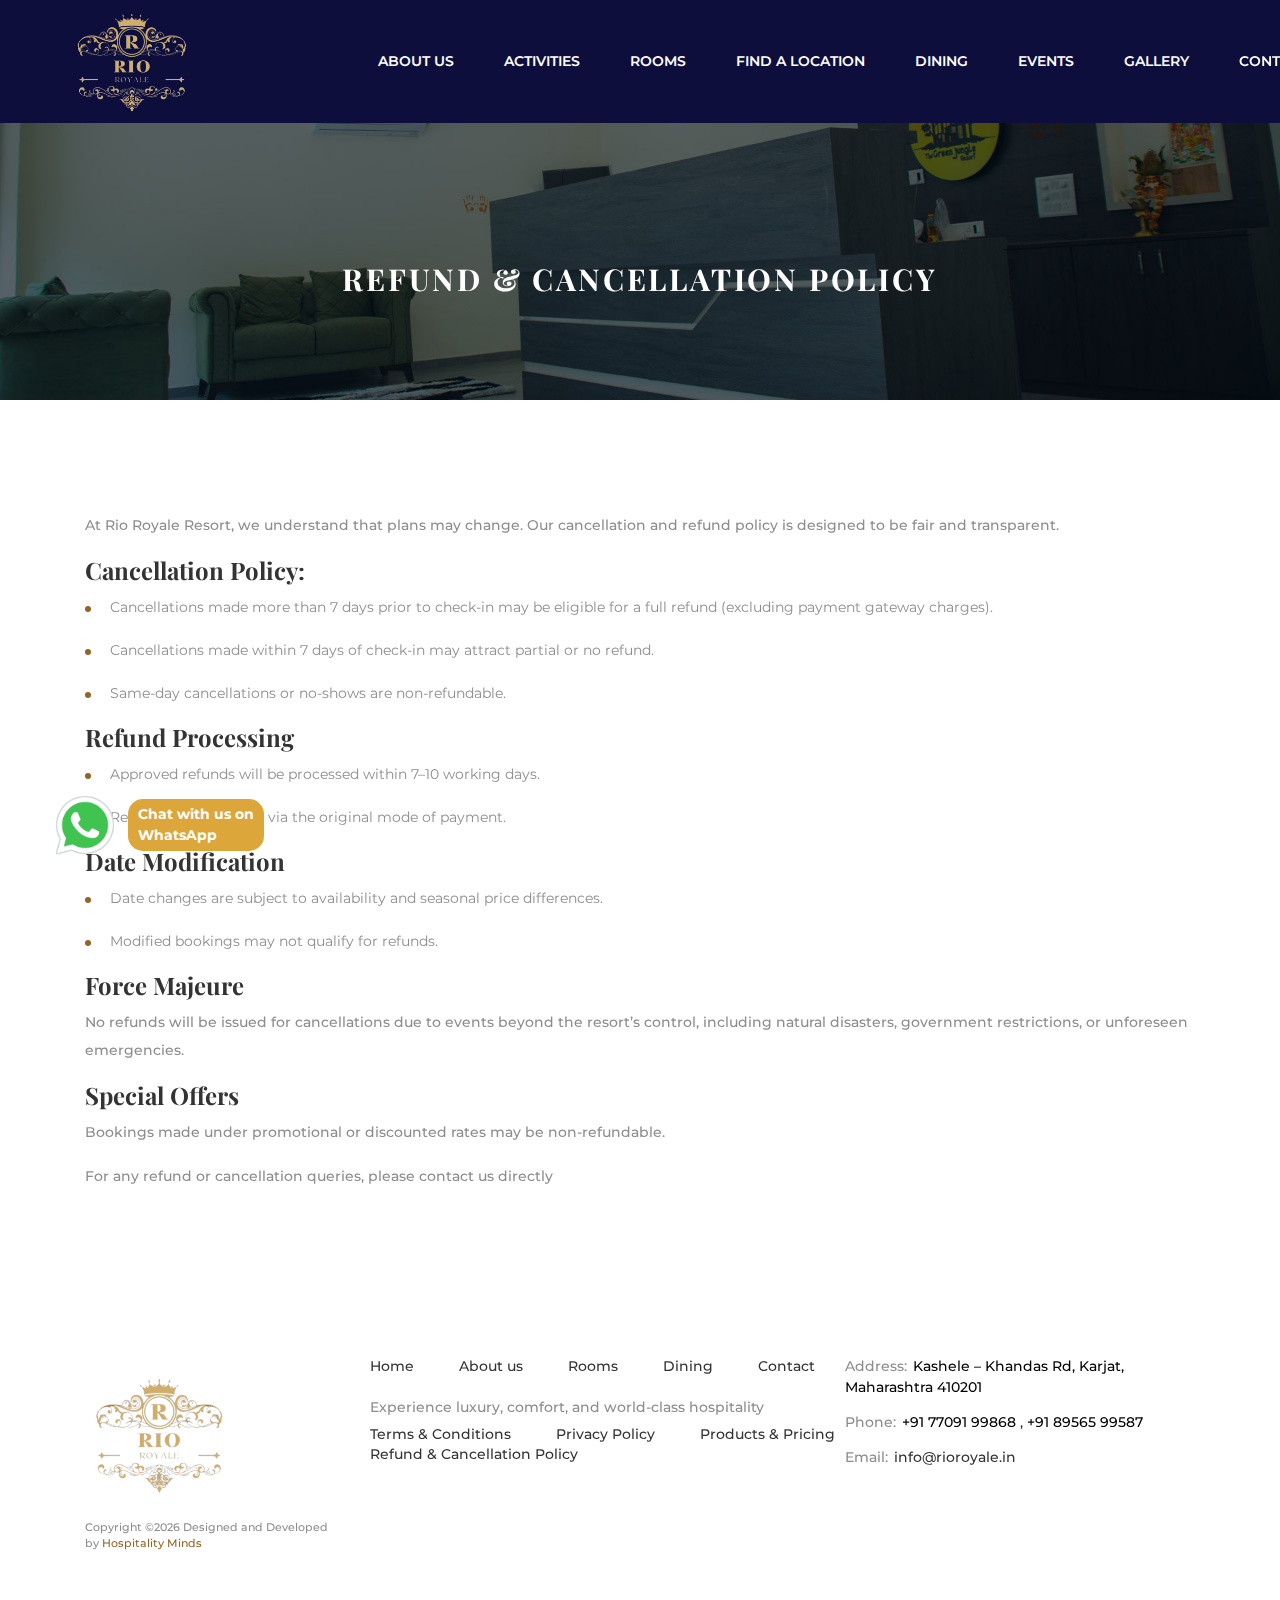
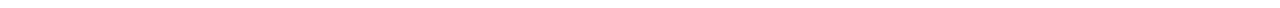
<file: refund-cancellation-policy.html>
<!DOCTYPE html>

<html lang="en">

<head>
<meta name="keywords" content="">


	<title>Refund & Cancellation Policy</title>
	<meta name="description" content="Review Rio Royale Resort’s refund and cancellation policy, including timelines, refund eligibility, date changes, force majeure conditions, and special offers.">
	<meta charset="utf-8">
	<link rel="canonical" href="https://rioroyale.in/refund-cancellation-policy.html" />

	<meta http-equiv="X-UA-Compatible" content="IE=edge">


	<meta name="viewport" content="width=device-width, initial-scale=1">
	<link rel="icon" href="imgs/favicon.png" type="images/png">
	<link rel="stylesheet" type="text/css" href="styles/responsive.css">
	

	<link rel="stylesheet" type="text/css" href="styles/bootstrap-4.1.2/bootstrap.min.css">

	<link href="plugins/font-awesome-4.7.0/css/font-awesome.min.css" rel="stylesheet" type="text/css">

	<link href="plugins/colorbox/colorbox.css" rel="stylesheet" type="text/css">

	<link rel="stylesheet" type="text/css" href="plugins/OwlCarousel2-2.2.1/owl.carousel.css">

	<link rel="stylesheet" type="text/css" href="plugins/OwlCarousel2-2.2.1/owl.theme.default.css">

	<link rel="stylesheet" type="text/css" href="plugins/OwlCarousel2-2.2.1/animate.css">

	<link rel="stylesheet" type="text/css" href="styles/main_styles.css">

	<link rel="stylesheet" type="text/css" href="styles/responsive.css">
    <style>.blog-cont h2, .blog-cont h3{font-size: 24px;}  @media (max-width: 750px) {ul.cutpol{flex-direction: column !important;}ul.cutpol li{padding-bottom: 2%;}}</style>
</head>

<body class="roomsDetailsPage">

	

<div class="super_container">

	

	<!-- Header -->

	<header class="header">

		<div class="header_content">

			<!-- Logo -->

			<div class="logo_container d-flex flex-column align-items-center justify-content-center">

				<div class="logo trans_500">

					<a href="https://rioroyale.in/" class="text-center">

						<img src="imgs/rio_logo.png" alt="Rio Royale Resort">

					</a>

				</div>

			</div>

			<div class="container">

				<div class="row">

					<div class="col">

						<div class="header_inner d-flex flex-row align-items-center justify-content-start">

							<nav class="main_nav">

								<ul class="d-flex flex-row align-items-center justify-content-start">
									<li><a href="about.html"><div class="nav_item d-flex flex-column align-items-center justify-content-center"><span>about us</span></div></a></li>
									<li><a href="#"><div class="nav_item d-flex flex-column align-items-center justify-content-center"><span>Activities</span></div></a></li>
									<li><a href="rooms.html"><div class="nav_item d-flex flex-column align-items-center justify-content-center"><span>rooms</span></div></a></li>
									<li><a href="#"><div class="nav_item d-flex flex-column align-items-center justify-content-center"><span>Find A Location</span></div></a></li>
									<li><a href="dining.html"><div class="nav_item d-flex flex-column align-items-center justify-content-center"><span>Dining</span></div></a></li>
									<li ><a href="#"><div class="nav_item d-flex flex-column align-items-center justify-content-center"><span>Events</span></div></a></li>
									<li ><a href="#"><div class="nav_item d-flex flex-column align-items-center justify-content-center"><span>Gallery</span></div></a></li>
									<li><a href="contact.html"><div class="nav_item d-flex flex-column align-items-center justify-content-center"><span>contact</span></div></a></li>
								</ul>

							</nav>

							<a href="https://eur01.safelinks.protection.outlook.com/?url=https%3A%2F%2Fwww.swiftbook.io%2Finst%2F%23%2Fhome%3FpropertyId%3D762NTYGOdBiYExWauu502gYwXajfzS9rbxCKBB0RSZZY2MjI%3D%26JDRN%3DY%26ap%3D1%26gsId%3D762NTYGOdBiYExWauu502gYwXajfzS9rbxCKBB0RSZZY2MjI%3D&data=05%7C02%7CPriti.Iyer%40theaccessgroup.com%7Cf1c6ed20efca44ff023108de445d1ddf%7C739195a1f5d64d9aac42a1dbb7c7413d%7C0%7C0%7C639023363890224238%7CUnknown%7CTWFpbGZsb3d8eyJFbXB0eU1hcGkiOnRydWUsIlYiOiIwLjAuMDAwMCIsIlAiOiJXaW4zMiIsIkFOIjoiTWFpbCIsIldUIjoyfQ%3D%3D%7C0%7C%7C%7C&sdata=ZH6mI7FLeETVF2Bu0p%2FGr2easSFt2zHPQyQzvVuI5rY%3D&reserved=0" target="_blank" class="button_container header_button ml-auto"><div class="button text-center"><span>Book Your Stay</span></div></a>

							<div class="hamburger ml-auto"><i class="fa fa-bars" aria-hidden="true"></i></div>

						</div>

					</div>

				</div>

			</div>

		</div>

	</header>



	<!-- Menu -->

	<div class="menu">

		<div class="background_image" style="background-image:url(images/menu.jpg)" alt="deluxe room with valley view, stay in Karjat, Rio Royale Resort
		"></div>

		<div class="menu_content d-flex flex-column align-items-center justify-content-center">

			<ul class="menu_nav_list text-center">

				<li><a href="index.html">Home</a></li>

				<li><a href="about.html">About us</a></li>

				<li><a href="rooms.html">Rooms</a></li>

				<li><a href="glass-house-restaurant-multi-cuisine-Karjat.html">Dining</a></li>

				<li><a href="contact.html">Contact</a></li>

				<li><a href="https://eur01.safelinks.protection.outlook.com/?url=https%3A%2F%2Fwww.swiftbook.io%2Finst%2F%23%2Fhome%3FpropertyId%3D762NTYGOdBiYExWauu502gYwXajfzS9rbxCKBB0RSZZY2MjI%3D%26JDRN%3DY%26ap%3D1%26gsId%3D762NTYGOdBiYExWauu502gYwXajfzS9rbxCKBB0RSZZY2MjI%3D&data=05%7C02%7CPriti.Iyer%40theaccessgroup.com%7Cf1c6ed20efca44ff023108de445d1ddf%7C739195a1f5d64d9aac42a1dbb7c7413d%7C0%7C0%7C639023363890224238%7CUnknown%7CTWFpbGZsb3d8eyJFbXB0eU1hcGkiOnRydWUsIlYiOiIwLjAuMDAwMCIsIlAiOiJXaW4zMiIsIkFOIjoiTWFpbCIsIldUIjoyfQ%3D%3D%7C0%7C%7C%7C&sdata=ZH6mI7FLeETVF2Bu0p%2FGr2easSFt2zHPQyQzvVuI5rY%3D&reserved=0" target="_blank">Direct Pay</a></li>

			</ul>

		</div>

	</div>

	

	<!-- Home -->

	<div class="home inner">

		<div class="parallax_background parallax-window" data-parallax="scroll" data-image-src="images/contact.jpg" data-speed="0.8" alt="deluxe room with valley view, stay in Karjat, Rio Royale Resort
		"></div>
		<div class="home_content blog_heading">

			<div class="home_subtitle"><h1>Refund & Cancellation Policy
			</h1></div>

		</div>

	</div>





	

	<div class="room_details_info_container">

		<div class="container">

			

			<div class="row">

				<div class="col-lg-12">

					<div class="roomDetailsInfo blog-cont">
						<p>At Rio Royale Resort, we understand that plans may change. Our cancellation and refund policy is designed to be fair and transparent.</p>

						<h2>Cancellation Policy:</h2>
						<ul>
							<li>Cancellations made more than 7 days prior to check-in may be eligible for a full refund (excluding payment gateway charges).</li>
							<li>Cancellations made within 7 days of check-in may attract partial or no refund.</li>
							<li>Same-day cancellations or no-shows are non-refundable.</li>
							
						</ul>

						<h2>Refund Processing</h2>
						<ul>
							<li>Approved refunds will be processed within 7–10 working days.</li>
							<li>Refunds will be issued via the original mode of payment.</li>
						</ul>

						<h2>Date Modification</h2>
						<ul>
							<li>Date changes are subject to availability and seasonal price differences.</li>
							<li>Modified bookings may not qualify for refunds.</li>
						</ul>

						<h2>Force Majeure</h2>
						<p>No refunds will be issued for cancellations due to events beyond the resort’s control, including natural disasters, government restrictions, or unforeseen emergencies.</p>
						
						<h2>Special Offers</h2>
						<p>Bookings made under promotional or discounted rates may be non-refundable.</p>
						<p>For any refund or cancellation queries, please contact us directly</p>
					</div>

				</div>

			</div>


		</div>

	</div>



	<a href="https://wa.me/917709199868" class="whatsapp-icon"  onclick="openWhatsAppChat()" style="display: inline-flex; align-items: center; text-decoration: none;">
		<img src="../whatsapp.png" alt="WhatsApp Icon" style="vertical-align: middle;">
		<span style="background-color: #dda63a; margin-left: 8px; padding: 5px 10px; border-radius: 15px; color: white; font-weight: bold; vertical-align: middle; white-space: nowrap;">Chat with us on <br>WhatsApp</span>
	  </a>
	<!-- Footer -->

	<footer class="footer">
		<div class="container">
			<div class="row">
				<!-- Footer Logo -->
				<div class="col-lg-3 footer_col">
					<div class="footer_logo_container">
						<div class="footer_logo">
							<a href="https://rioroyale.in/" class="text-center">

						<img src="imgs/rio_logo.png" alt="Rio Royale Resort">

					</a>
						</div>
						<div class="copyright">
							Copyright &copy;<script>document.write(new Date().getFullYear());</script> Designed and Developed by <a class="resLink" href="https://hospitalityminds.com/" title="Hospitality Minds" target="_blank">Hospitality Minds</a>
						</div>
					</div>
				</div>
				<!-- Footer Menu -->
					<div class="col-lg-5 footer_col">

					<div class="footer_menu">

						<ul class="d-flex flex-row align-items-start justify-content-start">

							<li><a href="index.html">Home</a></li>

							<li><a href="about.html">About us</a></li>

							<li><a href="rooms.html">Rooms</a></li>

							<li><a href="glass-house-restaurant-multi-cuisine-Karjat.html">Dining</a></li>

							
							<li><a href="contact.html">Contact</a></li>

						</ul>

						<div class="footer_menu_text">

							<p>Experience luxury, comfort, and world-class hospitality</p>

						</div>
						<ul class="d-flex flex-row align-items-start justify-content-start cutpol" style="padding-top: 2%;">

							<li><a href="terms-conditions.html">Terms & Conditions</a></li>

							<li><a href="privacy-policy.html">Privacy Policy</a></li>

							<li><a href="products-pricing.html">Products & Pricing</a></li>


						</ul>
						<ul class="d-flex flex-row align-items-start justify-content-start cutpol" style="padding-top: 2%;">


							<li><a href="refund-cancellation-policy.html">Refund & Cancellation Policy</a></li>

						</ul>

					</div>

				</div>
				<!-- Footer Contact -->
				<div class="col-lg-4 footer_col">
					<div class="footer_contact clearfix">
						<div class="footer_contact_content float-lg-right">
							<ul>
								<li>Address: <span>  <a style="color: #000;" href="https://maps.app.goo.gl/mjTV8aDJtbGDzAtm7"> 	Kashele – Khandas Rd, Karjat, Maharashtra 410201</span></a></li>
								<li> Phone: <span><a style="color: #000;" href="tel:+917709199868"> +91 77091 99868 </a>, <a style="color: #000;" href="tel:+918956599587"> +91 89565 99587 </a> </span></li>
								<li>Email: <span><a href="mailto:info@rioroyale.in">info@rioroyale.in</a></span></li>
							</ul>
						</div>
					</div>
				</div>
			</div>
		</div>
	</footer>

</div>



<script src="../js/jquery-3.2.1.min.js"></script>

<script src="../styles/bootstrap-4.1.2/popper.js"></script>

<script src="../styles/bootstrap-4.1.2/bootstrap.min.js"></script>

<script src="../plugins/greensock/TweenMax.min.js"></script>

<script src="../plugins/scrollmagic/ScrollMagic.min.js"></script>

<script src="../plugins/greensock/animation.gsap.min.js"></script>

<script src="../plugins/greensock/ScrollToPlugin.min.js"></script>

<script src="../plugins/colorbox/jquery.colorbox-min.js"></script>

<script src="../plugins/OwlCarousel2-2.2.1/owl.carousel.js"></script>

<script src="../plugins/easing/easing.js"></script>

<script src="../plugins/parallax-js-master/parallax.min.js"></script>

<script src="../js/custom.js"></script>



</body>

</html>
</file>
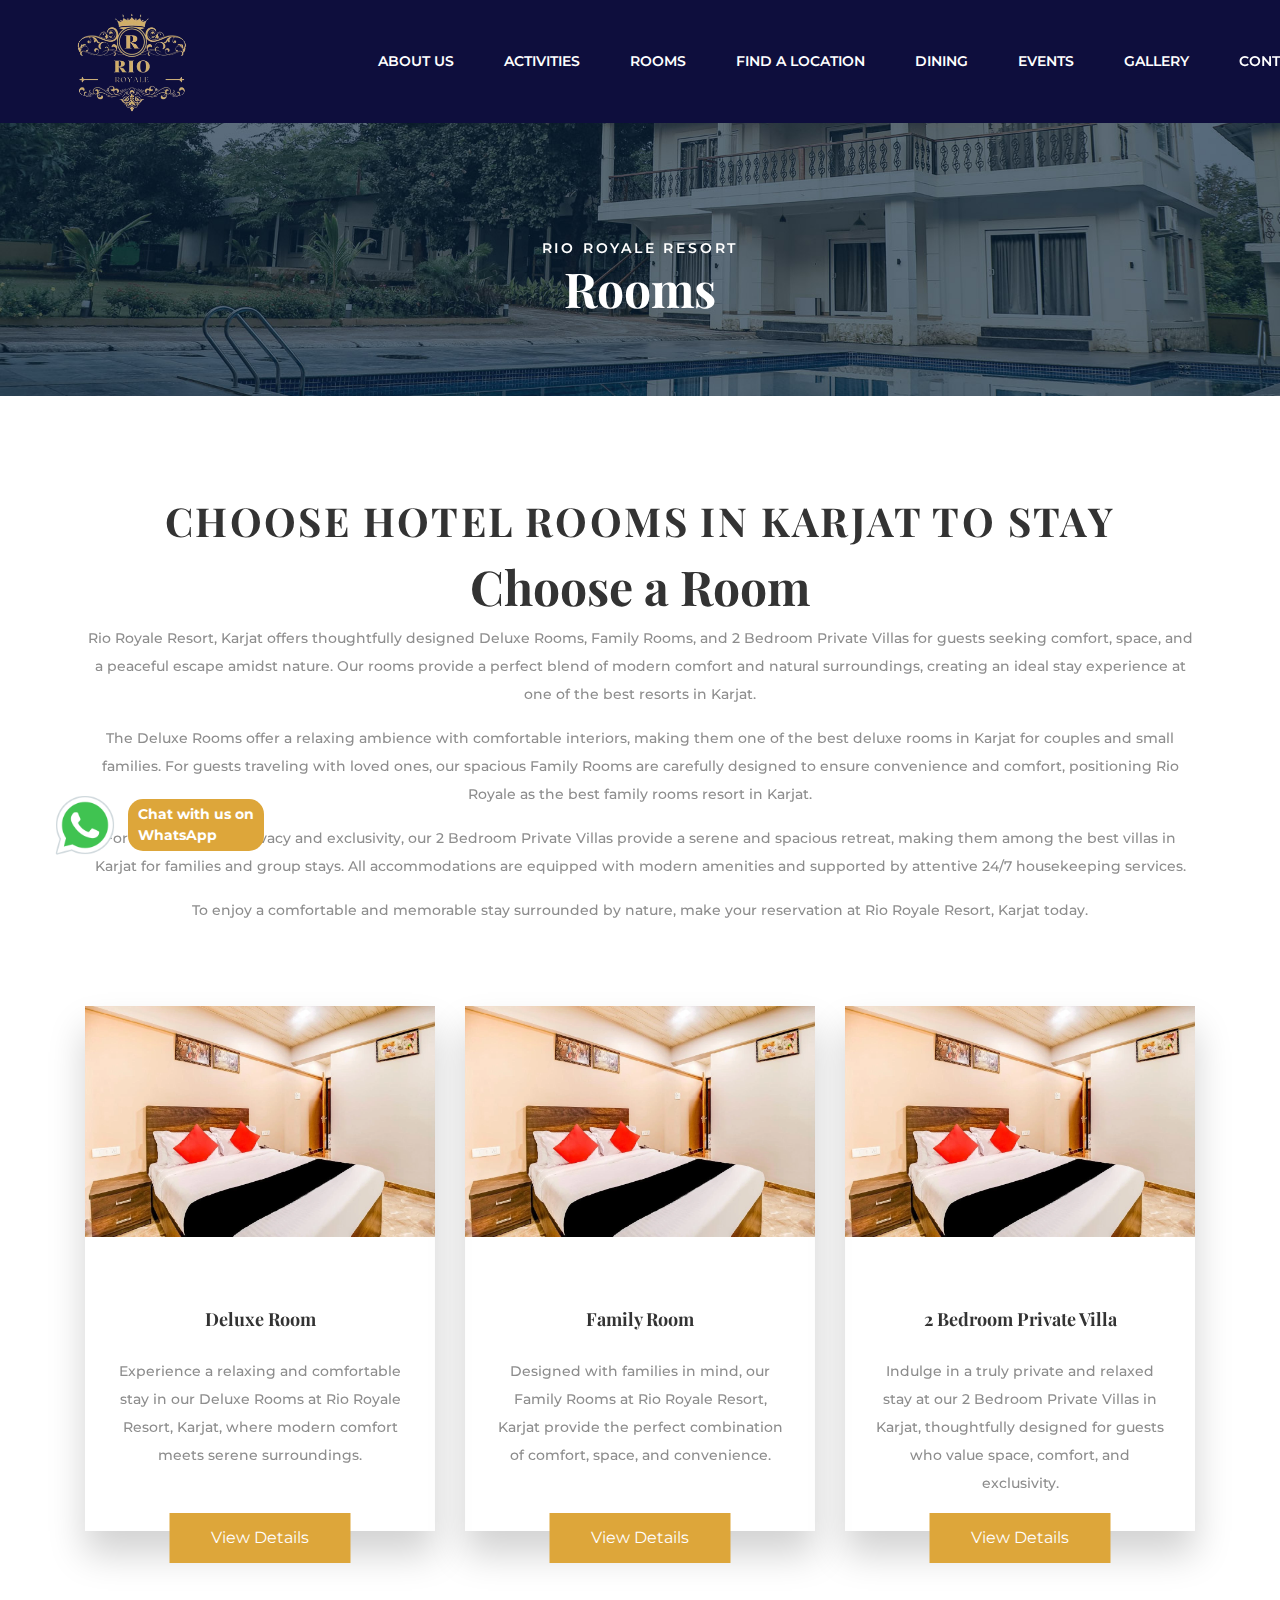
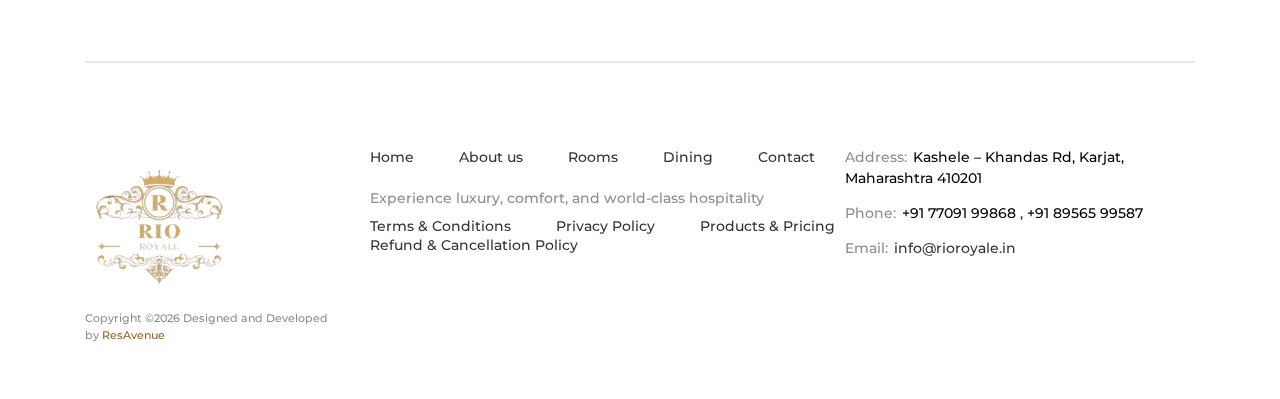
<file: rooms.html>
<!DOCTYPE html>
<html lang="en">
<head>
<meta name="keywords" content="">

	<title>Resort near Kothaligad,karjat  | Rooms Rio Royale Resort 
	</title>
	<meta charset="utf-8">
	<meta http-equiv="X-UA-Compatible" content="IE=edge">
	<meta name="description" content="">
	<meta name="viewport" content="width=device-width, initial-scale=1">
	<link rel="icon" href="imgs/favicon.png" type="images/png">
	<link rel="stylesheet" type="text/css" href="styles/bootstrap-4.1.2/bootstrap.min.css">
	<link href="plugins/font-awesome-4.7.0/css/font-awesome.min.css" rel="stylesheet" type="text/css">
	<link href="plugins/colorbox/colorbox.css" rel="stylesheet" type="text/css">
	<link rel="stylesheet" type="text/css" href="plugins/OwlCarousel2-2.2.1/owl.carousel.css">
	<link rel="stylesheet" type="text/css" href="plugins/OwlCarousel2-2.2.1/owl.theme.default.css">
	<link rel="stylesheet" type="text/css" href="plugins/OwlCarousel2-2.2.1/animate.css">
	<link rel="stylesheet" type="text/css" href="styles/main_styles.css">
	<link rel="stylesheet" type="text/css" href="styles/custom.css">
	<link rel="stylesheet" type="text/css" href="styles/responsive.css">
	<link rel="canonical" href="https://rioroyale.in/rooms.html" />
	
<style>@media (max-width: 750px) {ul.cutpol{flex-direction: column !important;}ul.cutpol li{padding-bottom: 2%;}}</style>
</head>
<body class="roomsPage">
	
<div class="super_container">
	
	<!-- Header -->
	<header class="header">
		<div class="header_content">
			<!-- Logo -->
			<div class="logo_container d-flex flex-column align-items-center justify-content-center">
				<div class="logo trans_500">
					<a href="https://rioroyale.in/" class="text-center">

						<img src="imgs/rio_logo.png" alt="Rio Royale Resort">

					</a>
				</div>
			</div>
			<div class="container">
				<div class="row">
					<div class="col">
						<div class="header_inner d-flex flex-row align-items-center justify-content-start">
							<nav class="main_nav">
								<ul class="d-flex flex-row align-items-center justify-content-start">
									<li><a href="about.html"><div class="nav_item d-flex flex-column align-items-center justify-content-center"><span>about us</span></div></a></li>
									<li><a href="#"><div class="nav_item d-flex flex-column align-items-center justify-content-center"><span>Activities</span></div></a></li>
									<li><a href="rooms.html"><div class="nav_item d-flex flex-column align-items-center justify-content-center"><span>rooms</span></div></a></li>
									<li><a href="#"><div class="nav_item d-flex flex-column align-items-center justify-content-center"><span>Find A Location</span></div></a></li>
									<li><a href="#"><div class="nav_item d-flex flex-column align-items-center justify-content-center"><span>Dining</span></div></a></li>
									<li ><a href="#"><div class="nav_item d-flex flex-column align-items-center justify-content-center"><span>Events</span></div></a></li>
									<li ><a href="#"><div class="nav_item d-flex flex-column align-items-center justify-content-center"><span>Gallery</span></div></a></li>
									<li><a href="contact.html"><div class="nav_item d-flex flex-column align-items-center justify-content-center"><span>contact</span></div></a></li>
								</ul>
							</nav>
							<a href="https://eur01.safelinks.protection.outlook.com/?url=https%3A%2F%2Fwww.swiftbook.io%2Finst%2F%23%2Fhome%3FpropertyId%3D762NTYGOdBiYExWauu502gYwXajfzS9rbxCKBB0RSZZY2MjI%3D%26JDRN%3DY%26ap%3D1%26gsId%3D762NTYGOdBiYExWauu502gYwXajfzS9rbxCKBB0RSZZY2MjI%3D&data=05%7C02%7CPriti.Iyer%40theaccessgroup.com%7Cf1c6ed20efca44ff023108de445d1ddf%7C739195a1f5d64d9aac42a1dbb7c7413d%7C0%7C0%7C639023363890224238%7CUnknown%7CTWFpbGZsb3d8eyJFbXB0eU1hcGkiOnRydWUsIlYiOiIwLjAuMDAwMCIsIlAiOiJXaW4zMiIsIkFOIjoiTWFpbCIsIldUIjoyfQ%3D%3D%7C0%7C%7C%7C&sdata=ZH6mI7FLeETVF2Bu0p%2FGr2easSFt2zHPQyQzvVuI5rY%3D&reserved=0" target="_blank" class="button_container header_button ml-auto"><div class="button text-center"><span>Book Your Stay</span></div></a>
							<div class="hamburger ml-auto"><i class="fa fa-bars" aria-hidden="true"></i></div>
						</div>
					</div>
				</div>
			</div>
		</div>
	</header>

	<!-- Menu -->
	<div class="menu">
		<div class="background_image" style="background-image:url(images/menu.jpg)"></div>
		<div class="menu_content d-flex flex-column align-items-center justify-content-center">
			<ul class="menu_nav_list text-center">
				<li><a href="index.html">Home</a></li>
				<li><a href="about.html">About us</a></li>
				<li><a href="rooms.html">Rooms</a></li>
				<li><a href="dining.html">Dining</a></li>
				<li><a href="blog.html">Blogs</a></li>
				<li><a href="contact.html">Contact</a></li>
				<li><a href="https://eur01.safelinks.protection.outlook.com/?url=https%3A%2F%2Fwww.swiftbook.io%2Finst%2F%23%2Fhome%3FpropertyId%3D762NTYGOdBiYExWauu502gYwXajfzS9rbxCKBB0RSZZY2MjI%3D%26JDRN%3DY%26ap%3D1%26gsId%3D762NTYGOdBiYExWauu502gYwXajfzS9rbxCKBB0RSZZY2MjI%3D&data=05%7C02%7CPriti.Iyer%40theaccessgroup.com%7Cf1c6ed20efca44ff023108de445d1ddf%7C739195a1f5d64d9aac42a1dbb7c7413d%7C0%7C0%7C639023363890224238%7CUnknown%7CTWFpbGZsb3d8eyJFbXB0eU1hcGkiOnRydWUsIlYiOiIwLjAuMDAwMCIsIlAiOiJXaW4zMiIsIkFOIjoiTWFpbCIsIldUIjoyfQ%3D%3D%7C0%7C%7C%7C&sdata=ZH6mI7FLeETVF2Bu0p%2FGr2easSFt2zHPQyQzvVuI5rY%3D&reserved=0" target="_blank">Direct Pay</a></li>
			</ul>
		</div>
	</div>
	
	<!-- Home -->
	<div class="home inner">
		<div class="parallax_background parallax-window" data-parallax="scroll" data-image-src="images/rooms.jpg" data-speed="0.8" alt="one day picnic in Karjat stay"></div>
		<div class="home_content">
			<div class="home_subtitle">Rio Royale Resort</div>
			<div class="home_title">Rooms</div>
		</div>
	</div>

	<!-- Rooms -->
	<div class="rooms">
		<div class="container">
			<div class="row">
				<div class="col">
					<div class="section_title_container text-center">
						<div class="section_subtitle"><h1>Choose Hotel Rooms in Karjat to Stay</h1></div>
						<div class="section_title"><h2>Choose a Room</h2></div>
						<p>Rio Royale Resort, Karjat offers thoughtfully designed Deluxe Rooms, Family Rooms, and 2 Bedroom Private Villas for guests seeking comfort, space, and a peaceful escape amidst nature. Our rooms provide a perfect blend of modern comfort and natural surroundings, creating an ideal stay experience at one of the best resorts in Karjat.</p>
						<p>The Deluxe Rooms offer a relaxing ambience with comfortable interiors, making them one of the best deluxe rooms in Karjat for couples and small families. For guests traveling with loved ones, our spacious Family Rooms are carefully designed to ensure convenience and comfort, positioning Rio Royale as the best family rooms resort in Karjat.</p>
						<p>For those seeking privacy and exclusivity, our 2 Bedroom Private Villas provide a serene and spacious retreat, making them among the best villas in Karjat for families and group stays. All accommodations are equipped with modern amenities and supported by attentive 24/7 housekeeping services.</p>
						<p>To enjoy a comfortable and memorable stay surrounded by nature, make your reservation at Rio Royale Resort, Karjat today.</p>
					</div>
				</div>
			</div>
			<div class="row room_row">
				
				<!-- Room -->
				<div class="col-lg-4 room_col">
					<div class="room">
						<div class="room_image"><img src="imgs/gh/IMG-20250421-WA0054.webp" alt="Hotel Rooms in Karjat to Stay "></div>
						<div class="room_content text-center">
							<!-- <div class="room_price">INR 5000 / <span>Night</span></div>
							<div class="room_type">double</div> -->
							<div class="room_title"><a href="deluxe-room.html"><h5>Deluxe Room</h5></a></div>
							<div class="room_text eqHeight">
								<p>Experience a relaxing and comfortable stay in our Deluxe Rooms at Rio Royale Resort, Karjat, where modern comfort meets serene surroundings.</p>	
							</div>
							<a href="deluxe-room.html" class="button_container room_button"><div class="button text-center"><span>View Details</span></div></a>
						</div>
					</div>
				</div>
				<div class="col-lg-4 room_col">
					<div class="room">
						<div class="room_image"><img src="imgs/gh/IMG-20250421-WA0054.webp" alt="Hotel Rooms in Karjat to Stay "></div>
						<div class="room_content text-center">
							<!-- <div class="room_price">INR 5000 / <span>Night</span></div>
							<div class="room_type">double</div> -->
							<div class="room_title"><a href="family-room.html"><h5>Family Room</h5></a></div>
							<div class="room_text eqHeight">
								<p>Designed with families in mind, our Family Rooms at Rio Royale Resort, Karjat provide the perfect combination of comfort, space, and convenience. </p>	
							</div>
							<a href="family-room.html" class="button_container room_button"><div class="button text-center"><span>View Details</span></div></a>
						</div>
					</div>
				</div>
				<div class="col-lg-4 room_col">
					<div class="room">
						<div class="room_image"><img src="imgs/gh/IMG-20250421-WA0054.webp" alt="Hotel Rooms in Karjat to Stay "></div>
						<div class="room_content text-center">
							<!-- <div class="room_price">INR 5000 / <span>Night</span></div>
							<div class="room_type">double</div> -->
							<div class="room_title"><a href="villa.html"><h5>2 Bedroom Private Villa</h5></a></div>
							<div class="room_text eqHeight">
								<p>Indulge in a truly private and relaxed stay at our 2 Bedroom Private Villas in Karjat, thoughtfully designed for guests who value space, comfort, and exclusivity. </p>	
							</div>
							<a href="villa.html" class="button_container room_button"><div class="button text-center"><span>View Details</span></div></a>
						</div>
					</div>
				</div>
				
				
			</div>
		</div>
	</div>

	<a href="https://wa.me/917709199868" class="whatsapp-icon"  onclick="openWhatsAppChat()" style="display: inline-flex; align-items: center; text-decoration: none;">
		<img src="whatsapp.png" alt="WhatsApp Icon" style="vertical-align: middle;">
		<span style="background-color: #dda63a; margin-left: 8px; padding: 5px 10px; border-radius: 15px; color: white; font-weight: bold; vertical-align: middle; white-space: nowrap;">Chat with us on <br>WhatsApp</span>
	  </a>
	<!-- Footer -->
	<footer class="footer">
		<div class="container">
			<div class="row">
				<!-- Footer Logo -->
				<div class="col-lg-3 footer_col">
					<div class="footer_logo_container">
						<div class="footer_logo">
							<a href="https://rioroyale.in/" class="text-center">

						<img src="imgs/rio_logo.png" alt="Rio Royale Resort">

					</a>
						</div>
						<div class="copyright">
							Copyright &copy;<script>document.write(new Date().getFullYear());</script> Designed and Developed by <a class="resLink" href="https://resavenue.com/" title="ResAvenue" target="_blank">ResAvenue</a>
						</div>
					</div>
				</div>
				<!-- Footer Menu -->
					<div class="col-lg-5 footer_col">

					<div class="footer_menu">

						<ul class="d-flex flex-row align-items-start justify-content-start">

							<li><a href="index.html">Home</a></li>

							<li><a href="about.html">About us</a></li>

							<li><a href="rooms.html">Rooms</a></li>

							<li><a href="dining.html">Dining</a></li>

							
							<li><a href="contact.html">Contact</a></li>

						</ul>

						<div class="footer_menu_text">

							<p>Experience luxury, comfort, and world-class hospitality</p>

						</div>
						<ul class="d-flex flex-row align-items-start justify-content-start cutpol" style="padding-top: 2%;">

							<li><a href="terms-conditions.html">Terms & Conditions</a></li>

							<li><a href="privacy-policy.html">Privacy Policy</a></li>

							<li><a href="products-pricing.html">Products & Pricing</a></li>


						</ul>
						<ul class="d-flex flex-row align-items-start justify-content-start cutpol" style="padding-top: 2%;">


							<li><a href="refund-cancellation-policy.html">Refund & Cancellation Policy</a></li>

						</ul>

					</div>

				</div>
				<!-- Footer Contact -->
				<div class="col-lg-4 footer_col">
					<div class="footer_contact clearfix">
						<div class="footer_contact_content float-lg-right">
							<ul>
								<li>Address: <span>  <a style="color: #000;" href="https://maps.app.goo.gl/mjTV8aDJtbGDzAtm7"> 	Kashele – Khandas Rd, Karjat, Maharashtra 410201</span></a></li>
								<li> Phone: <span><a style="color: #000;" href="tel:+917709199868"> +91 77091 99868 </a>, <a style="color: #000;" href="tel:+918956599587"> +91 89565 99587 </a> </span></li>
								<li>Email: <span><a href="mailto:info@rioroyale.in">info@rioroyale.in</a></span></li>
							</ul>
							<!--<ul class="social-media-link">
								<li>
									<a href="https://www.instagram.com/thegreenjunglekarjat/?hl=en"><i class="fa fa-instagram" aria-hidden="true"></i></a>
								</li>
								<li>
									<a href="https://www.facebook.com/greenjungleresort"><i class="fa fa-facebook" aria-hidden="true"></i></a>
								</li>
							</ul>-->
						</div>
					</div>
				</div>
			</div>
		</div>
		<div class="footer_border_container">
			<div class="container">
				<div class="row border_row">
					<div class="col"><div class="footer_border"></div></div>
				</div>
			</div>
		</div>
	</footer>
</div>

<script src="js/jquery-3.2.1.min.js"></script>
<script src="styles/bootstrap-4.1.2/popper.js"></script>
<script src="styles/bootstrap-4.1.2/bootstrap.min.js"></script>
<script src="plugins/greensock/TweenMax.min.js"></script>
<script src="plugins/scrollmagic/ScrollMagic.min.js"></script>
<script src="plugins/greensock/animation.gsap.min.js"></script>
<script src="plugins/greensock/ScrollToPlugin.min.js"></script>
<script src="plugins/colorbox/jquery.colorbox-min.js"></script>
<script src="plugins/OwlCarousel2-2.2.1/owl.carousel.js"></script>
<script src="plugins/easing/easing.js"></script>
<script src="plugins/parallax-js-master/parallax.min.js"></script>
<script src="js/custom.js"></script>
	
<script type="text/javascript">
$(function() {
	var viewportWidth = $(window).width();
	if (viewportWidth > 991) {
		var maxHeight = 0;
		$(".eqHeight").each(function() {
			if ($(this).height() > maxHeight) {
				maxHeight = $(this).height();
			}
		});
		$(".eqHeight").height(maxHeight);
	}
});
</script>
<script type="application/ld+json">
	{
	  "@context": "https://schema.org",
	  "@type": "Resort",
	  "name": "Rio Royale Resort",
	  "image": "https://rioroyale.in/images/deluxe-room-1.jpg",
	  "@id": "",
	  "url": "https://rioroyale.in/rooms.html",
	  "telephone": "92720 29995",
	  "priceRange": "$$",
	  "address": {
		"@type": "PostalAddress",
		"streetAddress": "At Kashele, Next to SR Meadows",
		"addressLocality": "Karjat , Maharashtra",
		"postalCode": "410201",
		"addressCountry": "IN"
	  },
	  "geo": {
		"@type": "GeoCoordinates",
		"latitude": 18.9992211,
		"longitude": 73.4141941
	  },
	  "openingHoursSpecification": {
		"@type": "OpeningHoursSpecification",
		"dayOfWeek": [
		  "Monday",
		  "Tuesday",
		  "Wednesday",
		  "Thurs410201day",
		  "Friday",
		  "Saturday",
		  "Sunday"
		],
		"opens": "00:00",
		"closes": "23:59"
	  },
	  "sameAs": [
		"https://www.facebook.com/greenjungleresort",
		"https://www.instagram.com/thegreenjunglekarjat/",
		"https://rioroyale.in/"
	  ] 
	}
	</script>
	
</body>

</html>
</file>
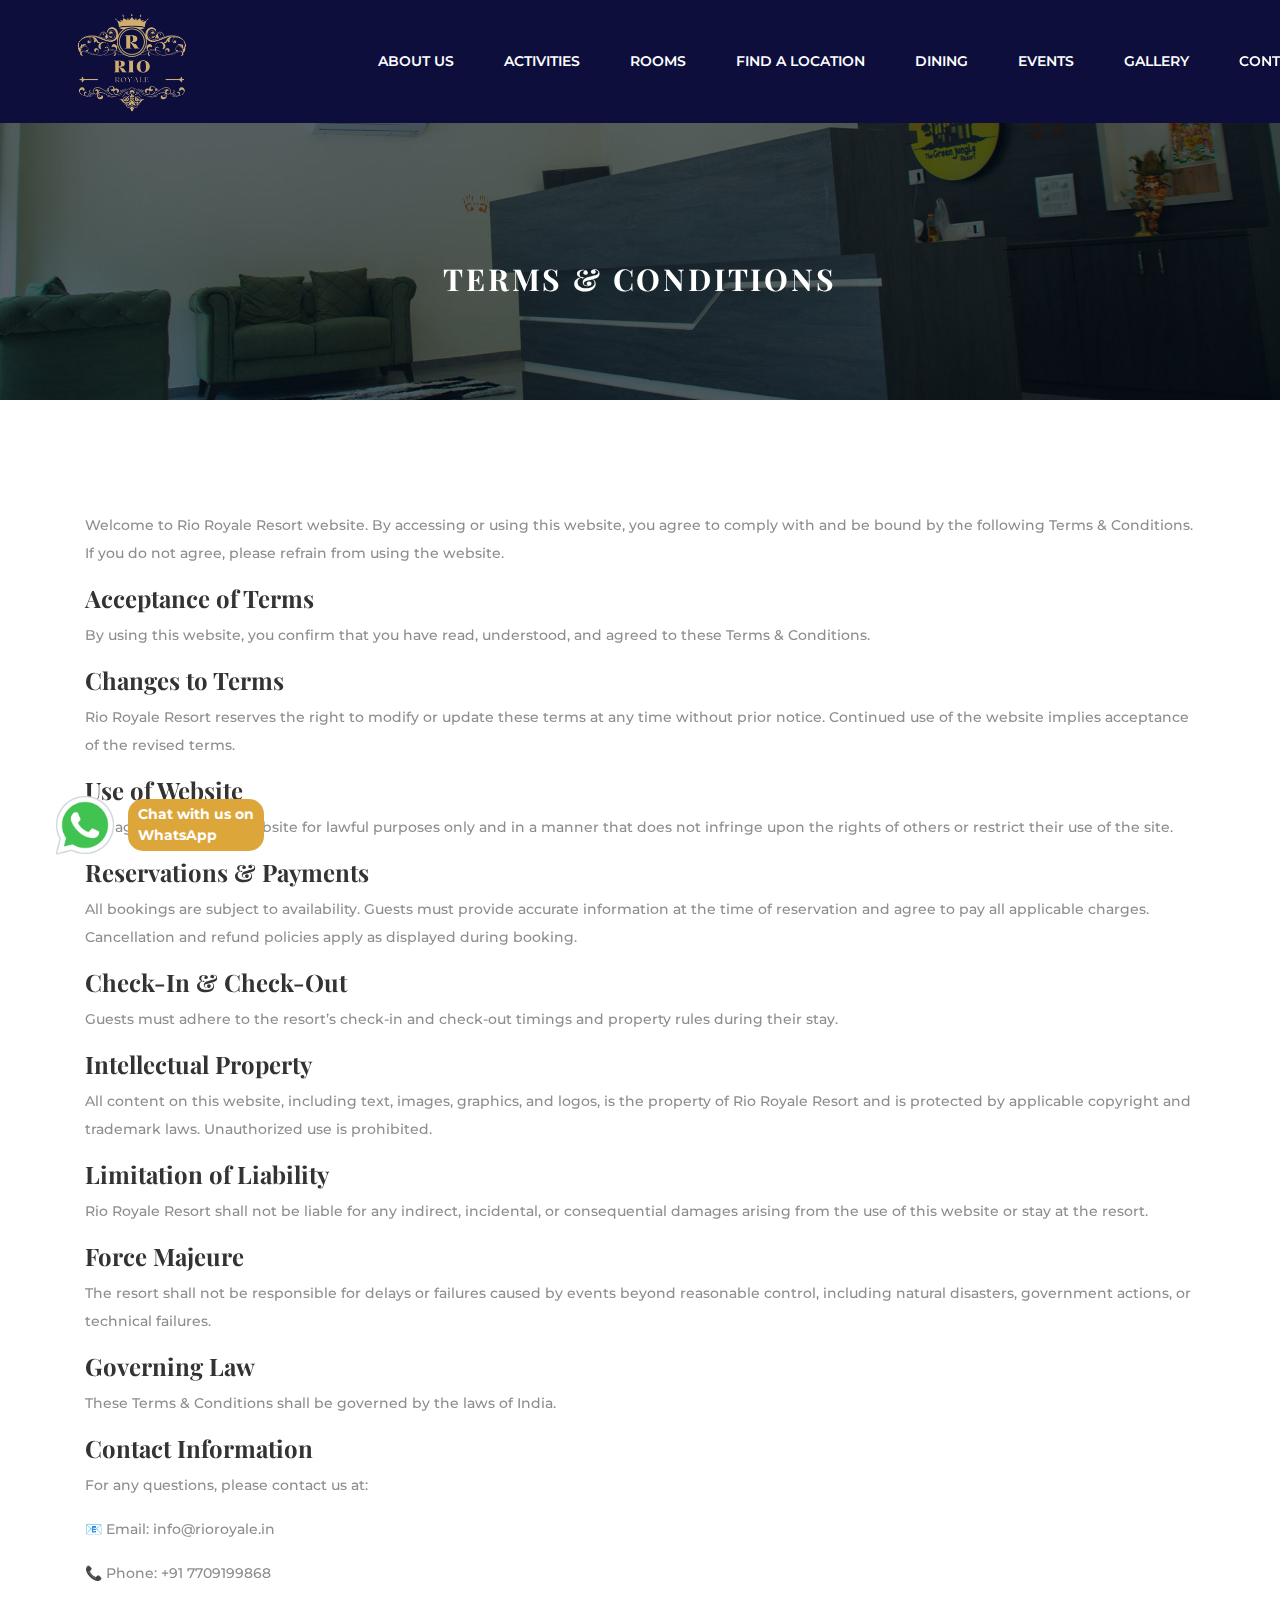
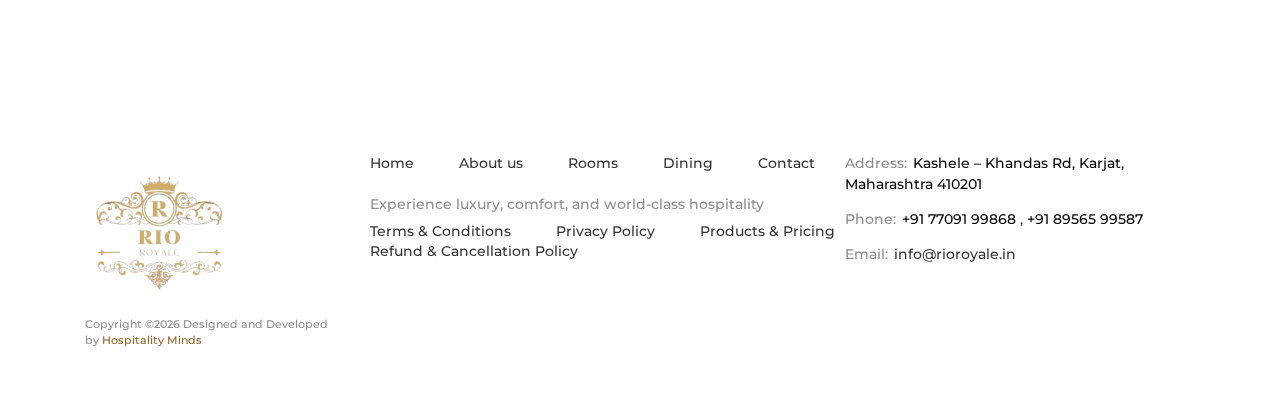
<file: terms-conditions.html>
<!DOCTYPE html>

<html lang="en">

<head>
<meta name="keywords" content="">


	<title>Terms & Conditions</title>
	<meta name="description" content="Read Rio Royale Resort’s Terms & Conditions covering website usage, bookings, payments, liability, intellectual property, force majeure, and governing law.">
	<meta charset="utf-8">
	<link rel="canonical" href="https://rioroyale.in/terms-conditions.html" />

	<meta http-equiv="X-UA-Compatible" content="IE=edge">


	<meta name="viewport" content="width=device-width, initial-scale=1">
	<link rel="icon" href="imgs/favicon.png" type="images/png">
	<link rel="stylesheet" type="text/css" href="styles/responsive.css">
	

	<link rel="stylesheet" type="text/css" href="styles/bootstrap-4.1.2/bootstrap.min.css">

	<link href="plugins/font-awesome-4.7.0/css/font-awesome.min.css" rel="stylesheet" type="text/css">

	<link href="plugins/colorbox/colorbox.css" rel="stylesheet" type="text/css">

	<link rel="stylesheet" type="text/css" href="plugins/OwlCarousel2-2.2.1/owl.carousel.css">

	<link rel="stylesheet" type="text/css" href="plugins/OwlCarousel2-2.2.1/owl.theme.default.css">

	<link rel="stylesheet" type="text/css" href="plugins/OwlCarousel2-2.2.1/animate.css">

	<link rel="stylesheet" type="text/css" href="styles/main_styles.css">

	<link rel="stylesheet" type="text/css" href="styles/responsive.css">
        <style>.blog-cont h2, .blog-cont h3{font-size: 24px;}  @media (max-width: 750px) {ul.cutpol{flex-direction: column !important;}ul.cutpol li{padding-bottom: 2%;}}</style>

</head>

<body class="roomsDetailsPage">

	

<div class="super_container">

	

	<!-- Header -->

	<header class="header">

		<div class="header_content">

			<!-- Logo -->

			<div class="logo_container d-flex flex-column align-items-center justify-content-center">

				<div class="logo trans_500">

					<a href="https://rioroyale.in/" class="text-center">

						<img src="imgs/rio_logo.png" alt="Rio Royale Resort">

					</a>

				</div>

			</div>

			<div class="container">

				<div class="row">

					<div class="col">

						<div class="header_inner d-flex flex-row align-items-center justify-content-start">

							<nav class="main_nav">

								<ul class="d-flex flex-row align-items-center justify-content-start">
									<li><a href="about.html"><div class="nav_item d-flex flex-column align-items-center justify-content-center"><span>about us</span></div></a></li>
									<li><a href="#"><div class="nav_item d-flex flex-column align-items-center justify-content-center"><span>Activities</span></div></a></li>
									<li><a href="rooms.html"><div class="nav_item d-flex flex-column align-items-center justify-content-center"><span>rooms</span></div></a></li>
									<li><a href="#"><div class="nav_item d-flex flex-column align-items-center justify-content-center"><span>Find A Location</span></div></a></li>
									<li><a href="dining.html"><div class="nav_item d-flex flex-column align-items-center justify-content-center"><span>Dining</span></div></a></li>
									<li ><a href="#"><div class="nav_item d-flex flex-column align-items-center justify-content-center"><span>Events</span></div></a></li>
									<li ><a href="#"><div class="nav_item d-flex flex-column align-items-center justify-content-center"><span>Gallery</span></div></a></li>
									<li><a href="contact.html"><div class="nav_item d-flex flex-column align-items-center justify-content-center"><span>contact</span></div></a></li>
								</ul>

							</nav>

							<a href="https://eur01.safelinks.protection.outlook.com/?url=https%3A%2F%2Fwww.swiftbook.io%2Finst%2F%23%2Fhome%3FpropertyId%3D762NTYGOdBiYExWauu502gYwXajfzS9rbxCKBB0RSZZY2MjI%3D%26JDRN%3DY%26ap%3D1%26gsId%3D762NTYGOdBiYExWauu502gYwXajfzS9rbxCKBB0RSZZY2MjI%3D&data=05%7C02%7CPriti.Iyer%40theaccessgroup.com%7Cf1c6ed20efca44ff023108de445d1ddf%7C739195a1f5d64d9aac42a1dbb7c7413d%7C0%7C0%7C639023363890224238%7CUnknown%7CTWFpbGZsb3d8eyJFbXB0eU1hcGkiOnRydWUsIlYiOiIwLjAuMDAwMCIsIlAiOiJXaW4zMiIsIkFOIjoiTWFpbCIsIldUIjoyfQ%3D%3D%7C0%7C%7C%7C&sdata=ZH6mI7FLeETVF2Bu0p%2FGr2easSFt2zHPQyQzvVuI5rY%3D&reserved=0" target="_blank" class="button_container header_button ml-auto"><div class="button text-center"><span>Book Your Stay</span></div></a>

							<div class="hamburger ml-auto"><i class="fa fa-bars" aria-hidden="true"></i></div>

						</div>

					</div>

				</div>

			</div>

		</div>

	</header>



	<!-- Menu -->

	<div class="menu">

		<div class="background_image" style="background-image:url(images/menu.jpg)" alt="deluxe room with valley view, stay in Karjat, Rio Royale Resort
		"></div>

		<div class="menu_content d-flex flex-column align-items-center justify-content-center">

			<ul class="menu_nav_list text-center">

				<li><a href="index.html">Home</a></li>

				<li><a href="about.html">About us</a></li>

				<li><a href="rooms.html">Rooms</a></li>

				<li><a href="glass-house-restaurant-multi-cuisine-Karjat.html">Dining</a></li>

				<li><a href="contact.html">Contact</a></li>

				<li><a href="https://eur01.safelinks.protection.outlook.com/?url=https%3A%2F%2Fwww.swiftbook.io%2Finst%2F%23%2Fhome%3FpropertyId%3D762NTYGOdBiYExWauu502gYwXajfzS9rbxCKBB0RSZZY2MjI%3D%26JDRN%3DY%26ap%3D1%26gsId%3D762NTYGOdBiYExWauu502gYwXajfzS9rbxCKBB0RSZZY2MjI%3D&data=05%7C02%7CPriti.Iyer%40theaccessgroup.com%7Cf1c6ed20efca44ff023108de445d1ddf%7C739195a1f5d64d9aac42a1dbb7c7413d%7C0%7C0%7C639023363890224238%7CUnknown%7CTWFpbGZsb3d8eyJFbXB0eU1hcGkiOnRydWUsIlYiOiIwLjAuMDAwMCIsIlAiOiJXaW4zMiIsIkFOIjoiTWFpbCIsIldUIjoyfQ%3D%3D%7C0%7C%7C%7C&sdata=ZH6mI7FLeETVF2Bu0p%2FGr2easSFt2zHPQyQzvVuI5rY%3D&reserved=0" target="_blank">Direct Pay</a></li>

			</ul>

		</div>

	</div>

	

	<!-- Home -->

	<div class="home inner">

		<div class="parallax_background parallax-window" data-parallax="scroll" data-image-src="images/contact.jpg" data-speed="0.8" alt="deluxe room with valley view, stay in Karjat, Rio Royale Resort
		"></div>
		<div class="home_content blog_heading">

			<div class="home_subtitle"><h1>Terms & Conditions
			</h1></div>

		</div>

	</div>





	

	<div class="room_details_info_container">

		<div class="container">

			

			<div class="row">

				<div class="col-lg-12">

					<div class="roomDetailsInfo blog-cont">
						<p>Welcome to Rio Royale Resort website. By accessing or using this website, you agree to comply with and be bound by the following Terms & Conditions. If you do not agree, please refrain from using the website.</p>
						
						<h2>Acceptance of Terms</h2>
						<p>By using this website, you confirm that you have read, understood, and agreed to these Terms & Conditions.</p>
						
						<h2>Changes to Terms</h2>
						<p>Rio Royale Resort reserves the right to modify or update these terms at any time without prior notice. Continued use of the website implies acceptance of the revised terms.</p>
						
						<h2>Use of Website</h2>
						<p>You agree to use this website for lawful purposes only and in a manner that does not infringe upon the rights of others or restrict their use of the site.</p>
						
						<h2>Reservations & Payments</h2>
						<p>All bookings are subject to availability. Guests must provide accurate information at the time of reservation and agree to pay all applicable charges. Cancellation and refund policies apply as displayed during booking.</p>
						
						<h2>Check-In & Check-Out</h2>
						<p>Guests must adhere to the resort’s check-in and check-out timings and property rules during their stay.</p>
						
						<h2>Intellectual Property</h2>
						<p>All content on this website, including text, images, graphics, and logos, is the property of Rio Royale Resort and is protected by applicable copyright and trademark laws. Unauthorized use is prohibited.</p>
						
						<h2>Limitation of Liability</h2>
						<p>Rio Royale Resort shall not be liable for any indirect, incidental, or consequential damages arising from the use of this website or stay at the resort.</p>
						
						<h2>Force Majeure</h2>
						<p>The resort shall not be responsible for delays or failures caused by events beyond reasonable control, including natural disasters, government actions, or technical failures.</p>
						
						<h2>Governing Law</h2>
						<p>These Terms & Conditions shall be governed by the laws of India.</p>
						
						<h2>Contact Information</h2>
						<p>For any questions, please contact us at:</p>
						<p>📧 Email: info@rioroyale.in</p>
						<p> 📞 Phone: +91 7709199868</p>

					</div>

				</div>

			</div>


		</div>

	</div>



	<a href="https://wa.me/917709199868" class="whatsapp-icon"  onclick="openWhatsAppChat()" style="display: inline-flex; align-items: center; text-decoration: none;">
		<img src="../whatsapp.png" alt="WhatsApp Icon" style="vertical-align: middle;">
		<span style="background-color: #dda63a; margin-left: 8px; padding: 5px 10px; border-radius: 15px; color: white; font-weight: bold; vertical-align: middle; white-space: nowrap;">Chat with us on <br>WhatsApp</span>
	  </a>
	<!-- Footer -->

	<footer class="footer">
		<div class="container">
			<div class="row">
				<!-- Footer Logo -->
				<div class="col-lg-3 footer_col">
					<div class="footer_logo_container">
						<div class="footer_logo">
							<a href="https://rioroyale.in/" class="text-center">

						<img src="imgs/rio_logo.png" alt="Rio Royale Resort">

					</a>
						</div>
						<div class="copyright">
							Copyright &copy;<script>document.write(new Date().getFullYear());</script> Designed and Developed by <a class="resLink" href="https://hospitalityminds.com/" title="Hospitality Minds" target="_blank">Hospitality Minds</a>
						</div>
					</div>
				</div>
				<!-- Footer Menu -->
					<div class="col-lg-5 footer_col">

					<div class="footer_menu">

						<ul class="d-flex flex-row align-items-start justify-content-start">

							<li><a href="index.html">Home</a></li>

							<li><a href="about.html">About us</a></li>

							<li><a href="rooms.html">Rooms</a></li>

							<li><a href="dining.html">Dining</a></li>

							
							<li><a href="contact.html">Contact</a></li>

						</ul>

						<div class="footer_menu_text">

							<p>Experience luxury, comfort, and world-class hospitality</p>

						</div>
						<ul class="d-flex flex-row align-items-start justify-content-start cutpol" style="padding-top: 2%;">

							<li><a href="terms-conditions.html">Terms & Conditions</a></li>

							<li><a href="privacy-policy.html">Privacy Policy</a></li>

							<li><a href="products-pricing.html">Products & Pricing</a></li>


						</ul>
						<ul class="d-flex flex-row align-items-start justify-content-start cutpol" style="padding-top: 2%;">


							<li><a href="refund-cancellation-policy.html">Refund & Cancellation Policy</a></li>

						</ul>

					</div>

				</div>
				<!-- Footer Contact -->
				<div class="col-lg-4 footer_col">
					<div class="footer_contact clearfix">
						<div class="footer_contact_content float-lg-right">
							<ul>
								<li>Address: <span>  <a style="color: #000;" href="https://maps.app.goo.gl/mjTV8aDJtbGDzAtm7"> 	Kashele – Khandas Rd, Karjat, Maharashtra 410201</span></a></li>
								<li> Phone: <span><a style="color: #000;" href="tel:+917709199868"> +91 77091 99868 </a>, <a style="color: #000;" href="tel:+918956599587"> +91 89565 99587 </a> </span></li>
								<li>Email: <span><a href="mailto:info@rioroyale.in">info@rioroyale.in</a></span></li>
							</ul>
						</div>
					</div>
				</div>
			</div>
		</div>
	</footer>

</div>



<script src="../js/jquery-3.2.1.min.js"></script>

<script src="../styles/bootstrap-4.1.2/popper.js"></script>

<script src="../styles/bootstrap-4.1.2/bootstrap.min.js"></script>

<script src="../plugins/greensock/TweenMax.min.js"></script>

<script src="../plugins/scrollmagic/ScrollMagic.min.js"></script>

<script src="../plugins/greensock/animation.gsap.min.js"></script>

<script src="../plugins/greensock/ScrollToPlugin.min.js"></script>

<script src="../plugins/colorbox/jquery.colorbox-min.js"></script>

<script src="../plugins/OwlCarousel2-2.2.1/owl.carousel.js"></script>

<script src="../plugins/easing/easing.js"></script>

<script src="../plugins/parallax-js-master/parallax.min.js"></script>

<script src="../js/custom.js"></script>



</body>


</html>
</file>
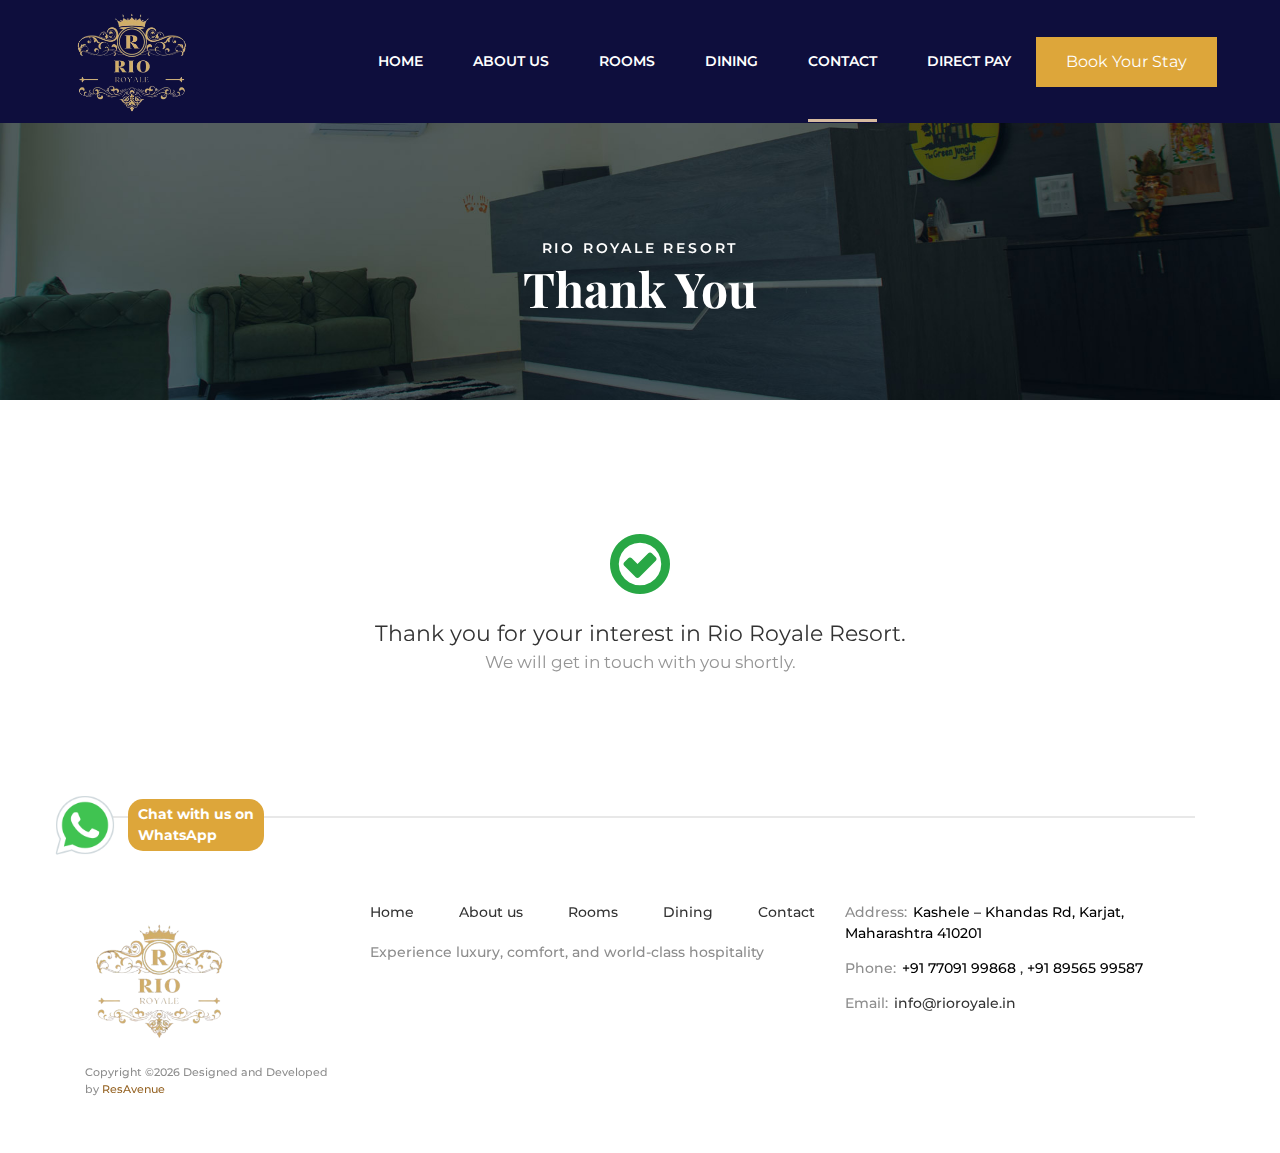
<file: thankyou.html>
<!DOCTYPE html>

<html lang="en">

<head>
<meta name="keywords" content="">


	<title>Thank You :: Rio Royale Resort</title>

	<meta charset="utf-8">

	<meta http-equiv="X-UA-Compatible" content="IE=edge">

	<meta name="description" content="Rio Royale Resort">
<link rel="stylesheet" type="text/css" href="styles/responsive.css">
	
	<meta name="viewport" content="width=device-width, initial-scale=1">

	<link rel="icon" href="images/favicon.png" type="images/png">

	<link rel="stylesheet" type="text/css" href="styles/bootstrap-4.1.2/bootstrap.min.css">

	<link href="plugins/font-awesome-4.7.0/css/font-awesome.min.css" rel="stylesheet" type="text/css">

	<link href="plugins/colorbox/colorbox.css" rel="stylesheet" type="text/css">

	<link rel="stylesheet" type="text/css" href="styles/main_styles.css">

	<link rel="stylesheet" type="text/css" href="styles/responsive.css">

<style>@media (max-width: 750px) {ul.cutpol{flex-direction: column !important;}ul.cutpol li{padding-bottom: 2%;}}</style>
</head>

<body>



<div class="super_container">

	

	<!-- Header -->

	<header class="header">

		<div class="header_content">



			<!-- Logo -->

			<div class="logo_container d-flex flex-column align-items-center justify-content-center">

				<div class="logo trans_500">

					<a href="https://rioroyale.in/" class="text-center">

						<img src="imgs/rio_logo.png" alt="Rio Royale Resort">

					</a>

				</div>

			</div>

			<div class="container">

				<div class="row">

					<div class="col">

						<div class="header_inner d-flex flex-row align-items-center justify-content-start">

							<nav class="main_nav">

								<ul class="d-flex flex-row align-items-center justify-content-start">

									<li><a href="index.html"><div class="nav_item d-flex flex-column align-items-center justify-content-center"><span>home</span></div></a></li>

									<li><a href="about.html"><div class="nav_item d-flex flex-column align-items-center justify-content-center"><span>about us</span></div></a></li>

									<li><a href="rooms.html"><div class="nav_item d-flex flex-column align-items-center justify-content-center"><span>rooms</span></div></a></li>

									<li><a href="glass-house-restaurant-multi-cuisine-Karjat.html"><div class="nav_item d-flex flex-column align-items-center justify-content-center"><span>Dining</span></div></a></li>

									<li class="active"><a href="contact.html"><div class="nav_item d-flex flex-column align-items-center justify-content-center"><span>contact</span></div></a></li>

									<li><a href="https://eur01.safelinks.protection.outlook.com/?url=https%3A%2F%2Fwww.swiftbook.io%2Finst%2F%23%2Fhome%3FpropertyId%3D762NTYGOdBiYExWauu502gYwXajfzS9rbxCKBB0RSZZY2MjI%3D%26JDRN%3DY%26ap%3D1%26gsId%3D762NTYGOdBiYExWauu502gYwXajfzS9rbxCKBB0RSZZY2MjI%3D&data=05%7C02%7CPriti.Iyer%40theaccessgroup.com%7Cf1c6ed20efca44ff023108de445d1ddf%7C739195a1f5d64d9aac42a1dbb7c7413d%7C0%7C0%7C639023363890224238%7CUnknown%7CTWFpbGZsb3d8eyJFbXB0eU1hcGkiOnRydWUsIlYiOiIwLjAuMDAwMCIsIlAiOiJXaW4zMiIsIkFOIjoiTWFpbCIsIldUIjoyfQ%3D%3D%7C0%7C%7C%7C&sdata=ZH6mI7FLeETVF2Bu0p%2FGr2easSFt2zHPQyQzvVuI5rY%3D&reserved=0" target="_blank"><div class="nav_item d-flex flex-column align-items-center justify-content-center"><span>Direct Pay</span></div></a></li>

								</ul>

							</nav>

							<a href="https://eur01.safelinks.protection.outlook.com/?url=https%3A%2F%2Fwww.swiftbook.io%2Finst%2F%23%2Fhome%3FpropertyId%3D762NTYGOdBiYExWauu502gYwXajfzS9rbxCKBB0RSZZY2MjI%3D%26JDRN%3DY%26ap%3D1%26gsId%3D762NTYGOdBiYExWauu502gYwXajfzS9rbxCKBB0RSZZY2MjI%3D&data=05%7C02%7CPriti.Iyer%40theaccessgroup.com%7Cf1c6ed20efca44ff023108de445d1ddf%7C739195a1f5d64d9aac42a1dbb7c7413d%7C0%7C0%7C639023363890224238%7CUnknown%7CTWFpbGZsb3d8eyJFbXB0eU1hcGkiOnRydWUsIlYiOiIwLjAuMDAwMCIsIlAiOiJXaW4zMiIsIkFOIjoiTWFpbCIsIldUIjoyfQ%3D%3D%7C0%7C%7C%7C&sdata=ZH6mI7FLeETVF2Bu0p%2FGr2easSFt2zHPQyQzvVuI5rY%3D&reserved=0" target="_blank" class="button_container header_button ml-auto"><div class="button text-center"><span>Book Your Stay</span></div></a>

							<div class="hamburger ml-auto"><i class="fa fa-bars" aria-hidden="true"></i></div>

						</div>

					</div>

				</div>

			</div>

		</div>

	</header>



	<!-- Menu -->

	<div class="menu">

		<div class="background_image" style="background-image:url(images/menu.jpg)"></div>

		<div class="menu_content d-flex flex-column align-items-center justify-content-center">

			<ul class="menu_nav_list text-center">

				<li><a href="index.html">Home</a></li>

				<li><a href="about.html">About us</a></li>

				<li><a href="rooms.html">Rooms</a></li>

				<li><a href="glass-house-restaurant-multi-cuisine-Karjat.html">Dining</a></li>

				<li><a href="contact.html">Contact</a></li>

				<li><a href="https://eur01.safelinks.protection.outlook.com/?url=https%3A%2F%2Fwww.swiftbook.io%2Finst%2F%23%2Fhome%3FpropertyId%3D762NTYGOdBiYExWauu502gYwXajfzS9rbxCKBB0RSZZY2MjI%3D%26JDRN%3DY%26ap%3D1%26gsId%3D762NTYGOdBiYExWauu502gYwXajfzS9rbxCKBB0RSZZY2MjI%3D&data=05%7C02%7CPriti.Iyer%40theaccessgroup.com%7Cf1c6ed20efca44ff023108de445d1ddf%7C739195a1f5d64d9aac42a1dbb7c7413d%7C0%7C0%7C639023363890224238%7CUnknown%7CTWFpbGZsb3d8eyJFbXB0eU1hcGkiOnRydWUsIlYiOiIwLjAuMDAwMCIsIlAiOiJXaW4zMiIsIkFOIjoiTWFpbCIsIldUIjoyfQ%3D%3D%7C0%7C%7C%7C&sdata=ZH6mI7FLeETVF2Bu0p%2FGr2easSFt2zHPQyQzvVuI5rY%3D&reserved=0" target="_blank">Direct Pay</a></li>

			</ul>

		</div>

	</div>

	

	<!-- Home -->

	<div class="home inner">

		<div class="parallax_background parallax-window" data-parallax="scroll" data-image-src="images/contact.jpg" data-speed="0.8"></div>

		<div class="home_content">

			<div class="home_subtitle">Rio Royale Resort</div>

			<div class="home_title">Thank You</div>

		</div>

	</div>



	<!-- Contact -->

	<div class="contact">

		<div class="container">

			<div class="row">

				<div class="col-lg-12">

					<div class="mailerBox thankyou">

						<div class="transaction-tlt"><span class="fa fa-check-circle-o"></span></div>

						<span class="text1">Thank you for your interest in Rio Royale Resort.</span>

						<span class="text2">We will get in touch with you shortly.</span>

					</div>

				</div>

			</div>

		</div>

	</div>



	<a href="https://wa.me/917709199868" class="whatsapp-icon"  onclick="openWhatsAppChat()" style="display: inline-flex; align-items: center; text-decoration: none;">
		<img src="whatsapp.png" alt="WhatsApp Icon" style="vertical-align: middle;">
		<span style="background-color: #dda63a; margin-left: 8px; padding: 5px 10px; border-radius: 15px; color: white; font-weight: bold; vertical-align: middle; white-space: nowrap;">Chat with us on <br>WhatsApp</span>
	  </a>
	<!-- Footer -->

	<footer class="footer">

		<div class="container">

			<div class="row">

				<!-- Footer Logo -->

				<div class="col-lg-3 footer_col">

					<div class="footer_logo_container">

						<div class="footer_logo">

							<a href="https://rioroyale.in/" class="text-center">

						<img src="imgs/rio_logo.png" alt="Rio Royale Resort">

					</a>

						</div>

						<div class="copyright">

							Copyright &copy;<script>document.write(new Date().getFullYear());</script> Designed and Developed by <a class="resLink" href="https://resavenue.com/" title="ResAvenue" target="_blank">ResAvenue</a>

						</div>

					</div>

				</div>

				<!-- Footer Menu -->

				<div class="col-lg-5 footer_col">

					<div class="footer_menu">

						<ul class="d-flex flex-row align-items-start justify-content-start">

							<li><a href="index.html">Home</a></li>

							<li><a href="about.html">About us</a></li>

							<li><a href="rooms.html">Rooms</a></li>

							<li><a href="glass-house-restaurant-multi-cuisine-Karjat.html">Dining</a></li>

							<li><a href="contact.html">Contact</a></li>

						</ul>

						<div class="footer_menu_text">

							<p>Experience luxury, comfort, and world-class hospitality</p>

						</div>

					</div>

				</div>

				<!-- Footer Contact -->

				<div class="col-lg-4 footer_col">

					<div class="footer_contact clearfix">

						<div class="footer_contact_content float-lg-right">

							<ul>

								<li>Address: <span>  <a style="color: #000;" href="https://maps.app.goo.gl/mjTV8aDJtbGDzAtm7"> 	Kashele – Khandas Rd, Karjat, Maharashtra 410201</span></a></li>
								<li> Phone: <span><a style="color: #000;" href="tel:+917709199868"> +91 77091 99868 </a>, <a style="color: #000;" href="tel:+918956599587"> +91 89565 99587 </a> </span></li>
								<li>Email: <span><a href="mailto:info@rioroyale.in">info@rioroyale.in</a></span></li>

							</ul>

						</div>

					</div>

				</div>

			</div>

		</div>

		<div class="footer_border_container">

			<div class="container">

				<div class="row border_row">

					<div class="col"><div class="footer_border"></div></div>

				</div>

			</div>

		</div>

	</footer>

</div>



<script src="js/jquery-3.2.1.min.js"></script>

<script src="styles/bootstrap-4.1.2/popper.js"></script>

<script src="styles/bootstrap-4.1.2/bootstrap.min.js"></script>

<script src="plugins/scrollmagic/ScrollMagic.min.js"></script>

<script src="plugins/easing/easing.js"></script>

<script src="plugins/parallax-js-master/parallax.min.js"></script>

<script src="js/custom.js"></script>

</body>

</html>
</file>
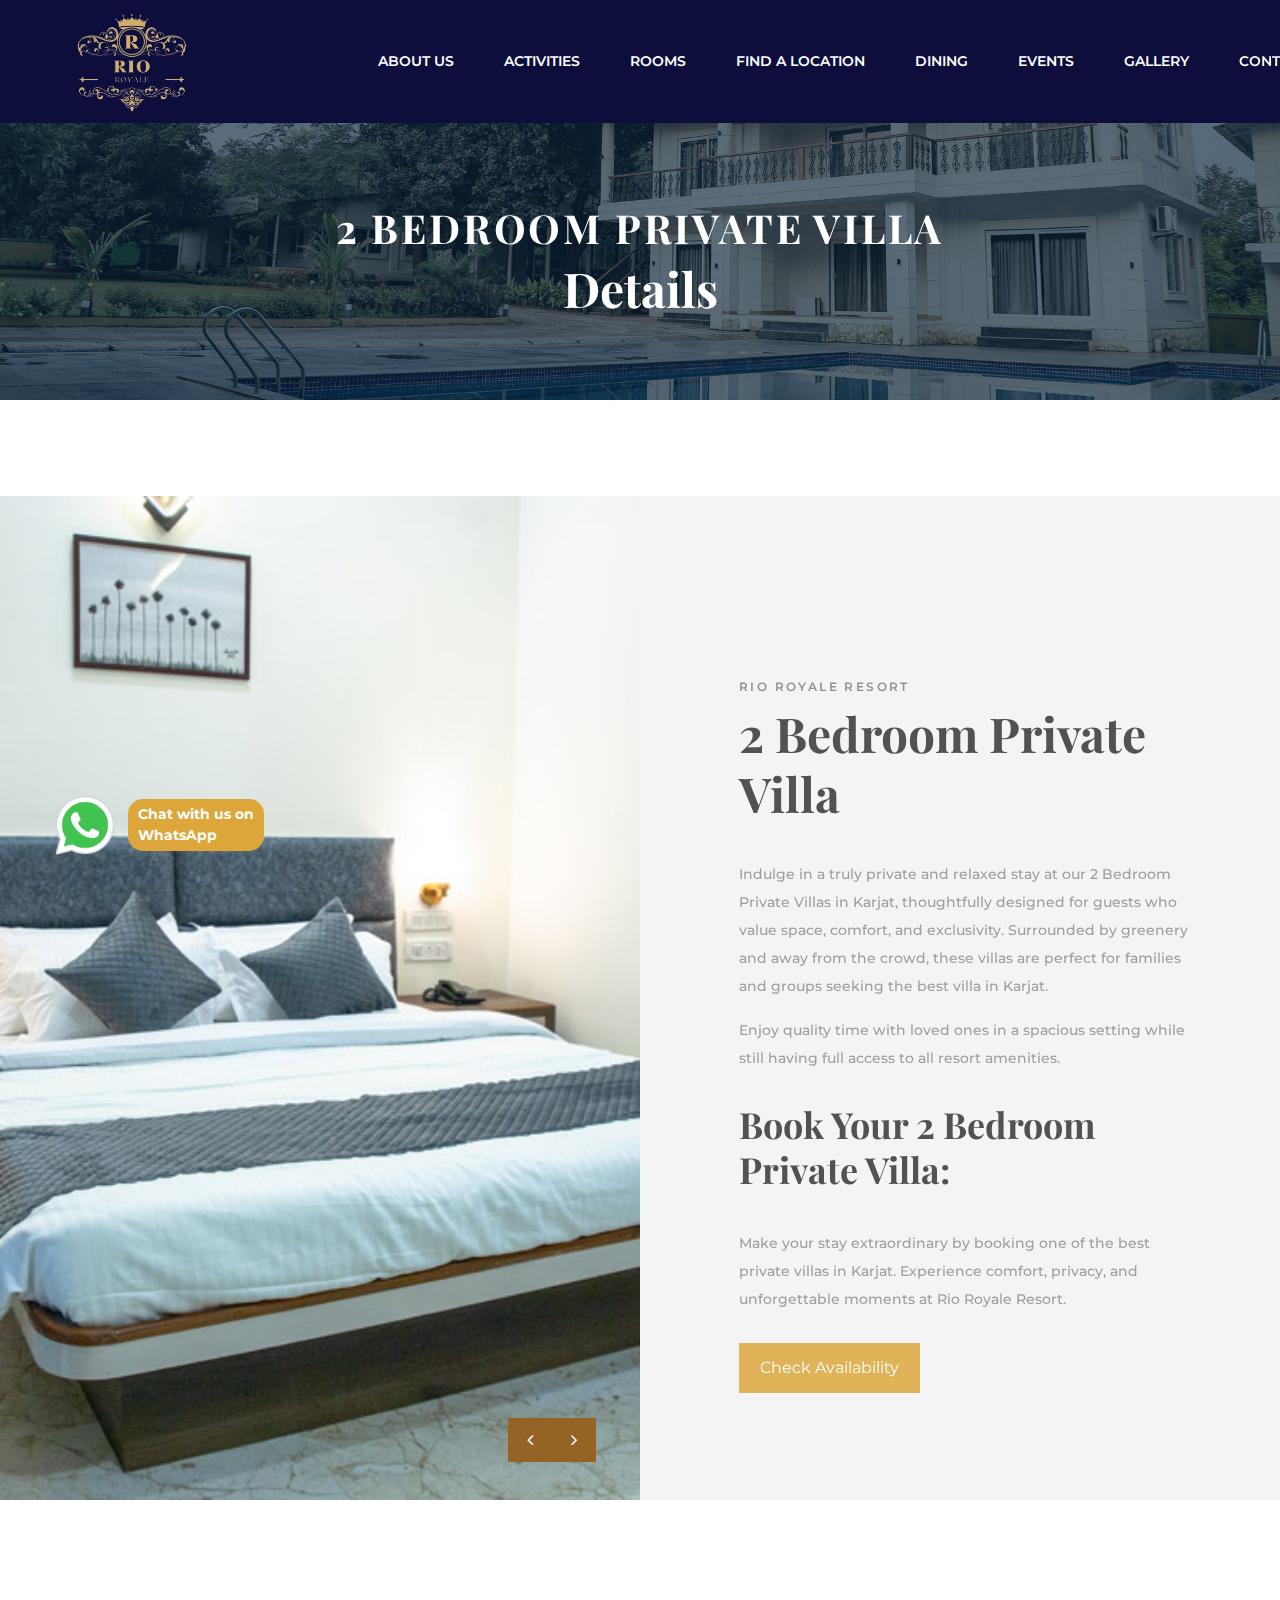
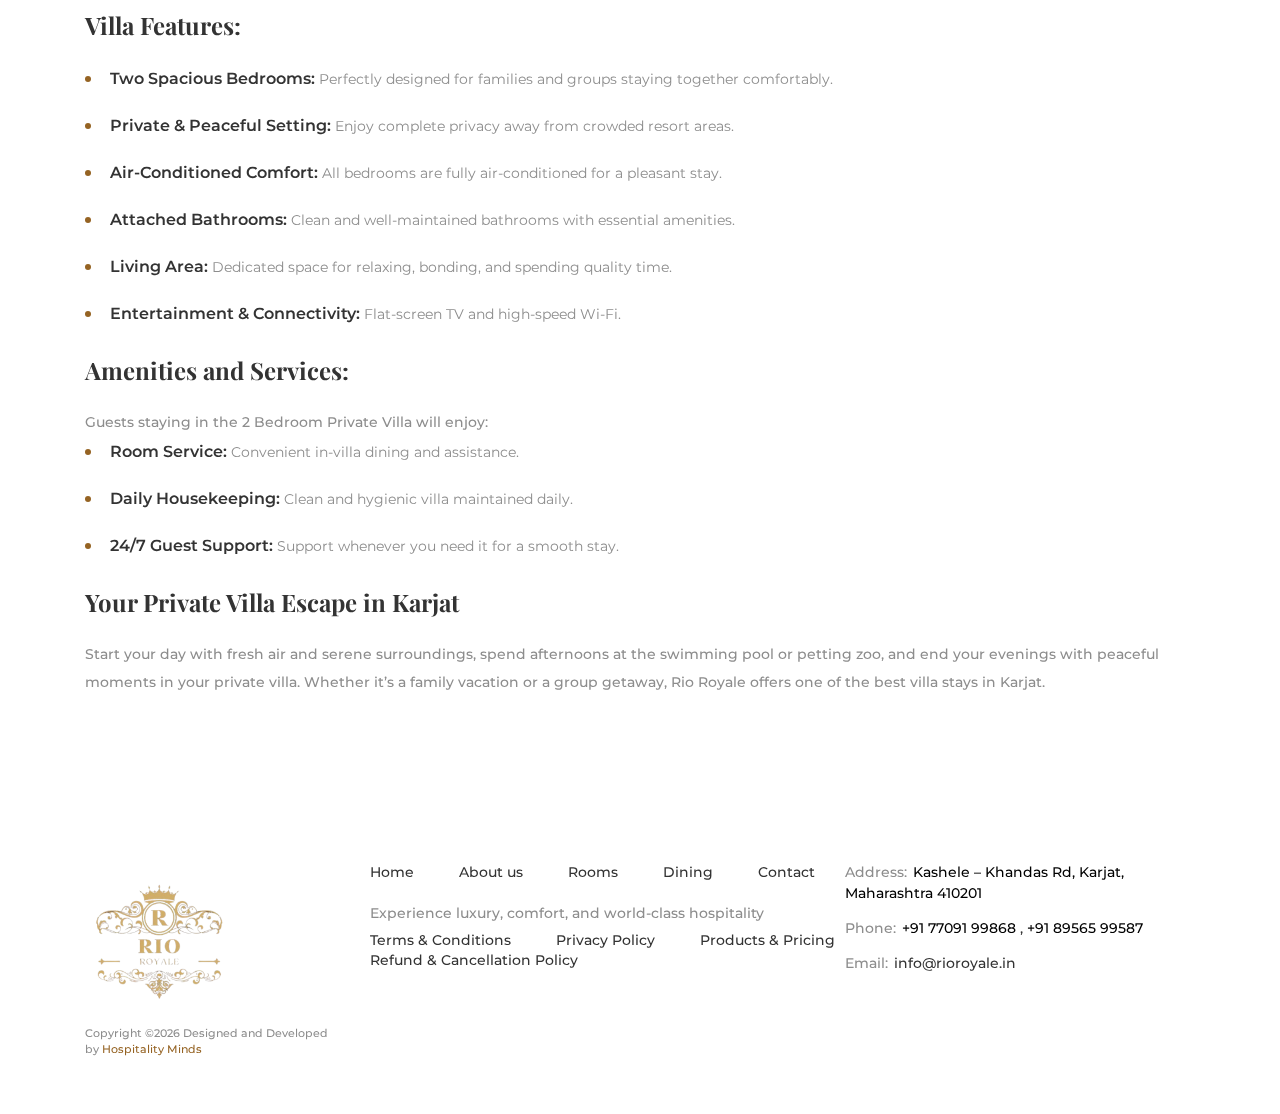
<file: villa.html>
<!DOCTYPE html>

<html lang="en">

<head>
<meta name="keywords" content="">


	<title>Accommodation near Dhak Bahiri Caves Karjat | Rio Royale Resort
	</title>
	<meta name="description" content="">
	<meta charset="utf-8">
	<link rel="canonical" href="" />

	<meta http-equiv="X-UA-Compatible" content="IE=edge">


	<meta name="viewport" content="width=device-width, initial-scale=1">

	<link rel="stylesheet" type="text/css" href="styles/responsive.css">
	

	<link rel="stylesheet" type="text/css" href="styles/bootstrap-4.1.2/bootstrap.min.css">

	<link href="plugins/font-awesome-4.7.0/css/font-awesome.min.css" rel="stylesheet" type="text/css">

	<link href="plugins/colorbox/colorbox.css" rel="stylesheet" type="text/css">

	<link rel="stylesheet" type="text/css" href="plugins/OwlCarousel2-2.2.1/owl.carousel.css">

	<link rel="stylesheet" type="text/css" href="plugins/OwlCarousel2-2.2.1/owl.theme.default.css">

	<link rel="stylesheet" type="text/css" href="plugins/OwlCarousel2-2.2.1/animate.css">

	<link rel="stylesheet" type="text/css" href="styles/main_styles.css">
	<link rel="stylesheet" type="text/css" href="styles/custom.css">

	<link rel="stylesheet" type="text/css" href="styles/responsive.css">
<style>@media (max-width: 750px) {ul.cutpol{flex-direction: column !important;}ul.cutpol li{padding-bottom: 2%;}}</style>
</head>

<body class="roomsDetailsPage">

	

<div class="super_container">

	

	<!-- Header -->

	<header class="header">

		<div class="header_content">

			<!-- Logo -->

			<div class="logo_container d-flex flex-column align-items-center justify-content-center">

				<div class="logo trans_500">

					<a href="https://rioroyale.in/" class="text-center">

						<img src="imgs/rio_logo.png" alt="Rio Royale Resort">

					</a>

				</div>

			</div>

			<div class="container">

				<div class="row">

					<div class="col">

						<div class="header_inner d-flex flex-row align-items-center justify-content-start">

							<nav class="main_nav">

								<ul class="d-flex flex-row align-items-center justify-content-start">
									<li><a href="about.html"><div class="nav_item d-flex flex-column align-items-center justify-content-center"><span>about us</span></div></a></li>
									<li><a href="#"><div class="nav_item d-flex flex-column align-items-center justify-content-center"><span>Activities</span></div></a></li>
									<li><a href="rooms.html"><div class="nav_item d-flex flex-column align-items-center justify-content-center"><span>rooms</span></div></a></li>
									<li><a href="#"><div class="nav_item d-flex flex-column align-items-center justify-content-center"><span>Find A Location</span></div></a></li>
									<li><a href="#"><div class="nav_item d-flex flex-column align-items-center justify-content-center"><span>Dining</span></div></a></li>
									<li ><a href="#"><div class="nav_item d-flex flex-column align-items-center justify-content-center"><span>Events</span></div></a></li>
									<li ><a href="#"><div class="nav_item d-flex flex-column align-items-center justify-content-center"><span>Gallery</span></div></a></li>
									<li><a href="contact.html"><div class="nav_item d-flex flex-column align-items-center justify-content-center"><span>contact</span></div></a></li>
								</ul>

							</nav>

							<a href="https://eur01.safelinks.protection.outlook.com/?url=https%3A%2F%2Fwww.swiftbook.io%2Finst%2F%23%2Fhome%3FpropertyId%3D762NTYGOdBiYExWauu502gYwXajfzS9rbxCKBB0RSZZY2MjI%3D%26JDRN%3DY%26ap%3D1%26gsId%3D762NTYGOdBiYExWauu502gYwXajfzS9rbxCKBB0RSZZY2MjI%3D&data=05%7C02%7CPriti.Iyer%40theaccessgroup.com%7Cf1c6ed20efca44ff023108de445d1ddf%7C739195a1f5d64d9aac42a1dbb7c7413d%7C0%7C0%7C639023363890224238%7CUnknown%7CTWFpbGZsb3d8eyJFbXB0eU1hcGkiOnRydWUsIlYiOiIwLjAuMDAwMCIsIlAiOiJXaW4zMiIsIkFOIjoiTWFpbCIsIldUIjoyfQ%3D%3D%7C0%7C%7C%7C&sdata=ZH6mI7FLeETVF2Bu0p%2FGr2easSFt2zHPQyQzvVuI5rY%3D&reserved=0" target="_blank" class="button_container header_button ml-auto"><div class="button text-center"><span>Book Your Stay</span></div></a>

							<div class="hamburger ml-auto"><i class="fa fa-bars" aria-hidden="true"></i></div>

						</div>

					</div>

				</div>

			</div>

		</div>

	</header>



	<!-- Menu -->

	<div class="menu">

		<div class="background_image" style="background-image:url(images/menu.jpg)" alt="deluxe room with valley view, stay in Karjat, Rio Royale Resort
		"></div>

		<div class="menu_content d-flex flex-column align-items-center justify-content-center">

			<ul class="menu_nav_list text-center">

				<li><a href="index.html">Home</a></li>

				<li><a href="about.html">About us</a></li>

				<li><a href="rooms.html">Rooms</a></li>

				<li><a href="glass-house-restaurant-multi-cuisine-Karjat.html">Dining</a></li>

				<li><a href="contact.html">Contact</a></li>

				<li><a href="https://eur01.safelinks.protection.outlook.com/?url=https%3A%2F%2Fwww.swiftbook.io%2Finst%2F%23%2Fhome%3FpropertyId%3D762NTYGOdBiYExWauu502gYwXajfzS9rbxCKBB0RSZZY2MjI%3D%26JDRN%3DY%26ap%3D1%26gsId%3D762NTYGOdBiYExWauu502gYwXajfzS9rbxCKBB0RSZZY2MjI%3D&data=05%7C02%7CPriti.Iyer%40theaccessgroup.com%7Cf1c6ed20efca44ff023108de445d1ddf%7C739195a1f5d64d9aac42a1dbb7c7413d%7C0%7C0%7C639023363890224238%7CUnknown%7CTWFpbGZsb3d8eyJFbXB0eU1hcGkiOnRydWUsIlYiOiIwLjAuMDAwMCIsIlAiOiJXaW4zMiIsIkFOIjoiTWFpbCIsIldUIjoyfQ%3D%3D%7C0%7C%7C%7C&sdata=ZH6mI7FLeETVF2Bu0p%2FGr2easSFt2zHPQyQzvVuI5rY%3D&reserved=0" target="_blank">Direct Pay</a></li>

			</ul>

		</div>

	</div>

	

	<!-- Home -->

	<div class="home inner">

		<div class="parallax_background parallax-window" data-parallax="scroll" data-image-src="images/rooms.jpg" data-speed="0.8" alt="deluxe room with valley view, stay in Karjat, Rio Royale Resort
		"></div>

		<div class="home_content">

			<div class="home_subtitle"><h1 class="txt-white">2 Bedroom Private Villa</h1></div>
			<div class="home_title">Details</div>

		</div>

	</div>



	<!-- Rooms -->

	<div class="big_room">

		<div class="container-fluid">

			<div class="row row-xl-eq-height">

				<div class="col-xl-6 order-xl-1 order-2">

					<div class="big_room_slider_container">

						<!-- Big Room SLider -->

						<div class="owl-carousel owl-theme big_room_slider">

							<!-- Slide -->

							<div class="owl-item">

								<div class="background_image" style="background-image:url(images/deluxe-room-1.jpg)" alt="deluxe room with valley view, stay in Karjat, Rio Royale Resort
								"></div>

							</div>

							<!-- Slide -->

							<div class="owl-item">

								<div class="background_image" style="background-image:url(images/deluxe-room-2.jpg)" alt="deluxe room with valley view, stay in Karjat, Rio Royale Resort
								"></div>

							</div>

							<!-- Slide -->

							<div class="owl-item">

								<div class="background_image" style="background-image:url(images/deluxe-room-3.jpg)" alt="deluxe room with valley view, stay in Karjat, Rio Royale Resort
								"></div>

							</div>

							<!-- Slide -->

							<div class="owl-item">

								<div class="background_image" style="background-image:url(images/deluxe-room-4.jpg)" alt="deluxe room with valley view, stay in Karjat, Rio Royale Resort
								"></div>

							</div>

							<!-- Slide -->

							<div class="owl-item">

								<div class="background_image" style="background-image:url(images/deluxe-room-5.jpg)" alt="deluxe room with valley view, stay in Karjat, Rio Royale Resort
								"></div>

							</div>

							<!-- Slide -->

							<div class="owl-item">

								<div class="background_image" style="background-image:url(images/deluxe-room-6.jpg)" alt="deluxe room with valley view, stay in Karjat, Rio Royale Resort
								"></div>

							</div>

							<!-- Slide -->

							<div class="owl-item">

								<div class="background_image" style="background-image:url(images/deluxe-room-7.jpg)" alt="deluxe room with valley view, stay in Karjat, Rio Royale Resort
								"></div>

							</div>

							<!-- Slide -->

							<div class="owl-item">

								<div class="background_image" style="background-image:url(images/deluxe-room-8.jpg)" alt="deluxe room with valley view, stay in Karjat, Rio Royale Resort
								"></div>

							</div>

							<!-- Slide -->

							<div class="owl-item">

								<div class="background_image" style="background-image:url(images/deluxe-room-9.jpg)" alt="deluxe room with valley view, stay in Karjat, Rio Royale Resort
								"></div>

							</div>

						</div>

						<div class="big_room_slider_nav_container d-flex flex-row align-items-start justify-content-start">

							<div class="big_room_slider_prev big_room_slider_nav"><i class="fa fa-angle-left" aria-hidden="true"></i></div>

							<div class="big_room_slider_next big_room_slider_nav"><i class="fa fa-angle-right" aria-hidden="true"></i></div>

						</div>

					</div>

				</div>

				<div class="col-xl-6 order-xl-2 order-1">

					<div class="big_room_content">

						<div class="big_room_content_inner magic_up">

							<div class="section_title_container">

								<div class="section_subtitle">Rio Royale Resort</div>

								<div class="section_title"><h2>2 Bedroom Private Villa</h2></div>

							</div>

							<div class="big_room_text">
							<p>Indulge in a truly private and relaxed stay at our 2 Bedroom Private Villas in Karjat, thoughtfully designed for guests who value space, comfort, and exclusivity. Surrounded by greenery and away from the crowd, these villas are perfect for families and groups seeking the best villa in Karjat.</p>
							<p>Enjoy quality time with loved ones in a spacious setting while still having full access to all resort amenities.</p>
							
							</div>

							

							<div class="big_room_Cont2">

								<div class="section_title_inner"><h3>Book Your 2 Bedroom Private Villa:</h3></div>

								<div class="big_room_text">
									<p>Make your stay extraordinary by booking one of the best private villas in Karjat. Experience comfort, privacy, and unforgettable moments at Rio Royale Resort.</p>
								</div>

								

								<a href="https://eur01.safelinks.protection.outlook.com/?url=https%3A%2F%2Fwww.swiftbook.io%2Finst%2F%23%2Fhome%3FpropertyId%3D762NTYGOdBiYExWauu502gYwXajfzS9rbxCKBB0RSZZY2MjI%3D%26JDRN%3DY%26ap%3D1%26gsId%3D762NTYGOdBiYExWauu502gYwXajfzS9rbxCKBB0RSZZY2MjI%3D&data=05%7C02%7CPriti.Iyer%40theaccessgroup.com%7Cf1c6ed20efca44ff023108de445d1ddf%7C739195a1f5d64d9aac42a1dbb7c7413d%7C0%7C0%7C639023363890224238%7CUnknown%7CTWFpbGZsb3d8eyJFbXB0eU1hcGkiOnRydWUsIlYiOiIwLjAuMDAwMCIsIlAiOiJXaW4zMiIsIkFOIjoiTWFpbCIsIldUIjoyfQ%3D%3D%7C0%7C%7C%7C&sdata=ZH6mI7FLeETVF2Bu0p%2FGr2easSFt2zHPQyQzvVuI5rY%3D&reserved=0" target="_blank" class="button_container check_availability"><div class="button text-center"><span>Check Availability</span></div></a>

							</div>

						</div>

						

					</div>

				</div>

			</div>

		</div>

	</div>

	

	<div class="room_details_info_container">

		<div class="container">

			<div class="row">

				<div class="col">

					<div class="details_title_container">

						<div class="section_title"><h4>Villa Features: </h4></div>

					</div>

				</div>

			</div>

			<div class="row">

				<div class="col-lg-12">

					<div class="roomDetailsInfo">

						<ul>

							<li><span>Two Spacious Bedrooms:</span>  Perfectly designed for families and groups staying together comfortably.</li>
							<li><span>Private & Peaceful Setting:</span> Enjoy complete privacy away from crowded resort areas.</li>
							<li><span>Air-Conditioned Comfort:</span> All bedrooms are fully air-conditioned for a pleasant stay.</li>
							<li><span>Attached Bathrooms:</span> Clean and well-maintained bathrooms with essential amenities.</li>
							<li><span>Living Area:</span> Dedicated space for relaxing, bonding, and spending quality time.</li>
							<li><span>Entertainment & Connectivity:</span>  Flat-screen TV and high-speed Wi-Fi.</li>
						</ul>

					</div>

				</div>

			</div>

			

			<div class="row">

				<div class="col">

					<div class="details_title_container">

						<div class="section_title"><h4>Amenities and Services:</h4></div>

					</div>

				</div>

			</div>

			<div class="row">

				<div class="col-lg-12">

					<div class="roomDetailsInfo">

						<p>Guests staying in the 2 Bedroom Private Villa will enjoy:</p>
						<ul>

							<li><span>Room Service:</span> Convenient in-villa dining and assistance.</li>
							<li><span>Daily Housekeeping:</span> Clean and hygienic villa maintained daily.</li>
							<li><span>24/7 Guest Support:</span> Support whenever you need it for a smooth stay.</li>
						</ul>

					</div>

				</div>

			</div>

			

			<div class="row">

				<div class="col">

					<div class="details_title_container">

						<div class="section_title"><h4>Your Private Villa Escape in Karjat
</h4></div>

					</div>

				</div>

			</div>

			<div class="row">

				<div class="col-lg-12">

					<div class="roomDetailsInfo">
						<p>Start your day with fresh air and serene surroundings, spend afternoons at the swimming pool or petting zoo, and end your evenings with peaceful moments in your private villa. Whether it’s a family vacation or a group getaway, Rio Royale offers one of the best villa stays in Karjat.
</p>
					</div>

				</div>

			</div>

		</div>

	</div>



	<a href="https://wa.me/917709199868" class="whatsapp-icon"  onclick="openWhatsAppChat()" style="display: inline-flex; align-items: center; text-decoration: none;">
		<img src="whatsapp.png" alt="WhatsApp Icon" style="vertical-align: middle;">
		<span style="background-color: #dda63a; margin-left: 8px; padding: 5px 10px; border-radius: 15px; color: white; font-weight: bold; vertical-align: middle; white-space: nowrap;">Chat with us on <br>WhatsApp</span>
	  </a>
	<!-- Footer -->

<footer class="footer">
		<div class="container">
			<div class="row">
				<!-- Footer Logo -->
				<div class="col-lg-3 footer_col">
					<div class="footer_logo_container">
						<div class="footer_logo">
							<a href="https://rioroyale.in/" class="text-center">

						<img src="imgs/rio_logo.png" alt="Rio Royale Resort">

					</a>
						</div>
						<div class="copyright">
							Copyright &copy;<script>document.write(new Date().getFullYear());</script> Designed and Developed by <a class="resLink" href="https://hospitalityminds.com/" title="Hospitality Minds" target="_blank">Hospitality Minds</a>
						</div>
					</div>
				</div>
				<!-- Footer Menu -->
					<div class="col-lg-5 footer_col">

					<div class="footer_menu">

						<ul class="d-flex flex-row align-items-start justify-content-start">

							<li><a href="index.html">Home</a></li>

							<li><a href="about.html">About us</a></li>

							<li><a href="rooms.html">Rooms</a></li>

							<li><a href="dining.html">Dining</a></li>

							
							<li><a href="contact.html">Contact</a></li>

						</ul>

						<div class="footer_menu_text">

							<p>Experience luxury, comfort, and world-class hospitality</p>

						</div>
						<ul class="d-flex flex-row align-items-start justify-content-start cutpol" style="padding-top: 2%;">

							<li><a href="terms-conditions.html">Terms & Conditions</a></li>

							<li><a href="privacy-policy.html">Privacy Policy</a></li>

							<li><a href="products-pricing.html">Products & Pricing</a></li>


						</ul>
						<ul class="d-flex flex-row align-items-start justify-content-start cutpol" style="padding-top: 2%;">


							<li><a href="refund-cancellation-policy.html">Refund & Cancellation Policy</a></li>

						</ul>

					</div>

				</div>
				<!-- Footer Contact -->
				<div class="col-lg-4 footer_col">
					<div class="footer_contact clearfix">
						<div class="footer_contact_content float-lg-right">
							<ul>
								<li>Address: <span>  <a style="color: #000;" href="https://maps.app.goo.gl/mjTV8aDJtbGDzAtm7"> 	Kashele – Khandas Rd, Karjat, Maharashtra 410201</span></a></li>
								<li> Phone: <span><a style="color: #000;" href="tel:+917709199868"> +91 77091 99868 </a>, <a style="color: #000;" href="tel:+918956599587"> +91 89565 99587 </a> </span></li>
								<li>Email: <span><a href="mailto:info@rioroyale.in">info@rioroyale.in</a></span></li>
							</ul>
						</div>
					</div>
				</div>
			</div>
		</div>
	</footer>

</div>



<script src="js/jquery-3.2.1.min.js"></script>

<script src="styles/bootstrap-4.1.2/popper.js"></script>

<script src="styles/bootstrap-4.1.2/bootstrap.min.js"></script>

<script src="plugins/greensock/TweenMax.min.js"></script>

<script src="plugins/scrollmagic/ScrollMagic.min.js"></script>

<script src="plugins/greensock/animation.gsap.min.js"></script>

<script src="plugins/greensock/ScrollToPlugin.min.js"></script>

<script src="plugins/colorbox/jquery.colorbox-min.js"></script>

<script src="plugins/OwlCarousel2-2.2.1/owl.carousel.js"></script>

<script src="plugins/easing/easing.js"></script>

<script src="plugins/parallax-js-master/parallax.min.js"></script>

<script src="js/custom.js"></script>

<script type="application/ld+json">
	{
	  "@context": "https://schema.org",
	  "@type": "Resort",
	  "name": "Rio Royale Resort",
	  "image": "https://rioroyale.in/images/intro_1.jpg" alt="deluxe room with valley view, stay in Karjat, Rio Royale Resort
		",
	  "@id": "",
	  "url": "https://rioroyale.in/",
	  "telephone": "92720 29995",
	  "priceRange": "$$",
	  "address": {
		"@type": "PostalAddress",
		"streetAddress": "At Kashele, Next to SR Meadows",
		"addressLocality": "Karjat , Maharashtra",
		"postalCode": "410201",
		"addressCountry": "IN"
	  },
	  "geo": {
		"@type": "GeoCoordinates",
		"latitude": 18.9992211,
		"longitude": 73.4141941
	  },
	  "openingHoursSpecification": {
		"@type": "OpeningHoursSpecification",
		"dayOfWeek": [
		  "Monday",
		  "Tuesday",
		  "Wednesday",
		  "Thursday",
		  "Friday",
		  "Saturday",
		  "Sunday"
		],
		"opens": "00:00",
		"closes": "23:59"
	  },
	  "sameAs": [
		"https://www.facebook.com/greenjungleresort",
		"https://www.instagram.com/thegreenjunglekarjat",
		"https://rioroyale.in/"
	  ] 
	}
	</script>

</body>

</html>
</file>
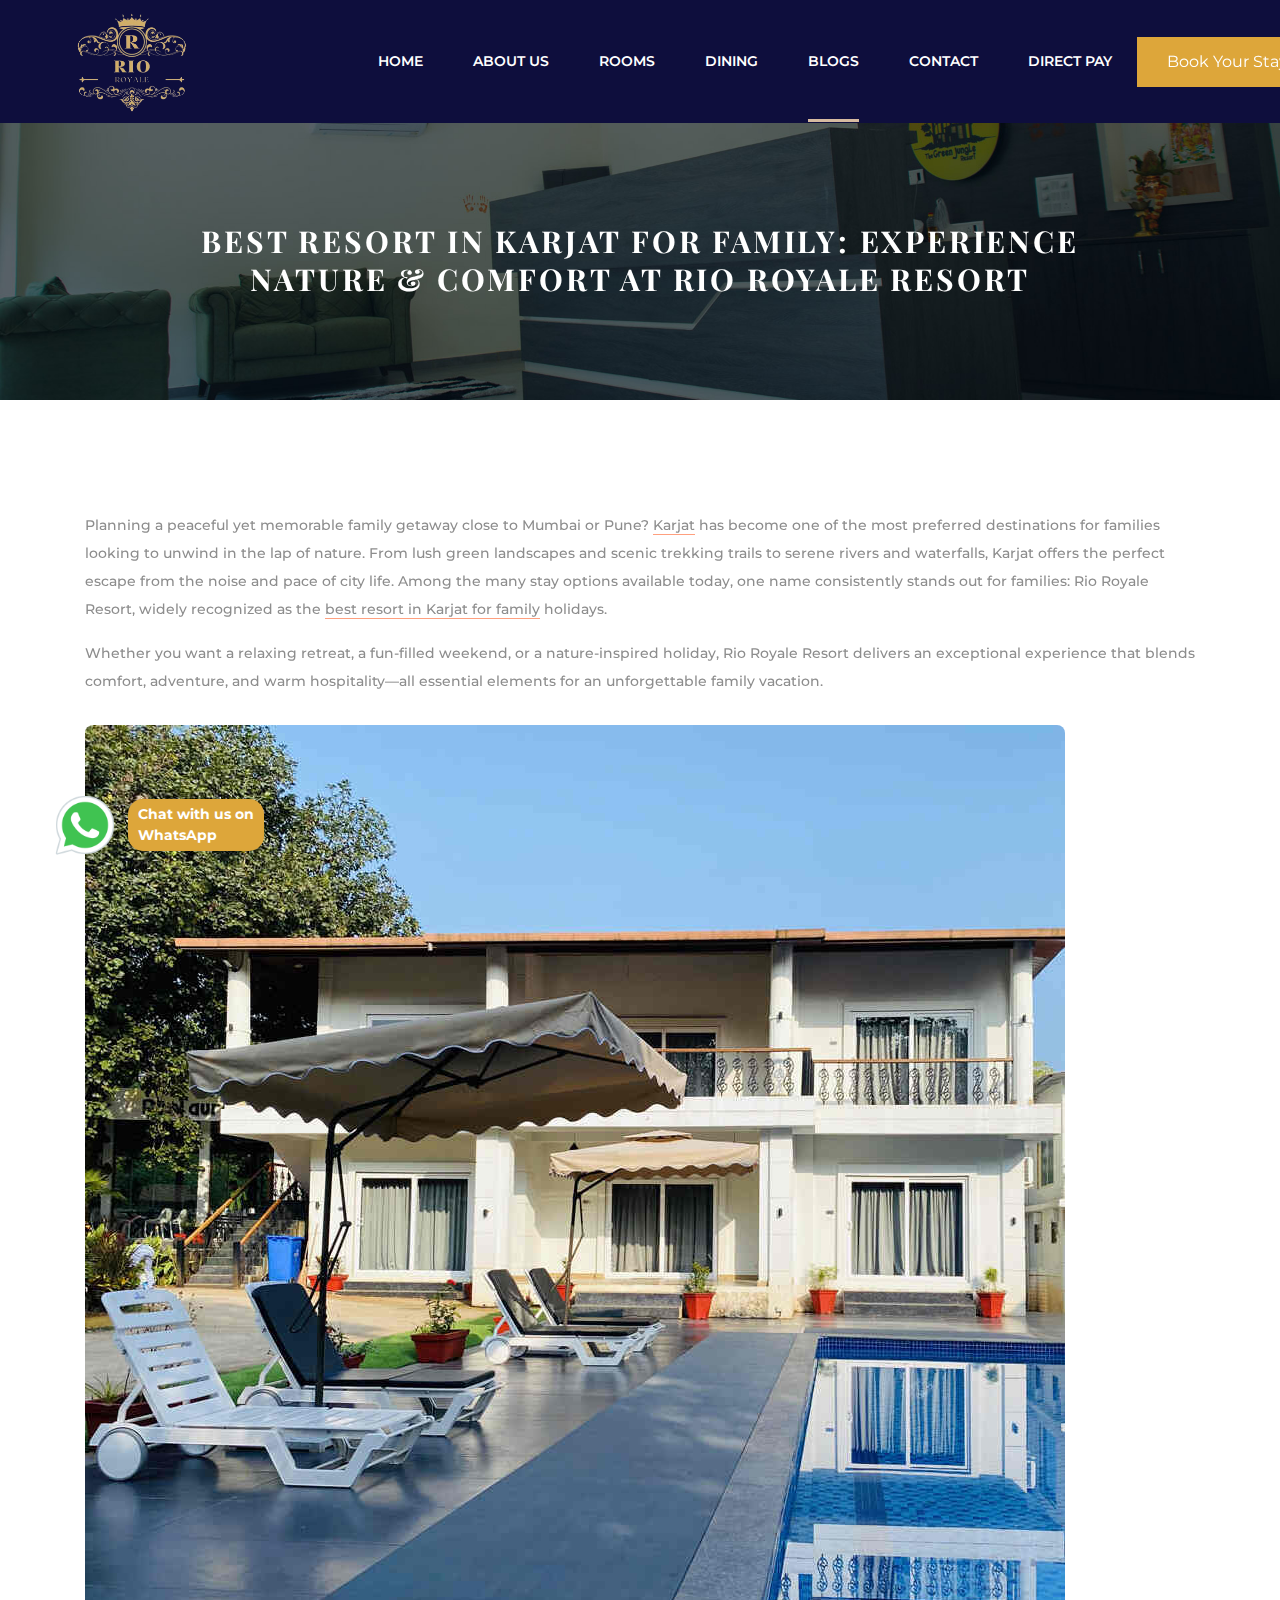
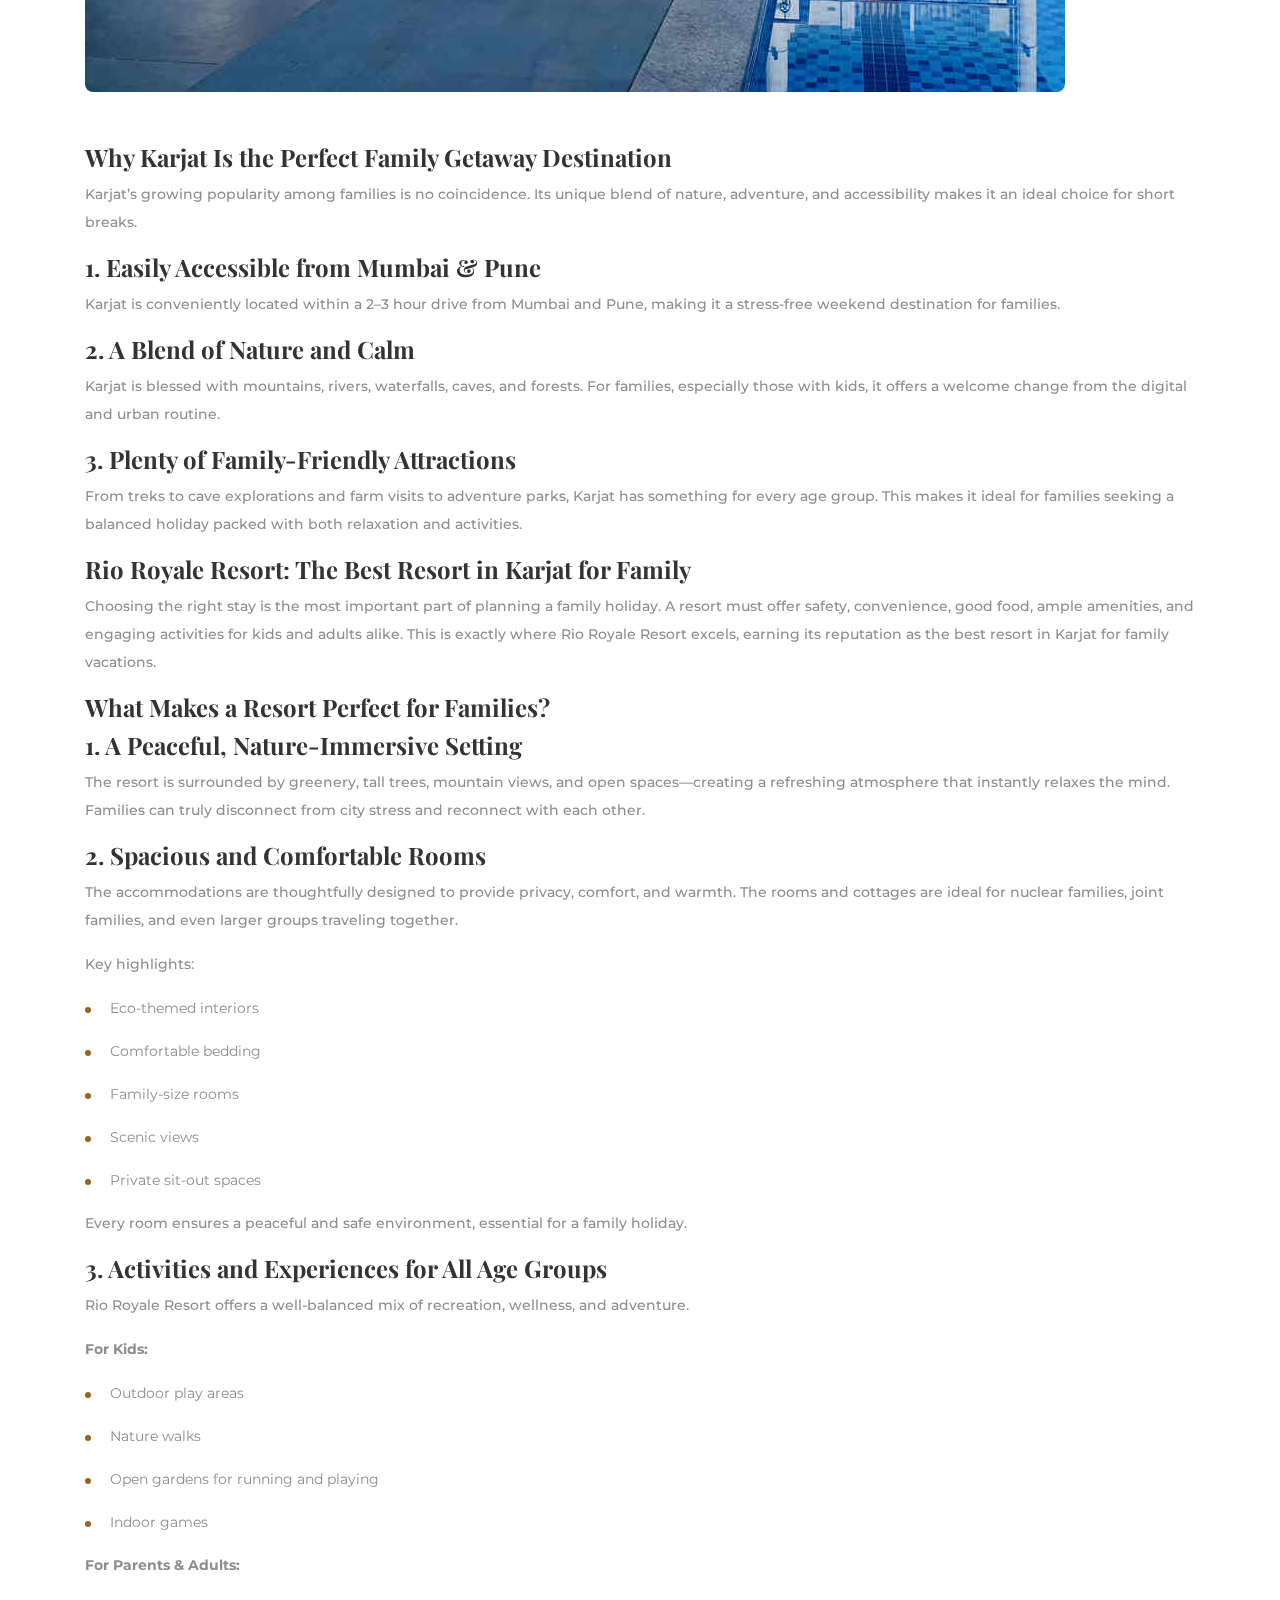
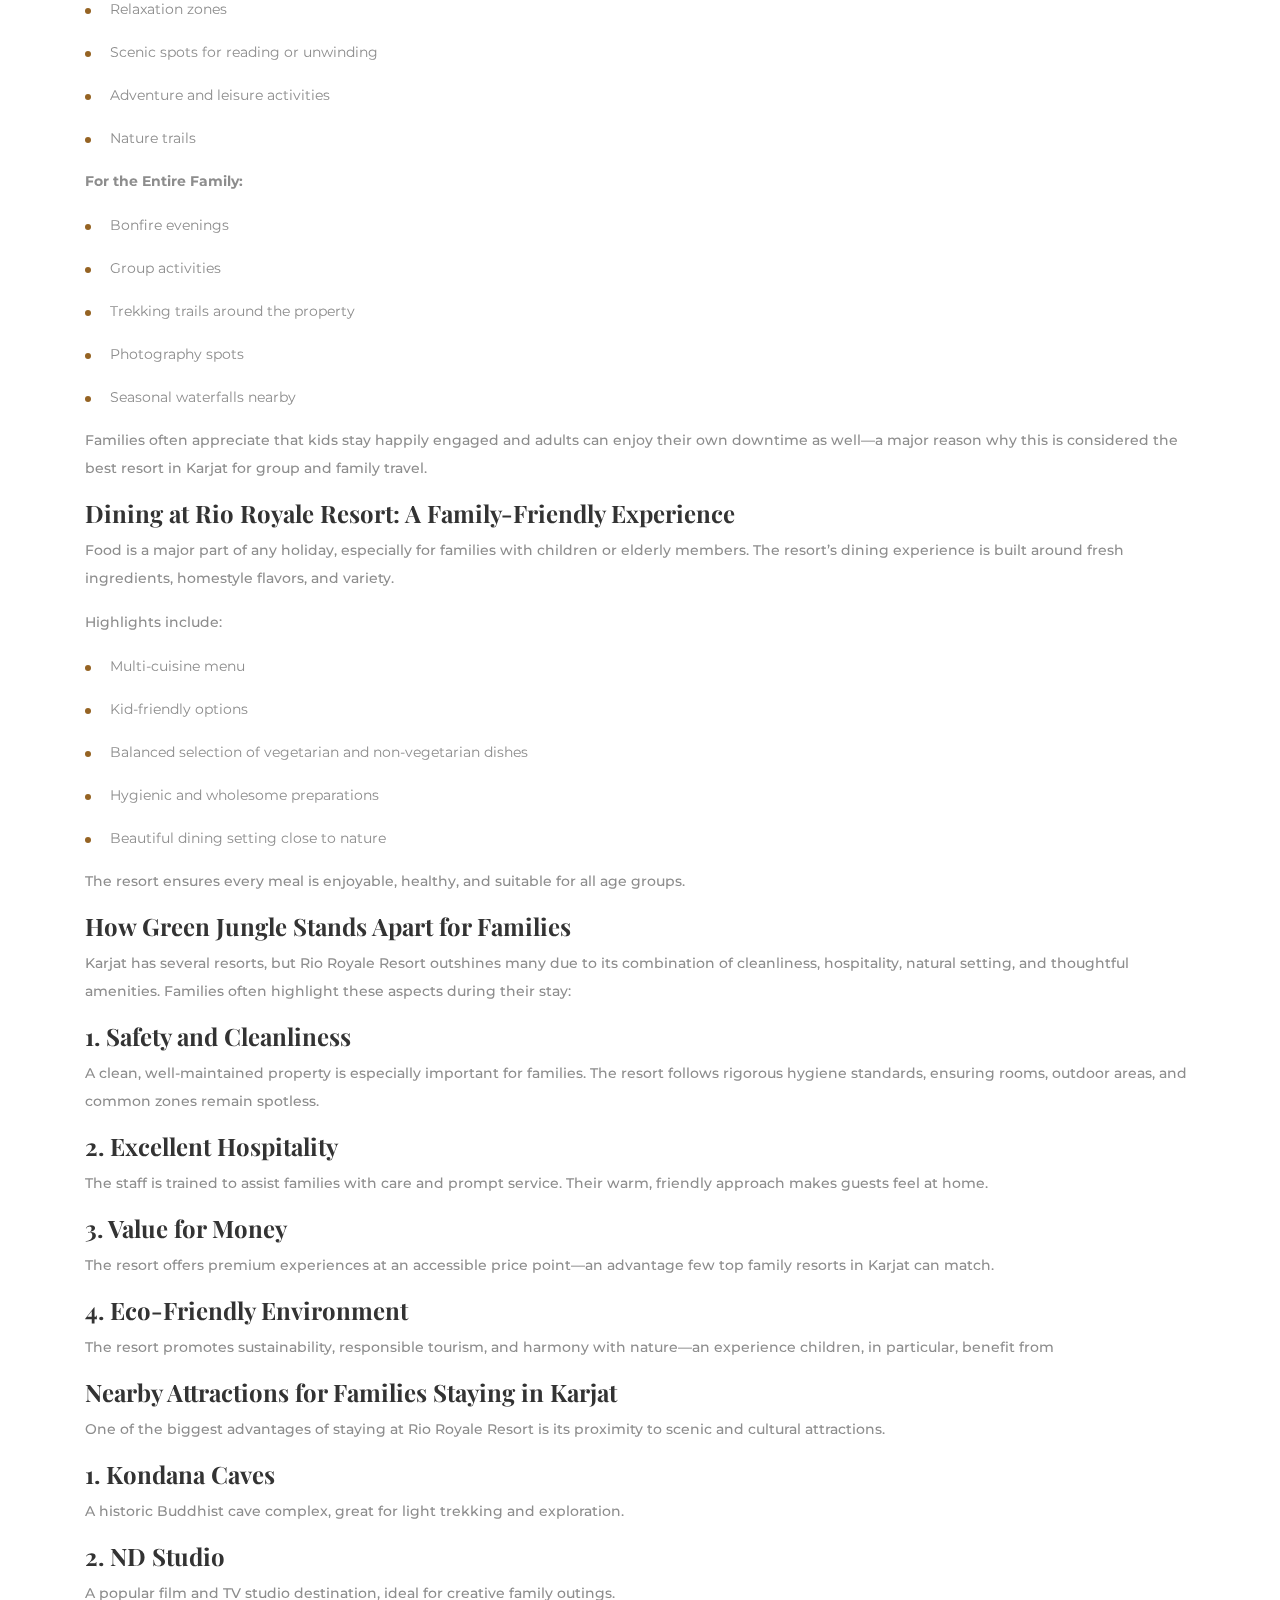
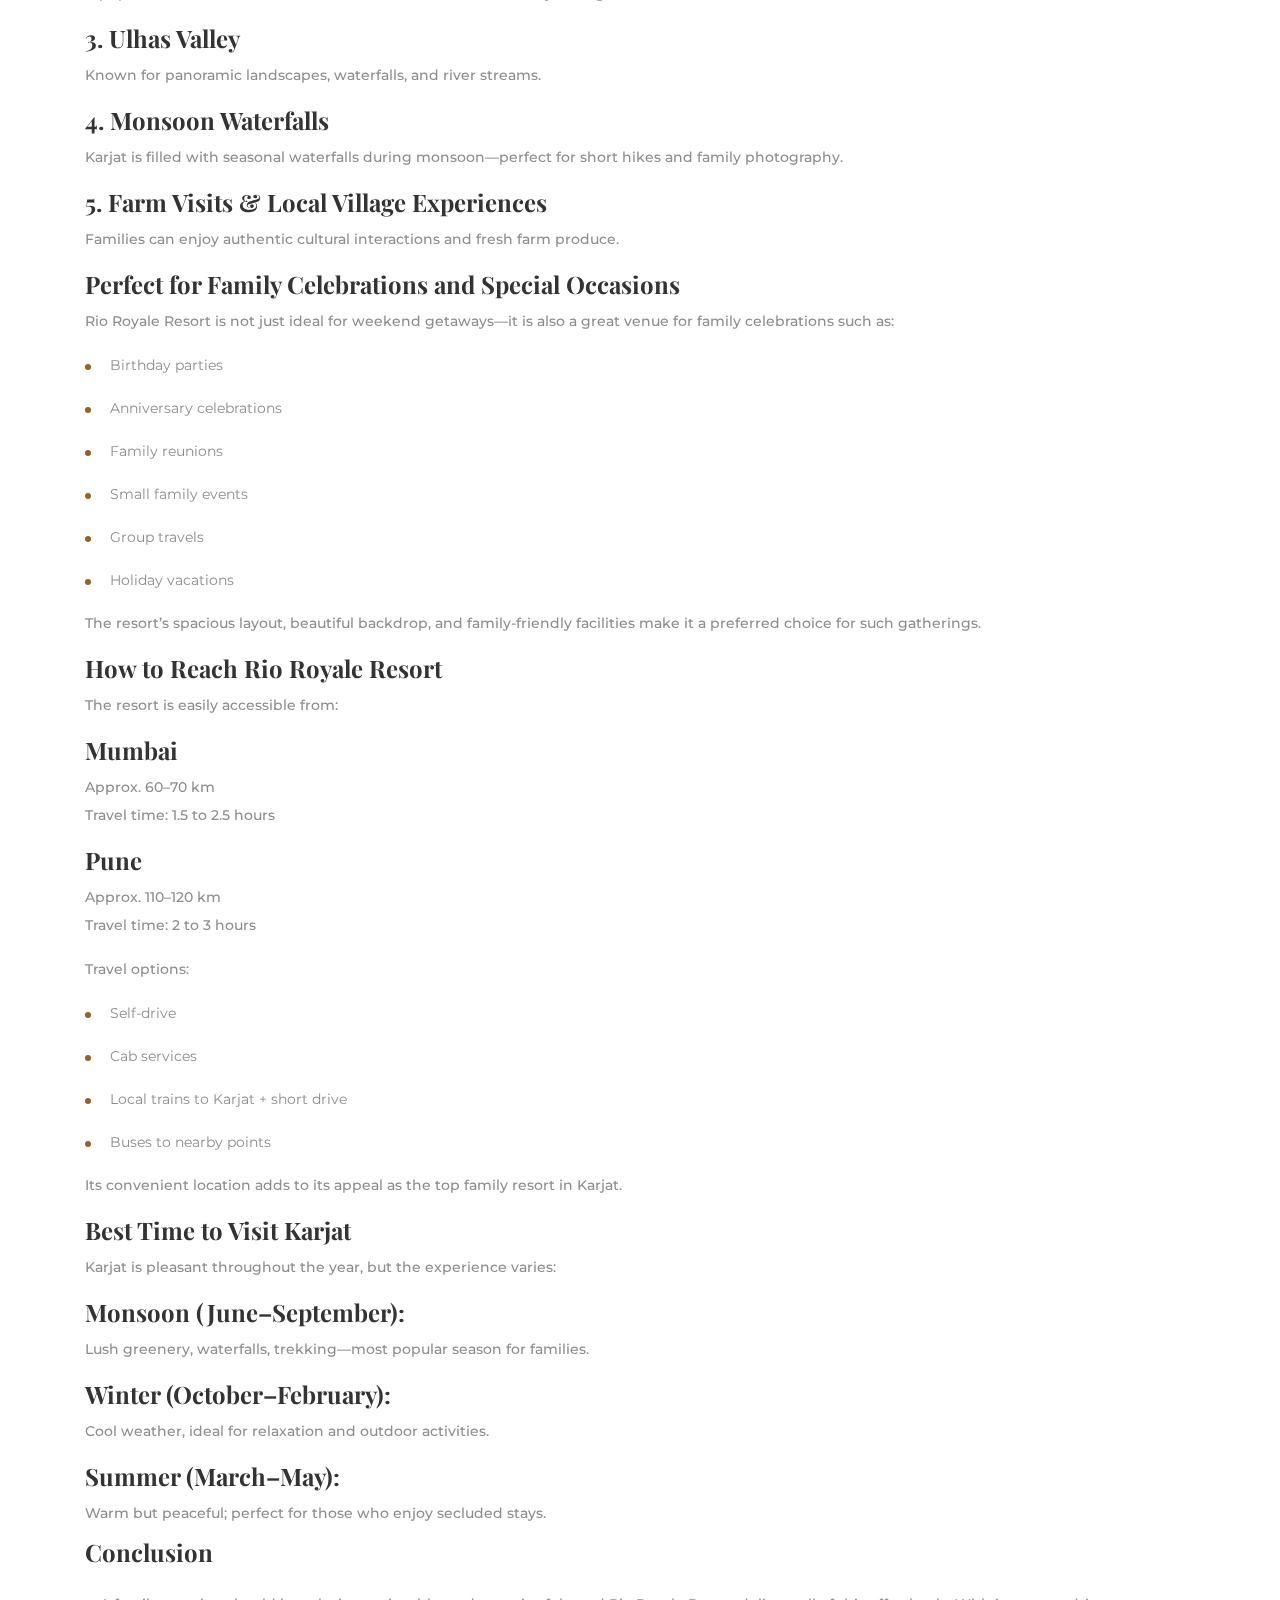
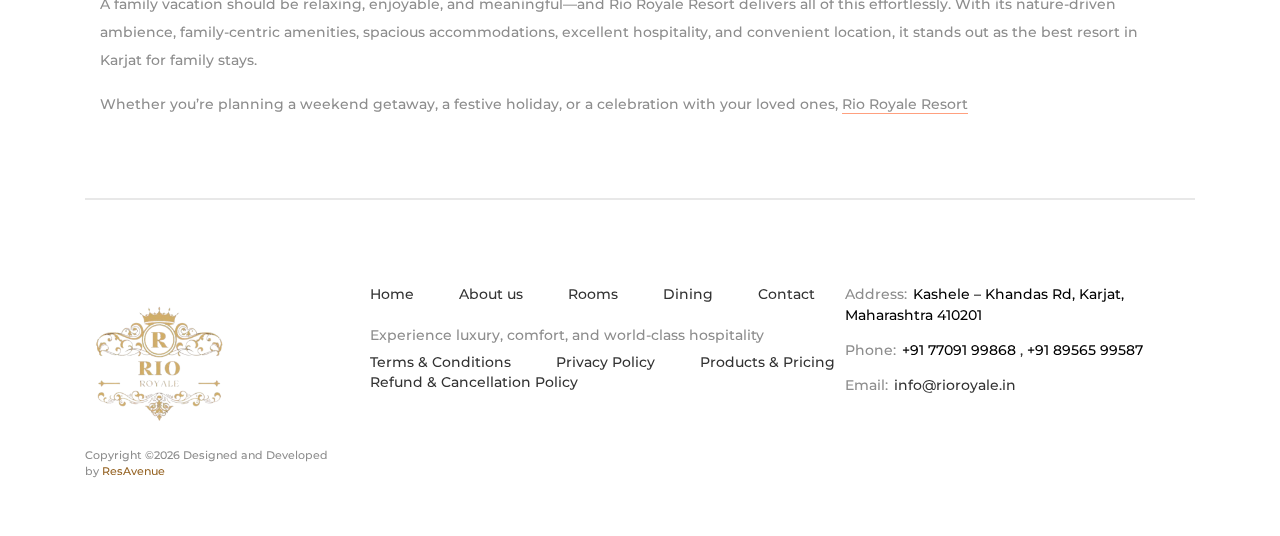
<file: blogs/best-resort-in-karjat-for-family.html>
<!DOCTYPE html>

<html lang="en">

<head>
<meta name="keywords" content="Best Resort in Karjat for Family">


	<title>Best Resort In Karjat For Family: Stay At Rio Royale Resort</title>
	<meta name="description" content="Discover the best resort in Karjat for family stays. Enjoy nature views, roomy accommodations, great dining, and engaging activities.">
	<meta charset="utf-8">
	<link rel="canonical" href="https://rioroyale.in/blogs/best-resort-in-karjat-for-family.html" />

	<meta http-equiv="X-UA-Compatible" content="IE=edge">


	<meta name="viewport" content="width=device-width, initial-scale=1">
	<link rel="icon" href="../images/favicon.png" type="images/png">
	<link rel="stylesheet" type="text/css" href="../styles/responsive.css">
	

	<link rel="stylesheet" type="text/css" href="../styles/bootstrap-4.1.2/bootstrap.min.css">

	<link href="../plugins/font-awesome-4.7.0/css/font-awesome.min.css" rel="stylesheet" type="text/css">

	<link href="../plugins/colorbox/colorbox.css" rel="stylesheet" type="text/css">

	<link rel="stylesheet" type="text/css" href="../plugins/OwlCarousel2-2.2.1/owl.carousel.css">

	<link rel="stylesheet" type="text/css" href="../plugins/OwlCarousel2-2.2.1/owl.theme.default.css">

	<link rel="stylesheet" type="text/css" href="../plugins/OwlCarousel2-2.2.1/animate.css">

	<link rel="stylesheet" type="text/css" href="../styles/main_styles.css">

	<link rel="stylesheet" type="text/css" href="../styles/responsive.css">
    <style>.blog-cont h2, .blog-cont h3{font-size: 24px;}</style>
<style>@media (max-width: 750px) {ul.cutpol{flex-direction: column !important;}ul.cutpol li{padding-bottom: 2%;}}</style>
</head>

<body class="roomsDetailsPage">

	

<div class="super_container">

	

	<!-- Header -->

	<header class="header">

		<div class="header_content">

			<!-- Logo -->

			<div class="logo_container d-flex flex-column align-items-center justify-content-center">

				<div class="logo trans_500">

					<a href="https://rioroyale.in/" class="text-center">

						<img src="../imgs/rio_logo.png" alt="Rio Royale Resort">

					</a>

				</div>

			</div>

			<div class="container">

				<div class="row">

					<div class="col">

						<div class="header_inner d-flex flex-row align-items-center justify-content-start">

							<nav class="main_nav">

								<ul class="d-flex flex-row align-items-center justify-content-start">

									<li><a href="../index.html"><div class="nav_item d-flex flex-column align-items-center justify-content-center"><span>home</span></div></a></li>

									<li><a href="../about.html"><div class="nav_item d-flex flex-column align-items-center justify-content-center"><span>about us</span></div></a></li>

									<li ><a href="../rooms.html"><div class="nav_item d-flex flex-column align-items-center justify-content-center"><span>rooms</span></div></a></li>

									<li><a href="../glass-house-restaurant-multi-cuisine-Karjat.html"><div class="nav_item d-flex flex-column align-items-center justify-content-center"><span>Dining</span></div></a></li>

									<li class="active"><a href="../blog.html"><div class="nav_item d-flex flex-column align-items-center justify-content-center"><span>Blogs</span></div></a></li>
									<li><a href="../contact.html"><div class="nav_item d-flex flex-column align-items-center justify-content-center"><span>contact</span></div></a></li>

									<li><a href="https://eur01.safelinks.protection.outlook.com/?url=https%3A%2F%2Fwww.swiftbook.io%2Finst%2F%23%2Fhome%3FpropertyId%3D762NTYGOdBiYExWauu502gYwXajfzS9rbxCKBB0RSZZY2MjI%3D%26JDRN%3DY%26ap%3D1%26gsId%3D762NTYGOdBiYExWauu502gYwXajfzS9rbxCKBB0RSZZY2MjI%3D&data=05%7C02%7CPriti.Iyer%40theaccessgroup.com%7Cf1c6ed20efca44ff023108de445d1ddf%7C739195a1f5d64d9aac42a1dbb7c7413d%7C0%7C0%7C639023363890224238%7CUnknown%7CTWFpbGZsb3d8eyJFbXB0eU1hcGkiOnRydWUsIlYiOiIwLjAuMDAwMCIsIlAiOiJXaW4zMiIsIkFOIjoiTWFpbCIsIldUIjoyfQ%3D%3D%7C0%7C%7C%7C&sdata=ZH6mI7FLeETVF2Bu0p%2FGr2easSFt2zHPQyQzvVuI5rY%3D&reserved=0" target="_blank"><div class="nav_item d-flex flex-column align-items-center justify-content-center"><span>Direct Pay</span></div></a></li>

								</ul>

							</nav>

							<a href="https://eur01.safelinks.protection.outlook.com/?url=https%3A%2F%2Fwww.swiftbook.io%2Finst%2F%23%2Fhome%3FpropertyId%3D762NTYGOdBiYExWauu502gYwXajfzS9rbxCKBB0RSZZY2MjI%3D%26JDRN%3DY%26ap%3D1%26gsId%3D762NTYGOdBiYExWauu502gYwXajfzS9rbxCKBB0RSZZY2MjI%3D&data=05%7C02%7CPriti.Iyer%40theaccessgroup.com%7Cf1c6ed20efca44ff023108de445d1ddf%7C739195a1f5d64d9aac42a1dbb7c7413d%7C0%7C0%7C639023363890224238%7CUnknown%7CTWFpbGZsb3d8eyJFbXB0eU1hcGkiOnRydWUsIlYiOiIwLjAuMDAwMCIsIlAiOiJXaW4zMiIsIkFOIjoiTWFpbCIsIldUIjoyfQ%3D%3D%7C0%7C%7C%7C&sdata=ZH6mI7FLeETVF2Bu0p%2FGr2easSFt2zHPQyQzvVuI5rY%3D&reserved=0" target="_blank" class="button_container header_button ml-auto"><div class="button text-center"><span>Book Your Stay</span></div></a>

							<div class="hamburger ml-auto"><i class="fa fa-bars" aria-hidden="true"></i></div>

						</div>

					</div>

				</div>

			</div>

		</div>

	</header>



	<!-- Menu -->

	<div class="menu">

		<div class="background_image" style="background-image:url(../images/menu.jpg)" alt="deluxe room with valley view, stay in Karjat, Rio Royale Resort
		"></div>

		<div class="menu_content d-flex flex-column align-items-center justify-content-center">

			<ul class="menu_nav_list text-center">

				<li><a href="../index.html">Home</a></li>

				<li><a href="../about.html">About us</a></li>

				<li><a href="../rooms.html">Rooms</a></li>

				<li><a href="../glass-house-restaurant-multi-cuisine-Karjat.html">Dining</a></li>

				<li><a href="../contact.html">Contact</a></li>

				<li><a href="https://eur01.safelinks.protection.outlook.com/?url=https%3A%2F%2Fwww.swiftbook.io%2Finst%2F%23%2Fhome%3FpropertyId%3D762NTYGOdBiYExWauu502gYwXajfzS9rbxCKBB0RSZZY2MjI%3D%26JDRN%3DY%26ap%3D1%26gsId%3D762NTYGOdBiYExWauu502gYwXajfzS9rbxCKBB0RSZZY2MjI%3D&data=05%7C02%7CPriti.Iyer%40theaccessgroup.com%7Cf1c6ed20efca44ff023108de445d1ddf%7C739195a1f5d64d9aac42a1dbb7c7413d%7C0%7C0%7C639023363890224238%7CUnknown%7CTWFpbGZsb3d8eyJFbXB0eU1hcGkiOnRydWUsIlYiOiIwLjAuMDAwMCIsIlAiOiJXaW4zMiIsIkFOIjoiTWFpbCIsIldUIjoyfQ%3D%3D%7C0%7C%7C%7C&sdata=ZH6mI7FLeETVF2Bu0p%2FGr2easSFt2zHPQyQzvVuI5rY%3D&reserved=0" target="_blank">Direct Pay</a></li>

			</ul>

		</div>

	</div>

	

	<!-- Home -->

	<div class="home inner">

		<div class="parallax_background parallax-window" data-parallax="scroll" data-image-src="../images/contact.jpg" data-speed="0.8" alt="deluxe room with valley view, stay in Karjat, Rio Royale Resort
		"></div>
		<div class="home_content blog_heading">

			<div class="home_subtitle"><h1>Best Resort in Karjat for Family: Experience<br> Nature & Comfort at Rio Royale Resort
			</h1></div>

		</div>

	</div>





	

	<div class="room_details_info_container">

		<div class="container">

			

			<div class="row">

				<div class="col-lg-12">

					<div class="roomDetailsInfo blog-cont">
						<p>Planning a peaceful yet memorable family getaway close to Mumbai or Pune? <a href="https://en.wikipedia.org/wiki/Karjat">Karjat</a> has become one of the most preferred destinations for families looking to unwind in the lap of nature. From lush green landscapes and scenic trekking trails to serene rivers and waterfalls, Karjat offers the perfect escape from the noise and pace of city life. Among the many stay options available today, one name consistently stands out for families: Rio Royale Resort, widely recognized as the <a href="https://rioroyale.in/"> best resort in Karjat for family</a> holidays.</p>
                        <p>Whether you want a relaxing retreat, a fun-filled weekend, or a nature-inspired holiday, Rio Royale Resort delivers an exceptional experience that blends comfort, adventure, and warm hospitality—all essential elements for an unforgettable family vacation.</p>
                        
                        <div class="restaurantPic"><img src="best-resort-in-karjat-for-family.jpg" alt="the resort in Karjat for family vacations, surrounded by lush greenery and scenic mountain views."></div>

                        <h2>Why Karjat Is the Perfect Family Getaway Destination</h2>
                        <p>Karjat’s growing popularity among families is no coincidence. Its unique blend of nature, adventure, and accessibility makes it an ideal choice for short breaks.</p>

                        <h3>1. Easily Accessible from Mumbai & Pune</h3>
                        <p>Karjat is conveniently located within a 2–3 hour drive from Mumbai and Pune, making it a stress-free weekend destination for families.</p>

                        <h3> 2. A Blend of Nature and Calm</h3>
                        <p>Karjat is blessed with mountains, rivers, waterfalls, caves, and forests. For families, especially those with kids, it offers a welcome change from the digital and urban routine.</p>

                        <h3>3. Plenty of Family-Friendly Attractions</h3>
                        <p>From treks to cave explorations and farm visits to adventure parks, Karjat has something for every age group. This makes it ideal for families seeking a balanced holiday packed with both relaxation and activities.</p>

                        <h2>Rio Royale Resort: The Best Resort in Karjat for Family</h2>
                        <p>Choosing the right stay is the most important part of planning a family holiday. A resort must offer safety, convenience, good food, ample amenities, and engaging activities for kids and adults alike. This is exactly where Rio Royale Resort excels, earning its reputation as the best resort in Karjat for family vacations.</p>

                        <h2>What Makes a Resort Perfect for Families?</h2>

                        <h3>1. A Peaceful, Nature-Immersive Setting</h3>
                        <p>The resort is surrounded by greenery, tall trees, mountain views, and open spaces—creating a refreshing atmosphere that instantly relaxes the mind. Families can truly disconnect from city stress and reconnect with each other.</p>

                        <h3> 2. Spacious and Comfortable Rooms</h3>
                        <p>The accommodations are thoughtfully designed to provide privacy, comfort, and warmth. The rooms and cottages are ideal for nuclear families, joint families, and even larger groups traveling together.</p>
                        <p>Key highlights:</p>
                        <ul>
                            <li>Eco-themed interiors</li>
                            <li>Comfortable bedding</li>
                            <li>Family-size rooms</li>
                            <li>Scenic views</li>
                            <li>Private sit-out spaces</li>
                        </ul>
                        <p>Every room ensures a peaceful and safe environment, essential for a family holiday.</p>

                        <h3>3. Activities and Experiences for All Age Groups</h3>
                        <p>Rio Royale Resort offers a well-balanced mix of recreation, wellness, and adventure.</p>
                        <p><b>For Kids:</b></p>
                        <ul>
                            <li>Outdoor play areas</li>
                            <li>Nature walks</li>
                            <li>Open gardens for running and playing</li>
                            <li>Indoor games</li>
                        </ul>

                        <p><b>For Parents & Adults:</b></p>
                        <ul>
                            <li>Relaxation zones</li>
                            <li>Scenic spots for reading or unwinding</li>
                            <li>Adventure and leisure activities</li>
                            <li>Nature trails</li>
                        </ul>

                        <p><b>For the Entire Family:</b></p>
                        <ul>
                            <li>Bonfire evenings</li>
                            <li>Group activities</li>
                            <li>Trekking trails around the property</li>
                            <li>Photography spots</li>
                            <li>Seasonal waterfalls nearby</li>
                        </ul>
                        <p>Families often appreciate that kids stay happily engaged and adults can enjoy their own downtime as well—a major reason why this is considered the best resort in Karjat for group and family travel.</p>

                        <h2>Dining at Rio Royale Resort: A Family-Friendly Experience</h2>
                        <p>Food is a major part of any holiday, especially for families with children or elderly members. The resort’s dining experience is built around fresh ingredients, homestyle flavors, and variety.</p>
                        <p>Highlights include:</p>
                        <ul>
                            <li>Multi-cuisine menu</li>
                            <li>Kid-friendly options</li>
                            <li>Balanced selection of vegetarian and non-vegetarian dishes</li>
                            <li>Hygienic and wholesome preparations</li>
                            <li>Beautiful dining setting close to nature</li>
                        </ul>

                        <p>The resort ensures every meal is enjoyable, healthy, and suitable for all age groups.
</p>
                        <h2>How Green Jungle Stands Apart for Families</h2>
                        <p>Karjat has several resorts, but Rio Royale Resort outshines many due to its combination of cleanliness, hospitality, natural setting, and thoughtful amenities. Families often highlight these aspects during their stay:</p>
                        
                        <h3>1. Safety and Cleanliness</h3>
                        <p>A clean, well-maintained property is especially important for families. The resort follows rigorous hygiene standards, ensuring rooms, outdoor areas, and common zones remain spotless.</p>
                        
                        <h3>2. Excellent Hospitality</h3>
                        <p>The staff is trained to assist families with care and prompt service. Their warm, friendly approach makes guests feel at home.</p>
                        
                        <h3>3. Value for Money</h3>
                        <p>The resort offers premium experiences at an accessible price point—an advantage few top family resorts in Karjat can match.</p>
                        
                        <h3> 4. Eco-Friendly Environment</h3>
                        <p>The resort promotes sustainability, responsible tourism, and harmony with nature—an experience children, in particular, benefit from</p>
                        
                        <h2>Nearby Attractions for Families Staying in Karjat</h2>
                        <p>One of the biggest advantages of staying at Rio Royale Resort is its proximity to scenic and cultural attractions.</p>
                        <h3>1. Kondana Caves</h3>
                        <p>A historic Buddhist cave complex, great for light trekking and exploration.</p>
                        
                        <h3>2. ND Studio</h3>
                        <p>A popular film and TV studio destination, ideal for creative family outings.</p>
                        
                        <h3>3. Ulhas Valley</h3>
                        <p>Known for panoramic landscapes, waterfalls, and river streams.</p>
                        
                        <h3>4. Monsoon Waterfalls</h3>
                        <p>Karjat is filled with seasonal waterfalls during monsoon—perfect for short hikes and family photography.</p>
                        
                        <h3>5. Farm Visits & Local Village Experiences</h3>
                        <p>Families can enjoy authentic cultural interactions and fresh farm produce.</p>

                        <h2> Perfect for Family Celebrations and Special Occasions</h2>
                        <p>Rio Royale Resort is not just ideal for weekend getaways—it is also a great venue for family celebrations such as:</p>
                        <ul>
                            <li>Birthday parties</li>
                            <li>Anniversary celebrations</li>
                            <li>Family reunions</li>
                            <li>Small family events</li>
                            <li>Group travels</li>
                            <li>Holiday vacations</li>
                        </ul>

                        <p>The resort’s spacious layout, beautiful backdrop, and family-friendly facilities make it a preferred choice for such gatherings.</p>


                        <h2>How to Reach Rio Royale Resort</h2>
                        <p>The resort is easily accessible from:</p>
                        <h3> Mumbai</h3>
                        <p>Approx. 60–70 km<br>
 Travel time: 1.5 to 2.5 hours</p>
                            
                            <h3> Pune</h3>
                            <p>Approx. 110–120 km<br>
 Travel time: 2 to 3 hours</p>
                                <p>Travel options:</p>
                                <ul>
                                    <li>Self-drive</li>
                                    <li>Cab services</li>
                                    <li>Local trains to Karjat + short drive</li>
                                    <li>Buses to nearby points</li>
                                </ul>
                                <p>Its convenient location adds to its appeal as the top family resort in Karjat.</p>

                                <h2>Best Time to Visit Karjat</h2>
                                <p>Karjat is pleasant throughout the year, but the experience varies:</p>
                                
                                <h3> Monsoon (June–September):</h3>
                                <p>Lush greenery, waterfalls, trekking—most popular season for families.</p>
                                
                                <h3>Winter (October–February):</h3>
                                <p>Cool weather, ideal for relaxation and outdoor activities.</p>
                                
                                <h3>Summer (March–May):</h3>
                                <p>Warm but peaceful; perfect for those who enjoy secluded stays.</p>














					</div>

				</div>

			</div>

			

			

            <div class="row">

				<div class="col">

					<div class="details_title_container">

						<div class="section_title"><h4>Conclusion</h4></div>

					</div>

				</div>

			</div>
            <div class="col-lg-12">

				<div class="roomDetailsInfo">
                    <p>A family vacation should be relaxing, enjoyable, and meaningful—and Rio Royale Resort delivers all of this effortlessly. With its nature-driven ambience, family-centric amenities, spacious accommodations, excellent hospitality, and convenient location, it stands out as the best resort in Karjat for family stays.</p>
                    <p>Whether you’re planning a weekend getaway, a festive holiday, or a celebration with your loved ones, <a href="https://maps.app.goo.gl/cTMzsnXt2LaDc3NVA">Rio Royale Resort </a></p>
                </div>

			</div>

		</div>

	</div>



	<a href="https://wa.me/917709199868" class="whatsapp-icon"  onclick="openWhatsAppChat()" style="display: inline-flex; align-items: center; text-decoration: none;">
		<img src="../whatsapp.png" alt="WhatsApp Icon" style="vertical-align: middle;">
		<span style="background-color: #dda63a; margin-left: 8px; padding: 5px 10px; border-radius: 15px; color: white; font-weight: bold; vertical-align: middle; white-space: nowrap;">Chat with us on <br>WhatsApp</span>
	  </a>
	<!-- Footer -->

	<footer class="footer">

		<div class="container">

			<div class="row">

				<!-- Footer Logo -->

				<div class="col-lg-3 footer_col">

					<div class="footer_logo_container">

						<div class="footer_logo">

							<a href="https://rioroyale.in/" class="text-center">

						<img src="../imgs/rio_logo.png" alt="Rio Royale Resort">

					</a>

						</div>

						<div class="copyright">

							Copyright &copy;<script>document.write(new Date().getFullYear());</script> Designed and Developed by <a class="resLink" href="https://resavenue.com/" title="ResAvenue" target="_blank">ResAvenue</a>

						</div>

					</div>

				</div>

				<!-- Footer Menu -->

				<div class="col-lg-5 footer_col">

					<div class="footer_menu">

						<ul class="d-flex flex-row align-items-start justify-content-start">

							<li><a href="../index.html">Home</a></li>

							<li><a href="../about.html">About us</a></li>

							<li><a href="../rooms.html">Rooms</a></li>

							<li><a href="../glass-house-restaurant-multi-cuisine-Karjat.html">Dining</a></li>

							
							<li><a href="../contact.html">Contact</a></li>

						</ul>

						<div class="footer_menu_text">

							<p>Experience luxury, comfort, and world-class hospitality</p>

						</div>
						<ul class="d-flex flex-row align-items-start justify-content-start cutpol" style="padding-top: 2%;">

							<li><a href="../terms-conditions.html">Terms & Conditions</a></li>

							<li><a href="../privacy-policy.html">Privacy Policy</a></li>

							<li><a href="../products-pricing.html">Products & Pricing</a></li>


						</ul>
						<ul class="d-flex flex-row align-items-start justify-content-start cutpol" style="padding-top: 2%;">


							<li><a href="../refund-cancellation-policy.html">Refund & Cancellation Policy</a></li>

						</ul>

					</div>

				</div>

				<!-- Footer Contact -->

				<div class="col-lg-4 footer_col">

					<div class="footer_contact clearfix">

						<div class="footer_contact_content float-lg-right">

							<ul>

								<li>Address: <span>  <a style="color: #000;" href="https://maps.app.goo.gl/mjTV8aDJtbGDzAtm7"> 	Kashele – Khandas Rd, Karjat, Maharashtra 410201</span></a></li>
								<li> Phone: <span><a style="color: #000;" href="tel:+917709199868"> +91 77091 99868 </a>, <a style="color: #000;" href="tel:+918956599587"> +91 89565 99587 </a> </span></li>
								<li>Email: <span><a href="mailto:info@rioroyale.in">info@rioroyale.in</a></span></li>

							</ul>

						</div>

					</div>

				</div>

			</div>

		</div>

		<div class="footer_border_container">

			<div class="container">

				<div class="row border_row">

					<div class="col"><div class="footer_border"></div></div>

				</div>

			</div>

		</div>

	</footer>

</div>



<script src="../js/jquery-3.2.1.min.js"></script>

<script src="../styles/bootstrap-4.1.2/popper.js"></script>

<script src="../styles/bootstrap-4.1.2/bootstrap.min.js"></script>

<script src="../plugins/greensock/TweenMax.min.js"></script>

<script src="../plugins/scrollmagic/ScrollMagic.min.js"></script>

<script src="../plugins/greensock/animation.gsap.min.js"></script>

<script src="../plugins/greensock/ScrollToPlugin.min.js"></script>

<script src="../plugins/colorbox/jquery.colorbox-min.js"></script>

<script src="../plugins/OwlCarousel2-2.2.1/owl.carousel.js"></script>

<script src="../plugins/easing/easing.js"></script>

<script src="../plugins/parallax-js-master/parallax.min.js"></script>

<script src="../js/custom.js"></script>

<script type="application/ld+json">
	{
	  "@context": "https://schema.org",
	  "@type": "Resort",
	  "name": "Rio Royale Resort",
	  "image": "https://rioroyale.in/../images/intro_1.jpg" alt="deluxe room with valley view, stay in Karjat, Rio Royale Resort
		",
	  "@id": "",
	  "url": "https://rioroyale.in/",
	  "telephone": "92720 29995",
	  "priceRange": "$$",
	  "address": {
		"@type": "PostalAddress",
		"streetAddress": "At Kashele, Next to SR Meadows",
		"addressLocality": "Karjat , Maharashtra",
		"postalCode": "410201",
		"addressCountry": "IN"
	  },
	  "geo": {
		"@type": "GeoCoordinates",
		"latitude": 18.9992211,
		"longitude": 73.4141941
	  },
	  "openingHoursSpecification": {
		"@type": "OpeningHoursSpecification",
		"dayOfWeek": [
		  "Monday",
		  "Tuesday",
		  "Wednesday",
		  "Thursday",
		  "Friday",
		  "Saturday",
		  "Sunday"
		],
		"opens": "00:00",
		"closes": "23:59"
	  },
	  "sameAs": [
		"https://www.facebook.com/greenjungleresort",
		"https://www.instagram.com/thegreenjunglekarjat",
		"https://rioroyale.in/"
	  ] 
	}
	</script>

</body>

</html>
</file>
<file: plugins/colorbox/colorbox.css>
/*
    Colorbox Core Style:
    The following CSS is consistent between example themes and should not be altered.
*/
#colorbox, #cboxOverlay, #cboxWrapper{position:absolute; top:0; left:0; z-index:9999; overflow:hidden; -webkit-transform: translate3d(0,0,0);}
#cboxWrapper {max-width:none;}
#cboxOverlay{position:fixed; width:100%; height:100%;}
#cboxMiddleLeft, #cboxBottomLeft{clear:left;}
#cboxContent{position:relative;}
#cboxLoadedContent{overflow:auto; -webkit-overflow-scrolling: touch;}
#cboxTitle{margin:0;}
#cboxLoadingOverlay, #cboxLoadingGraphic{position:absolute; top:0; left:0; width:100%; height:100%;}
#cboxPrevious, #cboxNext, #cboxClose, #cboxSlideshow{cursor:pointer;}
.cboxPhoto{float:left; margin:auto; border:0; display:block; max-width:none; -ms-interpolation-mode:bicubic;}
.cboxIframe{width:100%; height:100%; display:block; border:0; padding:0; margin:0;}
#colorbox, #cboxContent, #cboxLoadedContent{box-sizing:content-box; -moz-box-sizing:content-box; -webkit-box-sizing:content-box;}

/* 
    User Style:
    Change the following styles to modify the appearance of Colorbox.  They are
    ordered & tabbed in a way that represents the nesting of the generated HTML.
*/
#cboxOverlay
{
    /*background:url(images/overlay.png) repeat 0 0;*/
    background: rgba(0,0,0,0.95);
    opacity: 0.9; filter: alpha(opacity = 90);
}
#colorbox{outline:0;}
    #cboxTopLeft{width:21px; height:21px; background:url(images/controls.png) no-repeat -101px 0;}
    #cboxTopRight{width:21px; height:21px; background:url(images/controls.png) no-repeat -130px 0;}
    #cboxBottomLeft{width:21px; height:21px; background:url(images/controls.png) no-repeat -101px -29px;}
    #cboxBottomRight{width:21px; height:21px; background:url(images/controls.png) no-repeat -130px -29px;}
    #cboxMiddleLeft{width:21px; background:url(images/controls.png) left top repeat-y;}
    #cboxMiddleRight{width:21px; background:url(images/controls.png) right top repeat-y;}
    #cboxTopCenter{height:21px; background:url(images/border.png) 0 0 repeat-x;}
    #cboxBottomCenter{height:21px; background:url(images/border.png) 0 -29px repeat-x;}
    #cboxContent{background:#fff; overflow:hidden;}
        .cboxIframe{background:#fff;}
        #cboxError{padding:50px; border:1px solid #ccc;}
        #cboxLoadedContent{margin-bottom:28px;}
        #cboxTitle{position:absolute; bottom:4px; left:0; text-align:center; width:100%; color:#949494;}
        #cboxCurrent{position:absolute; bottom:4px; left:58px; color:#949494;}
        #cboxLoadingOverlay{background:url(images/loading_background.png) no-repeat center center;}
        #cboxLoadingGraphic{background:url(images/loading.gif) no-repeat center center;}

        /* these elements are buttons, and may need to have additional styles reset to avoid unwanted base styles */
        #cboxPrevious, #cboxNext, #cboxSlideshow, #cboxClose {border:0; padding:0; margin:0; overflow:visible; width:auto; background:none; }
        
        /* avoid outlines on :active (mouseclick), but preserve outlines on :focus (tabbed navigating) */
        #cboxPrevious:active, #cboxNext:active, #cboxSlideshow:active, #cboxClose:active {outline:0;}

        #cboxSlideshow{position:absolute; bottom:4px; right:30px; color:#0092ef;}
        #cboxPrevious{position:absolute; bottom:0; left:0; background:url(images/controls.png) no-repeat -75px 0; width:25px; height:25px; text-indent:-9999px;}
        #cboxPrevious:hover{background-position:-75px -25px;}
        #cboxNext{position:absolute; bottom:0; left:27px; background:url(images/controls.png) no-repeat -50px 0; width:25px; height:25px; text-indent:-9999px;}
        #cboxNext:hover{background-position:-50px -25px;}
        #cboxClose{position:absolute; bottom:0; right:0; background:url(images/controls.png) no-repeat -25px 0; width:25px; height:25px; text-indent:-9999px;}
        #cboxClose:hover{background-position:-25px -25px;}

/*
  The following fixes a problem where IE7 and IE8 replace a PNG's alpha transparency with a black fill
  when an alpha filter (opacity change) is set on the element or ancestor element.  This style is not applied to or needed in IE9.
  See: http://jacklmoore.com/notes/ie-transparency-problems/
*/
.cboxIE #cboxTopLeft,
.cboxIE #cboxTopCenter,
.cboxIE #cboxTopRight,
.cboxIE #cboxBottomLeft,
.cboxIE #cboxBottomCenter,
.cboxIE #cboxBottomRight,
.cboxIE #cboxMiddleLeft,
.cboxIE #cboxMiddleRight {
    filter: progid:DXImageTransform.Microsoft.gradient(startColorstr=#00FFFFFF,endColorstr=#00FFFFFF);
}
</file>
<file: styles/main_styles.css>
@charset "utf-8";
/* CSS Document */

/******************************

[Table of Contents]

1: Fonts
2: Body and some general stuff
3: Header
4: Menu
5: Home
6: Search Bar
7: Intro
8: Big Room
9: Room
10: Gallery
11: Newsletter
12: Footer

******************************/

/***********
1: Fonts
***********/

@import url('https://fonts.googleapis.com/css?family=Montserrat:400,500,600,700,800,900|Playfair+Display:400,700');

/*********************************
2: Body and some general stuff
*********************************/
*{
	margin: 0;
	padding: 0;
	-webkit-font-smoothing: antialiased;
	-webkit-text-shadow: rgba(0,0,0,.01) 0 0 1px;
	text-shadow: rgba(0,0,0,.01) 0 0 1px;
}
body {
	font-family: 'Montserrat', sans-serif;
	font-size: 14px;
	font-weight: 400;
	background: #FFFFFF;
	color: #a5a5a5;
}
/*whatsapp icon*/
.whatsapp-icon {
	position: fixed;
	left: 50px;
	bottom: 40px;
	width: 70px;
	height: 70px;
	z-index: 999;
  }
  
  .whatsapp-icon img {
	width: 100%;
	height: 100%;
  }
  
  @media only screen and (max-width:767px){
	  .whatsapp-icon{
			  height: 80px;
			  width: 80px;
			  margin-left: -25px;
			  margin-bottom: -25px;
	  }
  }
div {
	display: block;
	position: relative;
	-webkit-box-sizing: border-box;
    -moz-box-sizing: border-box;
    box-sizing: border-box;
}
ul {
	list-style: none;
	margin-bottom: 0px;
}
p {
	font-family: 'Montserrat', sans-serif;
	font-size: 14px;
	line-height: 2;
	font-weight: 500;
	color: #8d8d8d;
	-webkit-font-smoothing: antialiased;
	-webkit-text-shadow: rgba(0,0,0,.01) 0 0 1px;
	text-shadow: rgba(0,0,0,.01) 0 0 1px;
}
p a, li a {
	display: inline;
	position: relative;
	color: inherit;
	border-bottom: solid 1px #ffa07f;
	-webkit-transition: all 200ms ease;
	-moz-transition: all 200ms ease;
	-ms-transition: all 200ms ease;
	-o-transition: all 200ms ease;
	transition: all 200ms ease;
}
p:last-of-type {margin-bottom: 0;}
a, a:hover, a:visited, a:active, a:link {
	text-decoration: none;
	-webkit-font-smoothing: antialiased;
	-webkit-text-shadow: rgba(0,0,0,.01) 0 0 1px;
	text-shadow: rgba(0,0,0,.01) 0 0 1px;
}
p a:active {
	position: relative;
	color: #FF6347;
}
p a:hover {
	color: #FFFFFF;
	background: #ffa07f;
}
p a:hover::after { opacity: 0.2;}
::selection {
	background: #d6baa0;
	color: #FFFFFF;
}
p::selection {}
h1{font-size: 40px;}
h2{font-size: 48px;}
h3{font-size: 36px;}
h4{font-size: 24px;}
h5{font-size: 18px;}
h1, h2, h3, h4, h5, h6 {
	font-family: 'Playfair Display', serif;
	font-weight: 700;
	color: #333333;
	line-height: 1.25;
	-webkit-font-smoothing: antialiased;
	-webkit-text-shadow: rgba(0,0,0,.01) 0 0 1px;
	text-shadow: rgba(0,0,0,.01) 0 0 1px;
}
h1::selection,
h2::selection,
h3::selection,
h4::selection,
h5::selection,
h6::selection
{

}
.form-control {color: #db5246;}
section {
	display: block;
	position: relative;
	box-sizing: border-box;
}
.clear {clear: both;}
.clearfix::before, .clearfix::after {
	content: "";
	display: table;
}
.clearfix::after {clear: both;}
.clearfix {zoom: 1;}
.float_left {float: left;}
.float_right {float: right;}
.trans_200 {
	-webkit-transition: all 200ms ease;
	-moz-transition: all 200ms ease;
	-ms-transition: all 200ms ease;
	-o-transition: all 200ms ease;
	transition: all 200ms ease;
}
.trans_300 {
	-webkit-transition: all 300ms ease;
	-moz-transition: all 300ms ease;
	-ms-transition: all 300ms ease;
	-o-transition: all 300ms ease;
	transition: all 300ms ease;
}
.trans_400 {
	-webkit-transition: all 400ms ease;
	-moz-transition: all 400ms ease;
	-ms-transition: all 400ms ease;
	-o-transition: all 400ms ease;
	transition: all 400ms ease;
}
.trans_500 {
	-webkit-transition: all 500ms ease;
	-moz-transition: all 500ms ease;
	-ms-transition: all 500ms ease;
	-o-transition: all 500ms ease;
	transition: all 500ms ease;
}
.fill_height {height: 100%;}
.super_container {
	width: 100%;
	overflow: hidden;
}
.prlx_parent {overflow: hidden;}
.prlx {height: 130% !important;}
.parallax-window {
	min-height: 400px;
	background: transparent;
}
.parallax_background {
	position: absolute;
	top: 0;
	left: 0;
	width: 100%;
	height: 100%;
}
.background_image {
	position: absolute;
	top: 0;
	left: 0;
	width: 100%;
	height: 100%;
	background-repeat: no-repeat;
	background-size: cover;
	background-position: center center;
}
.nopadding {padding: 0px !important;}
.button_container {display: inline-block;}
.button {
	width: 181px;
	height: 50px;
	background: #dda63a;
	-webkit-transition: all 200ms ease;
	-moz-transition: all 200ms ease;
	-ms-transition: all 200ms ease;
	-o-transition: all 200ms ease;
	transition: all 200ms ease;
}
.button:hover { background: #956323;}
.button span {
	display: inline-block;
	position: relative;
	font-size: 16px;
	font-weight: 400;
	color: #FFFFFF;
	line-height: 50px;
}
.section_subtitle {
	font-size: 12px;
	font-weight: 600;
	letter-spacing: 0.2em;
	text-transform: uppercase;
	color: #7e7e7e;
	line-height: 1;
}
.section_title { margin-top: 10px; }
.section_title h3{
	color: white;
}

/*********************************
3: Header
*********************************/
.header {
	position: fixed;
	top: 0;
	left: 0;
	width: 100%;
	background: #0E0E3D;
	z-index: 100;
}
.header_content {
	width: 100%;
	height: 100%;
}
.logo_container {
	position: absolute;
	top: 0;
	left: 0;
	width: 265px;
	height: 100%;
	background: #0E0E3D;
	z-index: 1;
}
.logo {width: 130px;}
.logo a {display: block;}
.logo a img {max-width: 100%;}

.header.scrolled .logo {width: 90px;}

.header_inner {
	width: 100%;
	height: 123px;
	-webkit-transition: all 600ms ease;
	-moz-transition: all 600ms ease;
	-ms-transition: all 600ms ease;
	-o-transition: all 600ms ease;
	transition: all 600ms ease;
}
.header.scrolled .header_inner {height: 80px;}
.main_nav {height: 100%;}
.main_nav ul {height: 100%; }
.main_nav ul li {
	height: 100%;
	padding-left: 34px;
	padding-right: 32px;
	-webkit-transition: all 200ms ease;
	-moz-transition: all 200ms ease;
	-ms-transition: all 200ms ease;
	-o-transition: all 200ms ease;
	transition: all 200ms ease;
}
.main_nav ul li.active,
.main_nav ul li:hover {
	background: #0E0E3D;
}
.main_nav ul li a {
	display: inline-block;
	height: 100%;
}
.main_nav ul li a div {height: 100%; }
.main_nav ul li a div span {
	font-size: 14px;
	font-weight: 600;
	color: #FFFFFF;
	white-space: nowrap;
	text-transform: uppercase;
}
.main_nav ul li a div span::after {
	display: block;
	position: absolute;
	left: 0;
	bottom: 1px;
	width: 100%;
	height: 3px;
	background: #d6baa0;
	content: '';
	visibility: hidden;
	opacity: 0;
	-webkit-transition: all 200ms ease;
	-moz-transition: all 200ms ease;
	-ms-transition: all 200ms ease;
	-o-transition: all 200ms ease;
	transition: all 200ms ease;
}
.main_nav ul li.active a div span::after,
.main_nav ul li:hover a div span::after {
	visibility: visible;
	opacity: 1;
}

.hamburger {
	display: none;
	cursor: pointer;
	margin-top: 5px;
}
.hamburger i {
	font-size: 18px;
	color: #FFFFFF;
	-webkit-transition: all 200ms ease;
	-moz-transition: all 200ms ease;
	-ms-transition: all 200ms ease;
	-o-transition: all 200ms ease;
	transition: all 200ms ease;
}
.hamburger i:hover {color: #d6baa0;}

/*********************************
4: Menu
*********************************/
.menu {
	position: fixed;
	left: 0;
	top: -100vh;
	width: 100vw;
	height: 100vh;
	background: #0b1423;
	z-index: 99;
	-webkit-transition: all 800ms cubic-bezier(.88,.31,.65,.91);
	-moz-transition: all 800ms cubic-bezier(.88,.31,.65,.91);
	-ms-transition: all 800ms cubic-bezier(.88,.31,.65,.91);
	-o-transition: all 800ms cubic-bezier(.88,.31,.65,.91);
	transition: all 800ms cubic-bezier(.88,.31,.65,.91);
}
.menu.active {top: 0;}
.menu_content {
	width: 100%;
	height: 100%;
}
.menu_nav_list li {
	-webkit-transform: translateY(-50px);
	-moz-transform: translateY(-50px);
	-ms-transform: translateY(-50px);
	-o-transform: translateY(-50px);
	transform: translateY(-50px);
	visibility: hidden;
	opacity: 0;
	-webkit-transition: all 800ms ease;
	-moz-transition: all 800ms ease;
	-ms-transition: all 800ms ease;
	-o-transition: all 800ms ease;
	transition: all 800ms ease;
}
.menu_nav_list li:first-child {transition-delay: 400ms;}
.menu_nav_list li:nth-child(2) {transition-delay: 500ms;}
.menu_nav_list li:nth-child(3) {transition-delay: 600ms;}
.menu_nav_list li:nth-child(4) {transition-delay: 700ms;}
.menu_nav_list li:nth-child(5) {transition-delay: 800ms;}
.menu_nav_list li:nth-child(6) {transition-delay: 900ms;}
.menu_nav_list li:nth-child(7) {transition-delay: 1000ms;}
.menu_nav_list li:nth-child(8) {transition-delay: 1100ms;}
.menu_nav_list li:nth-child(9) {transition-delay: 1200ms;}

.menu.active .menu_nav_list li {
	-webkit-transform: translateY(0px);
	-moz-transform: translateY(0px);
	-ms-transform: translateY(0px);
	-o-transform: translateY(0px);
	transform: translateY(0px);
	visibility: visible;
	opacity: 1;
}
.menu_nav_list li a {
	position: relative;
	font-family: 'Playfair Display', serif;
	font-size: 40px;
	color: #FFFFFF;
	font-weight: 400;
	line-height: 1.3;
	-webkit-transition: all 400ms ease;
	-moz-transition: all 400ms ease;
	-ms-transition: all 400ms ease;
	-o-transition: all 400ms ease;
	transition: all 400ms ease;
}
.menu_nav_list li a::after {
	display: block;
	position: absolute;
	top: 63%;
	-webkit-transform: translateY(-50%);
	-moz-transform: translateY(-50%);
	-ms-transform: translateY(-50%);
	-o-transform: translateY(-50%);
	transform: translateY(-50%);
	left: -15px;
	width: 0%;
	height: 3px;
	background: #FFFFFF;
	content: '';
	-webkit-transition: all 400ms ease;
	-moz-transition: all 400ms ease;
	-ms-transition: all 400ms ease;
	-o-transition: all 400ms ease;
	transition: all 400ms ease;
}
.menu_nav_list li a:hover { color: #d6baa0;}
.menu_nav_list li a:hover::after {width: calc(100% + 30px);}
.menu_review {
	position: absolute;
	left: 50%;
	-webkit-transform: translateX(-50%);
	-moz-transform: translateX(-50%);
	-ms-transform: translateX(-50%);
	-o-transform: translateX(-50%);
	transform: translateX(-50%);
	bottom: 15px;
}
.menu_review a {
	white-space: nowrap;
	line-height: 1.1;
	font-size: 12px;
	font-weight: 400;
	color: #FFFFFF;
	-webkit-transition: all 200ms ease;
	-moz-transition: all 200ms ease;
	-ms-transition: all 200ms ease;
	-o-transition: all 200ms ease;
	transition: all 200ms ease;
}
.menu_review a:hover {color: #d6baa0;}

/*********************************
5: Home
*********************************/
.home {
	width: 100%;
	height: 948px;
	background: #010918;
}
.home_slider_container {
	width: 100%;
	height: 100%;
}
.home_content_container {
	position: absolute;
	left: 0;
	top: calc((100% + 123px) / 2);
	-webkit-transform: translateY(-50%);
	-moz-transform: translateY(-50%);
	-ms-transform: translateY(-50%);
	-o-transform: translateY(-50%);
	transform: translateY(-50%);
	width: 100%;
}
.home_subtitle {
	font-size: 14px;
	font-weight: 600;
	color: #FFFFFF;
	text-transform: uppercase;
	letter-spacing: 0.2em;
	line-height: 0.75;
}
.home_title {
	font-family: 'Playfair Display', serif;
	font-size: 100px;
	line-height: 1.1;
	color: #FFFFFF ;
	margin-top: 9px;
	margin-bottom: 22px;
}
.home_title h1{
	color: white;
}
.home_button {margin-top: 60px; }
.home_slider_dots {
	position: absolute;
	top: calc((100% + 123px) / 2);
	-webkit-transform: translateY(-50%);
	-moz-transform: translateY(-50%);
	-ms-transform: translateY(-50%);
	-o-transform: translateY(-50%);
	transform: translateY(-50%);
	left: 173px;
	z-index: 10;
}
.home_slider_custom_dot {
	width: 20px;
	height: 20px;
	text-align: center;
	background: transparent;
	cursor: pointer;
	border: 2px solid #dda63a;
	-webkit-transition: all 200ms ease;
	-moz-transition: all 200ms ease;
	-ms-transition: all 200ms ease;
	-o-transition: all 200ms ease;
	transition: all 200ms ease;
	-webkit-border-radius: 50%;
	-moz-border-radius: 50%;
	-ms-border-radius: 50%;
	-o-border-radius: 50%;
	border-radius: 50%;
}
.home_slider_custom_dot:not(:last-child) { margin-bottom: 11px;}
.home_slider_custom_dot.active,
.home_slider_custom_dot:hover {
	background: #dda63a;
}

/*********************************
6: Search Bar
*********************************/
.search_bar {
	width: 100%;
	z-index: 2;
}
.search_bar_container {
	width: calc(100% + 40px);
	left: -20px;
	background: #0E0E3D;
	height: 162px;
	margin-top: -82px;
	padding-left: 50px;
	padding-right: 48px;
	padding-top: 53px;
	padding-bottom: 50px;
}
.search_bar_form > div:not(:last-child) {padding-right: 17px;}
.search_bar_form > div:first-child,
.search_bar_form > div:nth-child(2) {
	width: 35.163%;
}
.search_bar_form > div:nth-child(3) {width: 29.429%;}
.search_form_select {
	display: block;
	position: relative;
	width: 100%;
	height: 59px;
	-webkit-appearance: none;
    -moz-appearance: none;
    -ms-appearance: none;
    -o-appearance: none;
    appearance: none;
    -webkit-box-shadow: 0px 0px 0px rgba(0, 0, 0, 0);
    -webkit-user-select: none;
    border: none;
    outline: none;
    font-size: 14px;
    font-style: italic;
    font-weight: 400;
    color: #FFFFFF;
    background: #dda63a;
    cursor: pointer;
    padding-left: 22px;
}
.search_form_select option { font-style: normal;}
.search_bar_button {
	width: 236px;
	height: 59px;
	cursor: pointer;
	background: transparent;
	border: solid 2px #dda63a;
	color: #fff;
	font-size: 16px;
	font-weight: 400;
	-webkit-transition: all 200ms ease;
	-moz-transition: all 200ms ease;
	-ms-transition: all 200ms ease;
	-o-transition: all 200ms ease;
	transition: all 200ms ease;
}
.search_bar_button:hover {
	background: #dda63a;
	color: #fff;
}

/*********************************
7: Intro
*********************************/
.intro {
	width: 100%;
	background: #FFFFFF;
	padding-top: 86px;
	padding-bottom: 114px;
}
.intro_container {height: 100%;}
.intro_text {margin-top: 27px;}
.intro_link {margin-top: 38px;}
.intro_link a {
	position: relative;
	font-size: 16px;
	font-weight: 500;
	color: #956323;
}
.intro_link a::after {
	display: block;
	position: absolute;
	left: 0;
	bottom: -3px;
	width: 100%;
	height: 1px;
	background: #956323;
	content: '';
}
.intro_link a:hover {color: #0E0E3D;}
.intro_link a::after:hover {background: #0E0E3D;}

.intro_button {margin-top: 53px;}
.intro_images {
	width: 100%;
	height: 466px;
}
.intro_img {position: absolute;}
.intro_img img {max-width: 100%;}
.intro_1 {
	top: 0;
	right: 0;
}
.intro_2 {
	bottom: 0;
	right: 98px;
	box-shadow: 0px 23px 35px rgba(4,4,4,0.54);
}
.intro_3 {
	top: 51px;
	left: 0;
	box-shadow: 0px 23px 35px rgba(4,4,4,0.54);
}

/*********************************
8: Big Room
*********************************/
.big_room {width: 100%;}
.big_room .container-fluid {
	padding-left: 0;
	padding-right: 0;
}
.big_room .container-fluid .row > div {
	padding-left: 0;
	padding-right: 0;
}
.big_room_content {
	width: 100%;
	background: #0E0E3D;
	padding-left: 99px;
	padding-top: 153px;
	padding-right: 99px;
	padding-bottom: 139px;
}
.big_room_content .section_title_container {max-width: 460px;}
.big_room_content .section_title h2 {color: #FFFFFF;}
.big_room_content_inner {
	width: 100%;
	height: 100%;
}
.big_room_text {
	width: 100%;
	margin-top: 37px;
}
/*.big_room_text p {
	-webkit-column-count: 2;
    -moz-column-count: 2;
    column-count: 2;
    -webkit-column-gap: 50px;
    -moz-column-gap: 50px;
    column-gap: 50px;
}*/
.testimonial {margin-top: 63px;}
.testimonial_stars ul li:not(:last-child) {margin-right: 4px;}
.testimonial_stars ul li i {
	font-size: 9px;
	color: #fbd05e;
}
.testimonial_text {
	font-size: 14px;
	font-weight: 400;
	line-height: 2;
	font-style: italic;
	color: #FFFFFF;
	margin-top: 16px;
}
.testimonial_author { margin-top: 28px;}
.testimonial_author_image {
	width: 37px;
	height: 37px;
	overflow: hidden;
	border-radius: 50%;
}
.testimonial_author_image img {max-width: 100%;}
.testimonial_author_name {margin-left: 40px;}
.testimonial_author_name a {
	font-size: 14px;
	font-weight: 500;
	color: #dda63a;
	-webkit-transition: all 200ms ease;
	-moz-transition: all 200ms ease;
	-ms-transition: all 200ms ease;
	-o-transition: all 200ms ease;
	transition: all 200ms ease;
}
.testimonial_author_name a:hover {color: #d6baa0;}
.testimonial_author_name span {
	font-size: 14px;
	font-weight: 500;
}
.big_room_slider_container {height: 100%;}
.big_room_slider_nav_container {
	position: absolute;
	right: 44px;
	bottom: 38px;
	z-index: 1;
}
.big_room_slider_nav {
	width: 44px;
	height: 44px;
	text-align: center;
	background: #956323;
	cursor: pointer;
	-webkit-transition: all 200ms ease;
	-moz-transition: all 200ms ease;
	-ms-transition: all 200ms ease;
	-o-transition: all 200ms ease;
	transition: all 200ms ease;
}
.big_room_slider_nav i {
	line-height: 44px;
	font-size: 18px;
	color: #FFFFFF;
}
.big_room_slider_nav:hover {background: #dda63a}

/*********************************
9: Room
*********************************/
.rooms {
	width: 100%;
	background: #FFFFFF;
	padding-top: 100px;
	padding-bottom: 124px;
}
.room_row {margin-top: 82px;}
.room {box-shadow: 0px 23px 35px rgba(4,4,4,0.18);}
.room_image {width: 100%;}
.room_image img {max-width: 100%;}
.room_content {
	padding-top: 58px;
	padding-left: 30px;
	padding-right: 30px;
	padding-bottom: 62px;
}
.room_type {
	font-size: 12px;
	font-weight: 600;
	color: #7e7e7e;
	text-transform: uppercase;
	line-height: 0.75;
}
.room_title {margin-top: 13px;}
.room_title a {
	font-family: 'Playfair Display', serif;
	font-size: 24px;
	font-weight: 700;
	color: #333333;
	line-height: 1.25;
	-webkit-transition: all 200ms ease;
	-moz-transition: all 200ms ease;
	-ms-transition: all 200ms ease;
	-o-transition: all 200ms ease;
	transition: all 200ms ease;
}
.room_title a:hover {color: #956323;}
.room_text {margin-top: 27px;}
.room_price {
	position: absolute;
	left: 50%;
	-webkit-transform: translateX(-50%);
	-moz-transform: translateX(-50%);
	-ms-transform: translateX(-50%);
	-o-transform: translateX(-50%);
	transform: translateX(-50%);
	top: -27px;
	width: 185px;
	height: 47px;
	background: #FFFFFF;
	line-height: 47px;
	font-size: 14px;
	color: #dda63a;
	font-weight: 500;
}
.room_price span {color: #8d8d8d;}
.room_button {
	position: absolute;
	left: 50%;
	-webkit-transform: translateX(-50%);
	-moz-transform: translateX(-50%);
	-ms-transform: translateX(-50%);
	-o-transform: translateX(-50%);
	transform: translateX(-50%);
	bottom: -32px;
}

/*********************************
10: Gallery
*********************************/
.gallery {
	width: 100%;
	background: #0E0E3D;
	padding-top: 132px;
	padding-bottom: 135px;
}
.gallery_slider_container {
	width: calc(100vw + 270px);
	left: -135px;
}
.gallery_select {
	position: absolute;
	top: 0;
	left: 0;
	width: 100%;
	height: 100%;
	border: solid 2px #d6baa0;
	background: rgba(0,0,0,0.62);
	visibility: hidden;
	opacity: 0;
	pointer-events: none;
	-webkit-transition: all 400ms ease;
	-moz-transition: all 400ms ease;
	-ms-transition: all 400ms ease;
	-o-transition: all 400ms ease;
	transition: all 400ms ease;
}
.gallery_select > div {
	width: 48px;
	height: 48px;
	background: #dda63a;
	font-size: 36px;
	font-weight: 500;
	color: #fff;
	line-height: 48px;
	text-align: center;
	cursor: pointer;
}
.gallery_item:hover .gallery_select {
	visibility: visible;
	opacity: 1;
}
.gallery_slider_nav_container {
	position: absolute;
	bottom: 64px;
	right: 0;
	width: 100%;
	z-index: 1;
}
.gallery_slider_nav_content{float: right;}
.gallery_slider_nav {
	width: 44px;
	height: 44px;
	text-align: center;
	background: #956323;
	cursor: pointer;
	-webkit-transition: all 200ms ease;
	-moz-transition: all 200ms ease;
	-ms-transition: all 200ms ease;
	-o-transition: all 200ms ease;
	transition: all 200ms ease;
}
.gallery_slider_nav i {
	line-height: 44px;
	font-size: 18px;
	color: #FFFFFF;
}
.gallery_slider_nav:hover{background: #dda63a}


/*********************************
12: Footer
*********************************/
.footer {
	width: 100%;
	background: #FFFFFF;
	padding-top: 91px;
	padding-bottom: 56px;
	position: relative;
}

.footer_border_container {
	position: absolute;
	left: 0;
	top: 0;
	width: 100%;
}
.footer_border {
	width: 100%;
	border-bottom: solid 2px #e8e8e8;
}

.footer_logo a { display: inline-block; }
.footer_logo a img {max-width: 150px;}

.footer_logo_subtitle {
	font-size: 11px;
	font-weight: 500;
	color: #333333;
	line-height: 0.75;
	letter-spacing: 0.2em;
	text-transform: uppercase;
}
.footer_logo_title {
	font-family: 'Playfair Display', serif;
	font-size: 30px;
	font-weight: 700;
	color: #333333;
	line-height: 0.75;
	margin-top: 8px;
}
.copyright {
	font-size: 11px;
	font-weight: 500;
	color: #8d8d8d;
	margin-top: 11px;
}
.footer_menu ul li { line-height: 0.75;}
.footer_menu ul li:not(:last-child) {margin-right: 45px;}
.footer_menu ul li a {
	font-size: 14px;
	font-weight: 500;
	color: #333333;
	white-space: nowrap;
	-webkit-transition: all 200ms ease;
	-moz-transition: all 200ms ease;
	-ms-transition: all 200ms ease;
	-o-transition: all 200ms ease;
	transition: all 200ms ease;
}
.footer_menu ul li a:hover {color: #956323;}
.footer_menu_text {margin-top: 21px;}
.footer_contact {margin-top: -5px;}
.footer_contact_content ul li {
	font-size: 14px;
	font-weight: 500;
	color: #8d8d8d;
}
.footer_contact_content ul li span {
	color: #333333;
	margin-left: 2px;
}
.footer_contact_content ul li span a {color: #333333; text-decoration: none;}
.footer_contact_content ul li:not(:last-child) { margin-bottom: 14px;}

.resLink {color: #956323;}
.resLink:hover {color: #0E0E3D;}


/*--------------------------------------
START:: Banner Inner Pages
---------------------------------------*/
.home.inner {
	background: none;
	width: 100%;
	height: 396px;
}
.home.inner .home_content {
	width: 100%;
	position: absolute;
	left: 0;
	bottom: 90px;
	text-align: center;
}
.home.inner .home_subtitle {
	font-size: 14px;
	font-weight: 600;
	color: #FFFFFF;
	line-height: 0.75;
	text-transform: uppercase;
	letter-spacing: 0.2em;
}
.home.inner .home_title {
	font-family: 'Playfair Display', serif;
	font-size: 48px;
	color: #FFFFFF;
	font-weight: 700;
	line-height: 0.75;
	margin-top: 17px;
	margin-bottom: 0;
}
/*--------------------------------------
ENDs:: Banner Inner Pages
---------------------------------------*/

/*--------------------------------------
START:: About Page
---------------------------------------*/
.aboutPage .about_inner_rows {padding-bottom: 40px;}
.aboutPage .about_inner_rows .about_text {padding-top: 10px;}
.aboutPage .about_inner_rows .about_text ul li {margin-bottom: 15px; color: #8d8d8d; line-height: 2; position: relative; padding-left: 25px;}
.aboutPage .about_inner_rows .about_text ul li span {font-size: 16px; font-weight: 600; color: #333;}
.aboutPage .about_inner_rows .about_text ul li:before {
	content: '';
	display: block;
	width: 6px;
	height: 6px;
	background: #956323;
	position: absolute;
	left: 0;
	top: 13px;
	border-radius: 50%;
}
/*--------------------------------------
ENDs:: About Page
---------------------------------------*/

/*--------------------------------------
START:: Contact Page
---------------------------------------*/
.contact {padding-top: 86px; padding-bottom: 110px;}
.contact_text { margin-top: 15px; }
.contact_info { margin-top: 40px; margin-bottom: 30px;}
.contact_info ul li {
	font-size: 16px;
	font-weight: 500;
	color: #8d8d8d;
}
.contact_info ul li span { color: #333333;}
.contact_info ul li span a, .contact_info ul li span a:hover { color: #333333; text-decoration: none;}
.contact_info ul li:not(:last-child) { margin-bottom: 16px;}
.contact_form_container .textfild {
	width: 100%;
	height: 53px;
	margin-bottom: 18px;
	background: #f9f9f9;
	border: none;
	outline: none;
	padding-left: 25px;
	border-bottom: solid 3px #d6baa0;
}
.contact_form_container .textarea-fild {
	height: 263px;
	padding-top: 18px;
	border-bottom: solid 4px #d6baa0;
}
.contact_form_container .textfild::-webkit-input-placeholder {
	font-size: 12px !important;
	font-weight: 500 !important;
	font-style: italic;
	color: #949494 !important;
}
.contact_form_container .textfild:-moz-placeholder {
	font-size: 12px !important;
	font-weight: 500 !important;
	font-style: italic;
	color: #949494 !important;
}
.contact_form_container .textfild::-moz-placeholder {
	font-size: 12px !important;
	font-weight: 500 !important;
	font-style: italic;
	color: #949494 !important;
} 
.contact_form_container .textfild:-ms-input-placeholder { 
	font-size: 12px !important;
	font-weight: 500 !important;
	font-style: italic;
	color: #949494 !important;
}
.contact_form_container .textfild::input-placeholder {
	font-size: 12px !important;
	font-weight: 500 !important;
	font-style: italic;
	color: #949494 !important;
}
.contact_form_container .contact_button {
	padding: 0 20px;
	height: 50px;
	background: #dda63a;
	cursor: pointer;
	border: none;
	outline: none;
	margin-top: 3px;
	display: inline-block;
	text-align: center;
	font-size: 16px;
	font-weight: 500;
	color: #FFFFFF;
	line-height: 50px;
	-webkit-transition: all 200ms ease;
	-moz-transition: all 200ms ease;
	-ms-transition: all 200ms ease;
	-o-transition: all 200ms ease;
	transition: all 200ms ease;
}
.contact_form_container .contact_button:hover { background: #956323; color: #FFFFFF;}

/* Thank and Mail Error Page */
.mailerBox { padding: 30px 20px; text-align: center;}
.mailerBox .transaction-tlt { font-size: 70px;}
.mailerBox.thankyou .transaction-tlt {color: #28a745;}
.mailerBox.mailerror .transaction-tlt { color: #ef1b2f;}
.mailerBox .text1 { display: block; font-size: 22px; color: #333;}
.mailerBox .text1 a {color: rgba(0, 0, 0, 0.5);}
.mailerBox .text1 a:hover {color: rgba(0, 0, 0, 0.8);}
.mailerBox .text2 { display: block; font-size: 17px; color: #959595;}

/*--------------------------------------
ENDs:: Contact Page
---------------------------------------*/


/*--------------------------------------
START:: Rooms Page
---------------------------------------*/
.roomsPage .rooms {padding-bottom: 0;}
.roomsPage .rooms .room_col {margin-bottom: 130px;}
/*--------------------------------------
ENDs:: Rooms Page
---------------------------------------*/

/*--------------------------------------
START:: Rooms Details Page
---------------------------------------*/
.roomsDetailsPage .big_room {padding-top: 100px;}
.roomsDetailsPage .section_title_container {margin-bottom: 82px;}
.roomsDetailsPage .big_room_content {background: #f4f4f4;}
.roomsDetailsPage .big_room_content .section_title h2 {color: #333;}
.roomsDetailsPage .big_room_content .section_title_container {margin-bottom: 30px; max-width: 540px;}

.roomsDetailsPage .big_room_content .big_room_Cont2 {padding-top: 30px;}
.roomsDetailsPage .big_room_content .big_room_Cont2 .check_availability {margin-top: 30px;}

.roomsDetailsPage .room_details_info_container {padding-top: 100px; padding-bottom: 80px;}
.roomsDetailsPage .room_details_info_container .roomDetailsInfo {padding-top: 15px;}
.roomsDetailsPage .room_details_info_container .roomDetailsInfo ul li {margin-bottom: 15px; color: #8d8d8d; line-height: 2; position: relative; padding-left: 25px;}
.roomsDetailsPage .room_details_info_container .roomDetailsInfo ul li span {font-size: 16px; font-weight: 600; color: #333;}
.roomsDetailsPage .room_details_info_container .roomDetailsInfo ul li:before {
	content: '';
	display: block;
	width: 6px;
	height: 6px;
	background: #956323;
	position: absolute;
	left: 0;
	top: 13px;
	border-radius: 50%;
}
/*--------------------------------------
END:: Rooms Details Page
---------------------------------------*/


/*--------------------------------------
START:: Dining Page
---------------------------------------*/
.restaurantPic {margin: 30px 0 50px;}
.restaurantPic img {max-width: 100%; -webkit-border-radius: 8px; -moz-border-radius: 8px; border-radius: 8px;}
.diningPage .big_room_slider_container {padding: 0 65px; margin-top: 20px;}
.diningPage .big_room_slider_container  {height: auto !important;}
.diningPage .big_room_slider_nav_container {width: 100%; bottom: auto; top: 0; left: 0;}
.diningPage .big_room_slider_nav_container .big_room_slider_prev {position: absolute; left: 0; top: 0;}
.diningPage .big_room_slider_nav_container .big_room_slider_next {position: absolute; right: 0; top: 0;}
.menuQrWrap {
	width: 160px;
	text-align: center;
	position: fixed;
	bottom: 15px;
	right: 15px;
	z-index: 999;
}
.menuQrWrap img {max-width: 100%;}
/*--------------------------------------
END:: Dining Page
---------------------------------------*/


.social-media-link{
	padding-top: 20px;
	display: flex;
}
.social-media-link li{
	padding: 10px;
}
.social-media-link li a i{
	font-size: 30px;
	color: #0E0E3D;
}
.home_subtitle h3{
	color: white;
}
.blog h2{font-size: 20px;}
.blog_heading h1{color: #fff; font-size: 30px;}
.main_nav ul li a {
    border-bottom: none;
}.main_nav ul li a, .footer_menu ul li a, .footer_contact_content ul li a {
    border-bottom: none;
}
</file>
<file: styles/responsive.css>
@charset "utf-8";
/* CSS Document */

/******************************

[Table of Contents]

1. 1600px
2. 1440px
3. 1280px
4. 1199px
5. 1024px
6. 991px
7. 959px
8. 880px
9. 768px
10. 767px
11. 539px
12. 479px
13. 400px

******************************/

/************
1. 1600px
************/
@media only screen and (max-width: 1600px) { }

/************
2. 1440px
************/
@media only screen and (max-width: 1440px) {
	.header_review{display: none;}
	.home_slider_dots{left: 80px;}
	.header_inner {padding-left: 208px;}
}

/************
3. 1380px
************/
@media only screen and (max-width: 1380px) {
	.big_room_text p {
		-webkit-column-count: 1;
	    -moz-column-count: 1;
	    column-count: 1;
	    -webkit-column-gap: 0px;
	    -moz-column-gap: 0px;
	    column-gap: 0px;
	}
}

/************
3. 1280px
************/
@media only screen and (max-width: 1280px) {
	.header_inner {padding-left: 268px;}
	.main_nav ul li {
		padding-left: 25px;
		padding-right: 25px;
	}
	.home_title {font-size: 72px;}
}

/************
4. 1199px
************/
@media only screen and (max-width: 1199px) {
	.header_button{display: none;}
	.header_inner {padding-left: 220px;}
	.intro_2 {right: 58px;}
	.big_room_text p {
		-webkit-column-count: 2;
	    -moz-column-count: 2;
	    column-count: 2;
	    -webkit-column-gap: 50px;
	    -moz-column-gap: 50px;
	    column-gap: 50px;
	}
	.big_room_slider_container {height: 750px;}
	.footer_menu ul li:not(:last-child) {margin-right: 25px;}
}

/************
4. 1100px
************/
@media only screen and (max-width: 1100px) { }

/************
5. 1024px
************/
@media only screen and (max-width: 1024px) { }

/************
6. 991px
************/
@media only screen and (max-width: 991px) {
	.main_nav{display: none;}
	.hamburger{display: block;}
	.home_slider_dots {left: 30px;}
	.search_bar_container {
		height: auto;
		width: 100%;
		left: auto;
	}
	.search_bar_form > div:not(:last-child) {
		padding-right: 0px;
		padding-bottom: 17px;
	}
	.search_bar_form > div:first-child,
	.search_bar_form > div:nth-child(2),
	.search_bar_form > div:nth-child(3) {
		width: 100%;
	}
	.intro_col:not(:last-child) {margin-bottom: 80px;}
	.intro_2{right: 98px;}
	.room_col:not(:last-child) {margin-bottom: 80px;}
	.footer_col:not(:last-child) {margin-bottom: 60px;}
}

/************
7. 959px
************/
@media only screen and (max-width: 959px) { }

/************
8. 880px
************/
@media only screen and (max-width: 880px) { }

/************
9. 768px
************/
@media only screen and (max-width: 768px) {
	.intro_2 {right: 58px;}
}

/************
10. 767px
************/
@media only screen and (max-width: 767px) {
	.home_title {font-size: 56px;}
	.intro_images {height: 528px;}
	.intro_img {width: 60%;}
	.big_room_content {
		padding-left: 60px;
	    padding-top: 133px;
	    padding-right: 60px;
	    padding-bottom: 119px;
	}
	.big_room_text p {
		-webkit-column-count: 1;
	    -moz-column-count: 1;
	    column-count: 1;
	    -webkit-column-gap: 0px;
	    -moz-column-gap: 0px;
	    column-gap: 0px;
	}
	
	.home.inner .home_subtitle {font-size: 12px; line-height: 1;}
	.home.inner .home_title {font-size: 36px;}
	.roomsPage .rooms .room_col { margin-bottom: 80px;}
	.roomsDetailsPage .room_details_info_container { padding-top: 40px; padding-bottom: 70px;}
	.footer {padding-top: 60px;}
	.footer_logo_container {text-align: center;}
	.aboutPage .intro {padding-bottom: 50px;}
	
	.diningPage .rooms {padding-bottom: 50px; padding-top: 60px;}
	
	.menuQrWrap {width: 90px;}
	.diningPage .big_room_slider_container {padding: 0 40px;}
	.diningPage .big_room_slider_nav_container .big_room_slider_nav {width: 34px; height: 34px;}
	.diningPage .big_room_slider_nav_container .big_room_slider_nav i {line-height: 34px;}
}

/************
11. 575px
************/
@media only screen and (max-width: 575px) {
	p {font-size: 13px;}
	h2 {font-size: 36px;}
	.button {width: 160px; height: 44px;}
	.button span {
		font-size: 12px;
		line-height: 44px;
	}
	.button span::after{bottom: 0px;}
	.home{height: 100vh;}
	
	.search_form_select {
		height: 45px;
		font-size: 12px;
	}
	.search_bar_button {
		width: 196px;
		height: 45px;
		font-size: 14px;
	}
	.home_slider_dots {display: none !important;}
	.home_title {font-size: 48px;}
	.header_inner {height: 80px;}
	.header.scrolled .header_inner {height: 80px;}
	.logo_container {width: 165px;}
	.logo {width: 90px;}
	.menu_nav_list li a {font-size: 36px;}
	.intro_images {height: calc(100vw - 70px);}
	.intro_img {width: 60%;}
	.intro_link a {font-size: 14px;}
	.big_room_content {
		padding-left: 30px;
		padding-top: 103px;
		padding-right: 30px;
		padding-bottom: 89px;
	}
	.big_room_slider_container {height: 450px;}
	.big_room_slider_nav_container {display: none !important;}
	
	.home.inner { height: 250px;}
	.home.inner .home_content { bottom: 58px;}

	.home.inner .parallax-window {min-height: 250px;}
	
	.diningPage .big_room_slider_nav_container {display: block !important;}
}

/************
11. 539px
************/
@media only screen and (max-width: 539px) { }

/************
12. 480px
************/
@media only screen and (max-width: 480px) { }

/************
13. 479px
************/
@media only screen and (max-width: 479px) { }

/************
14. 400px
************/
@media only screen and (max-width: 400px) { 
	.footer_menu ul li:not(:last-child) { margin-right: 12px;}
}
</file>
<file: styles/custom.css>
.cust_heading{font-size: 35px !important;}
.txt-cnt{text-align: center;}
.ai-cnt{align-items: center;}
.txt-white{color: #fff;}
</file>
